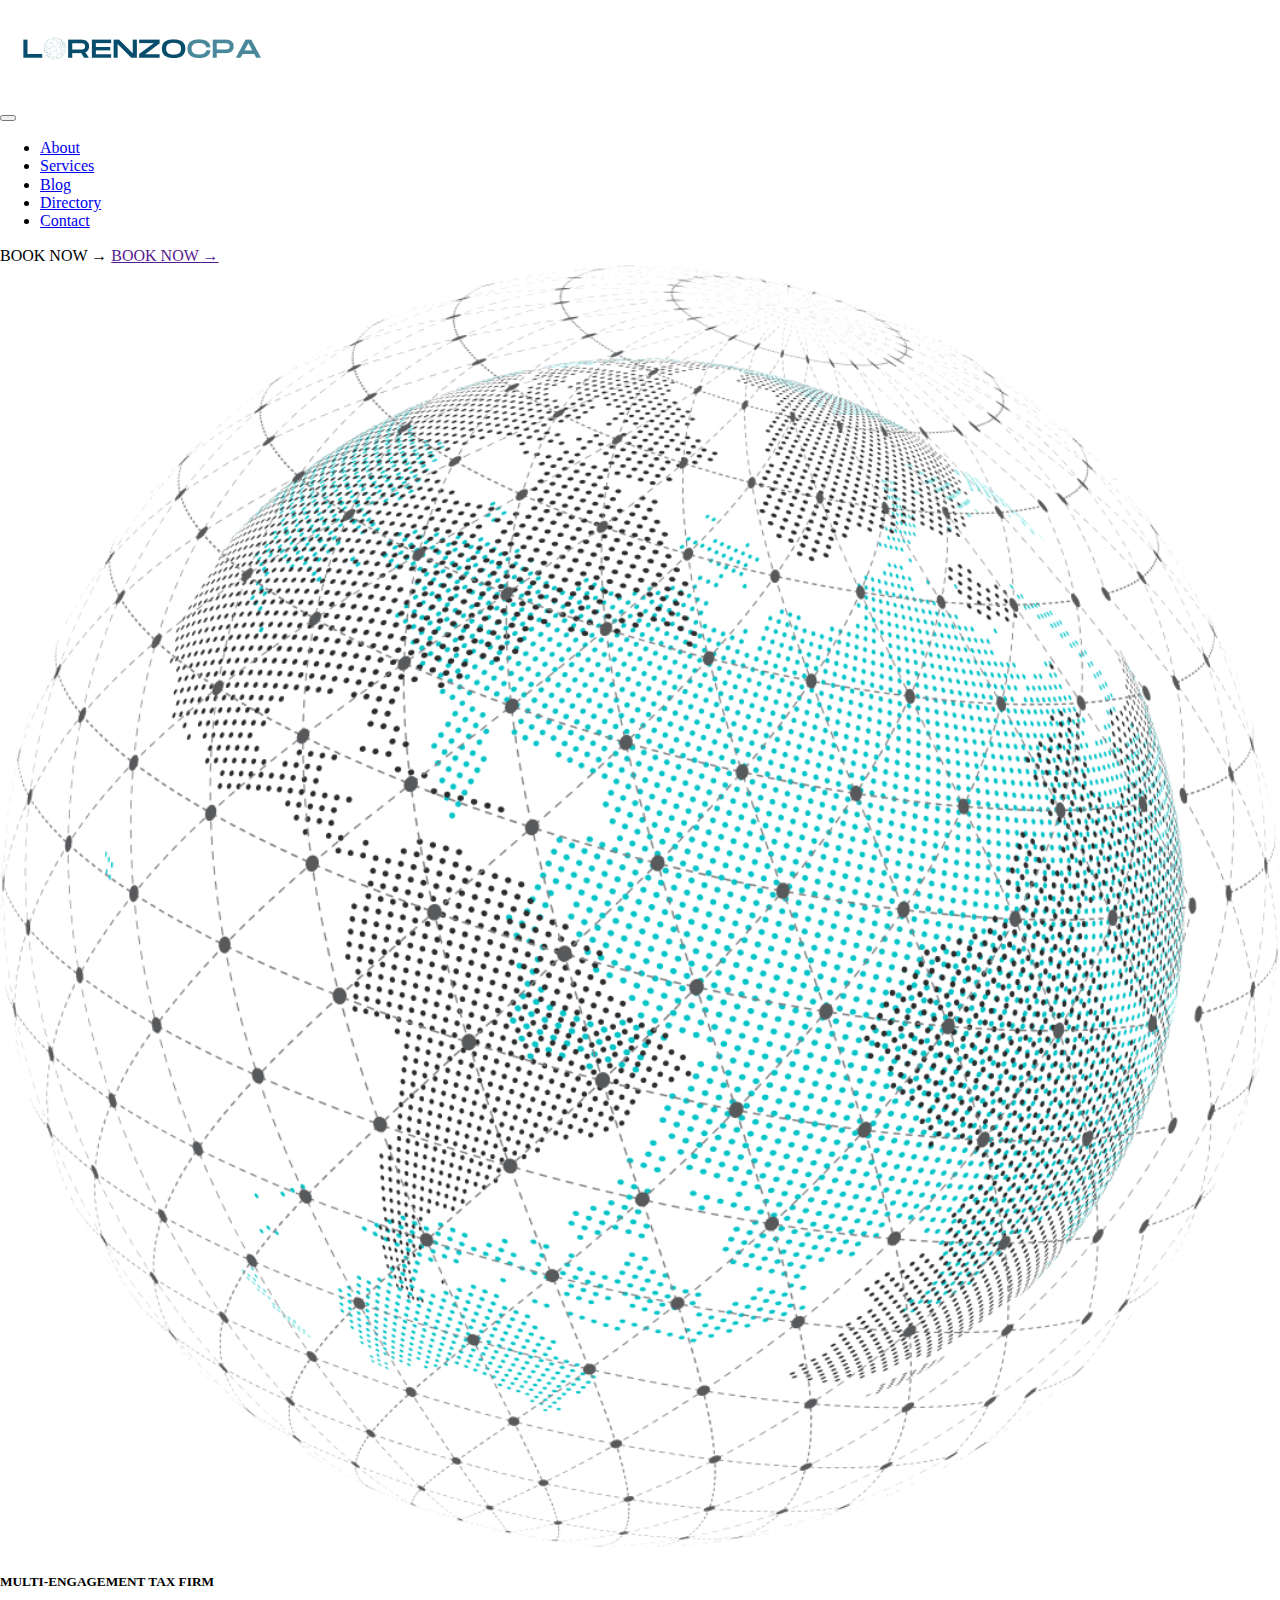
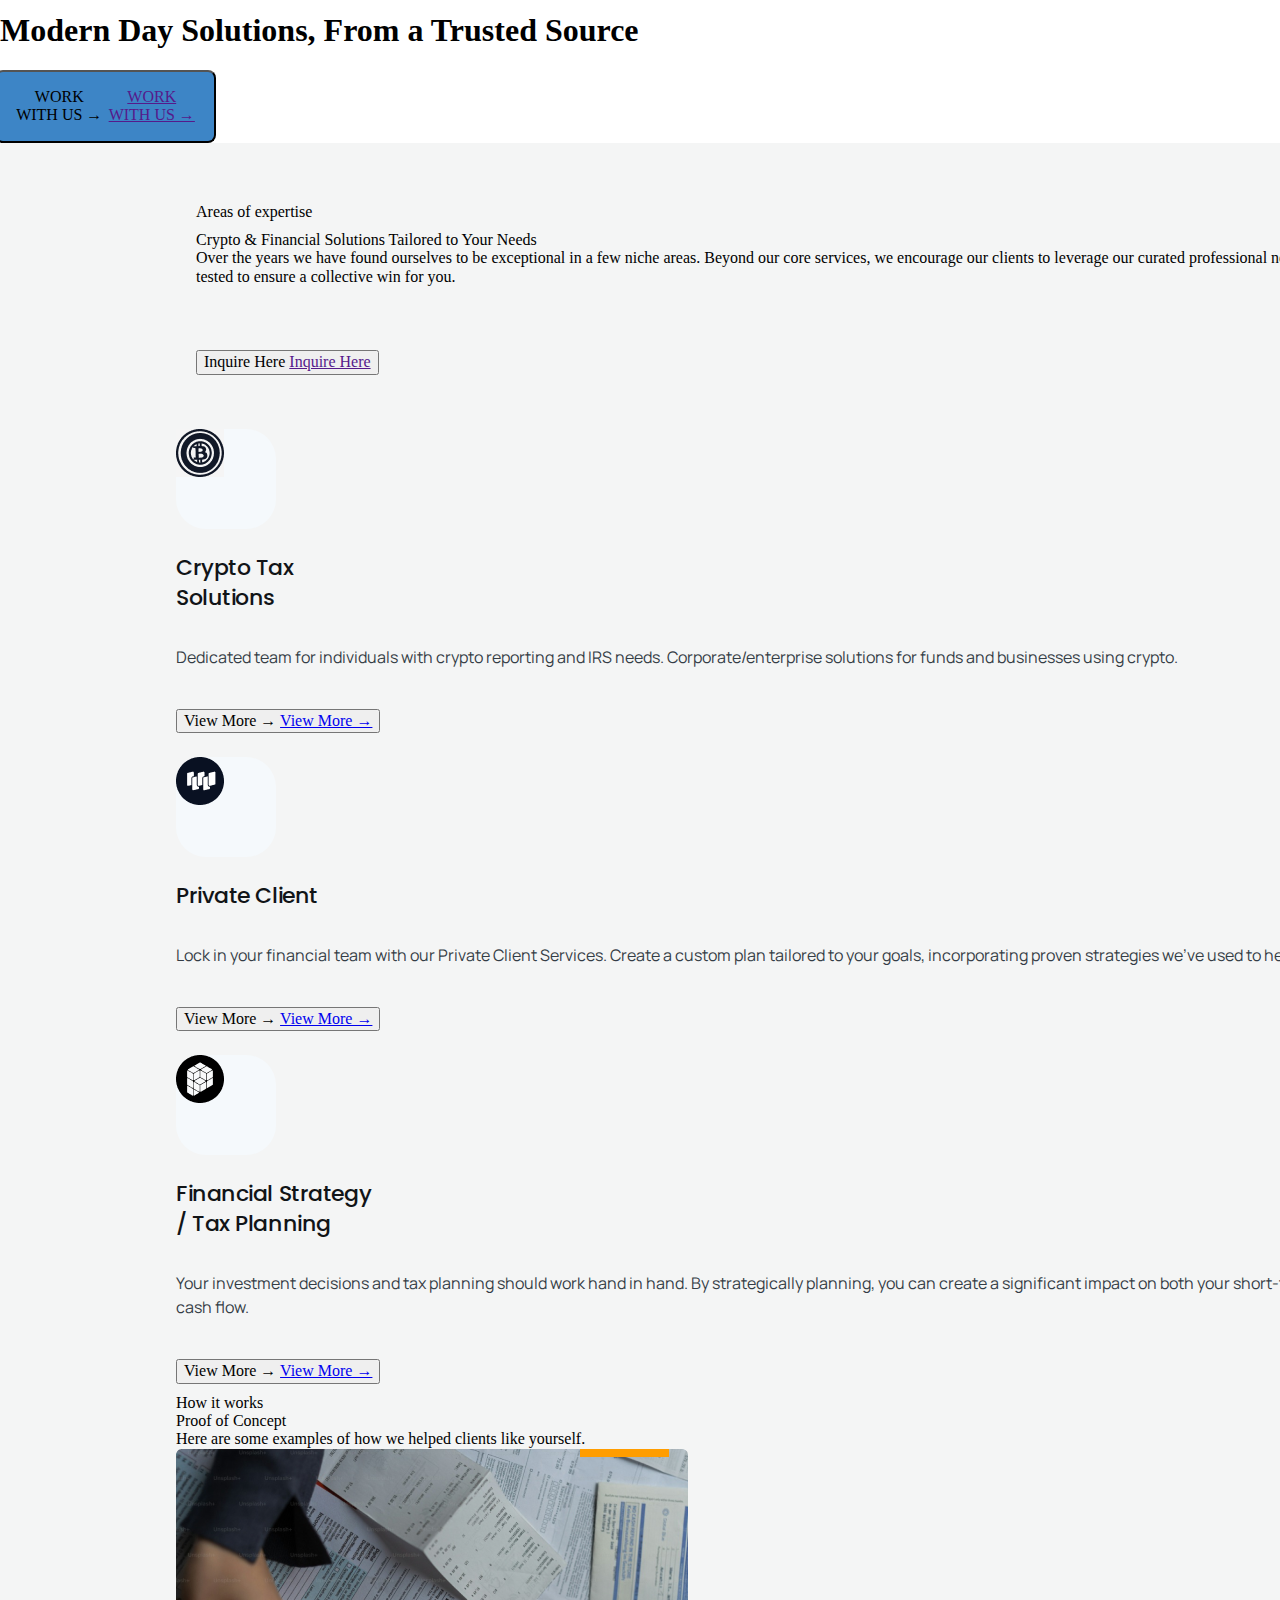
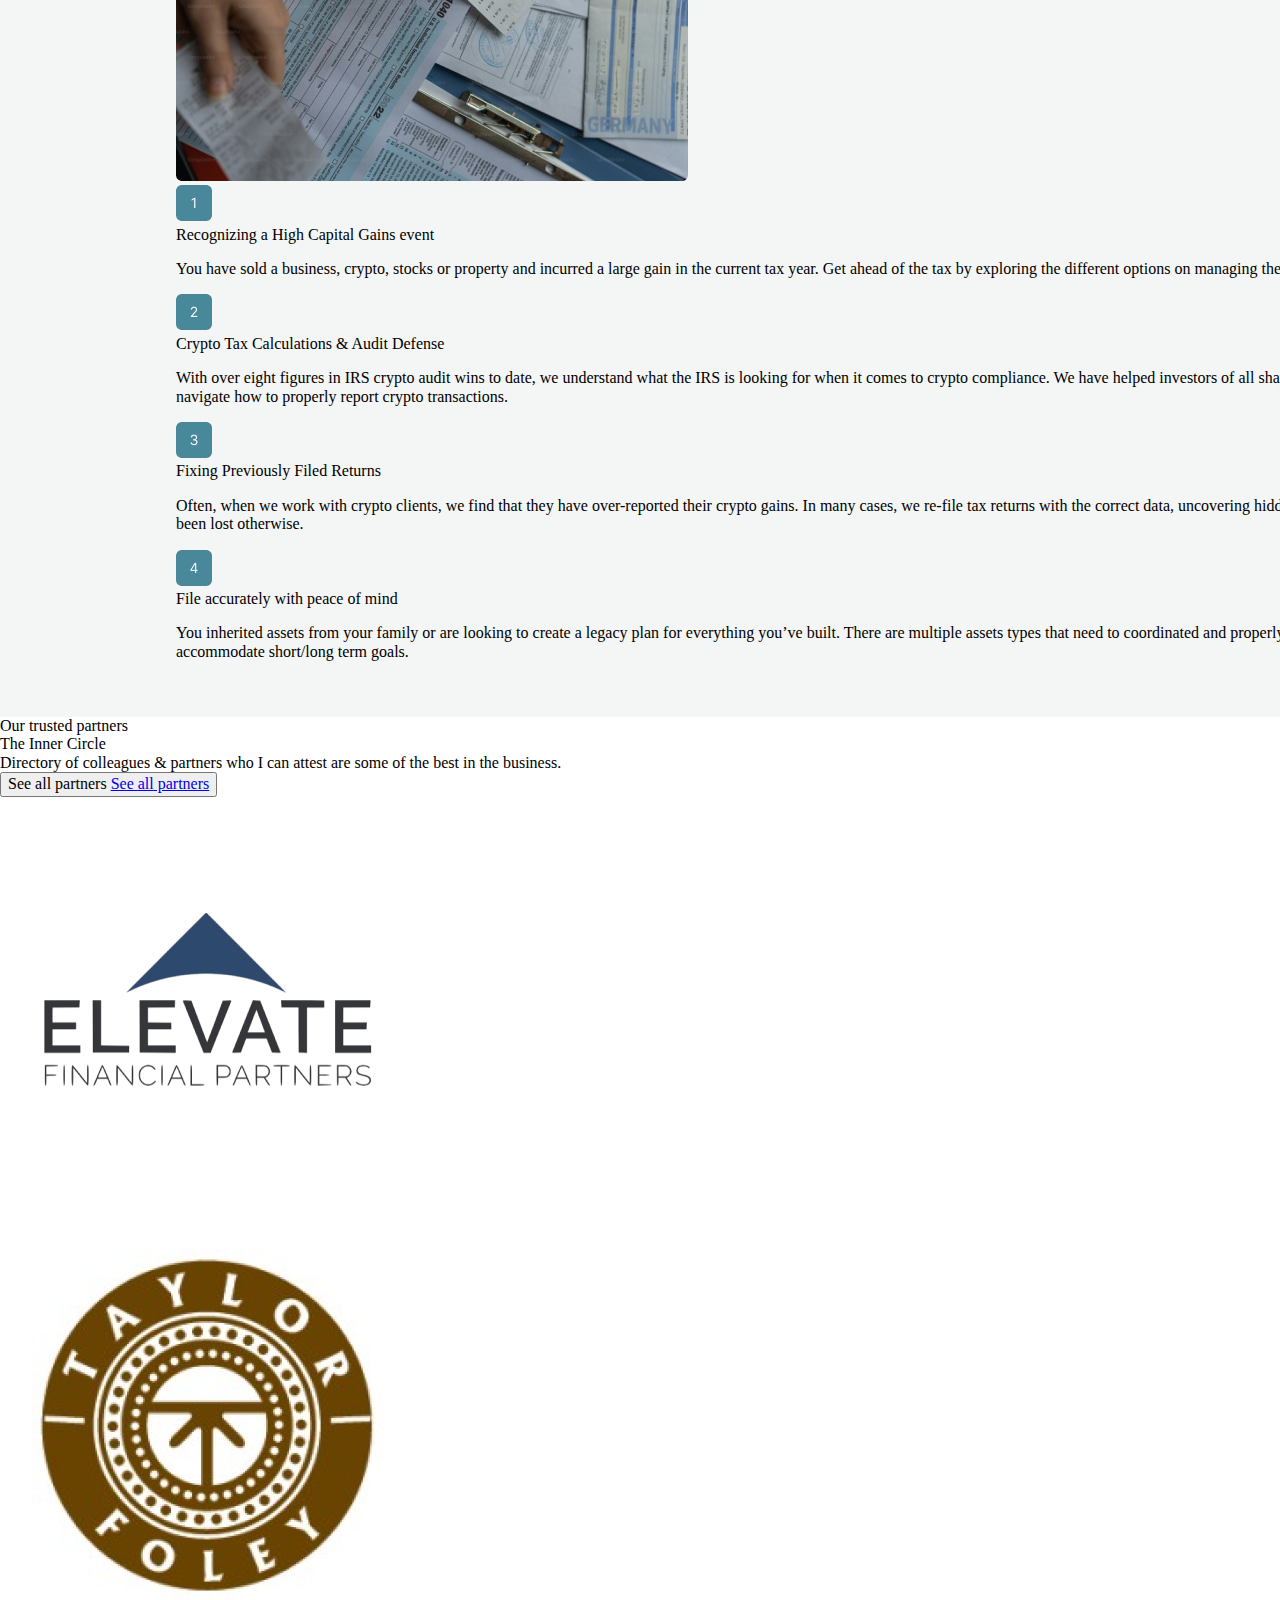
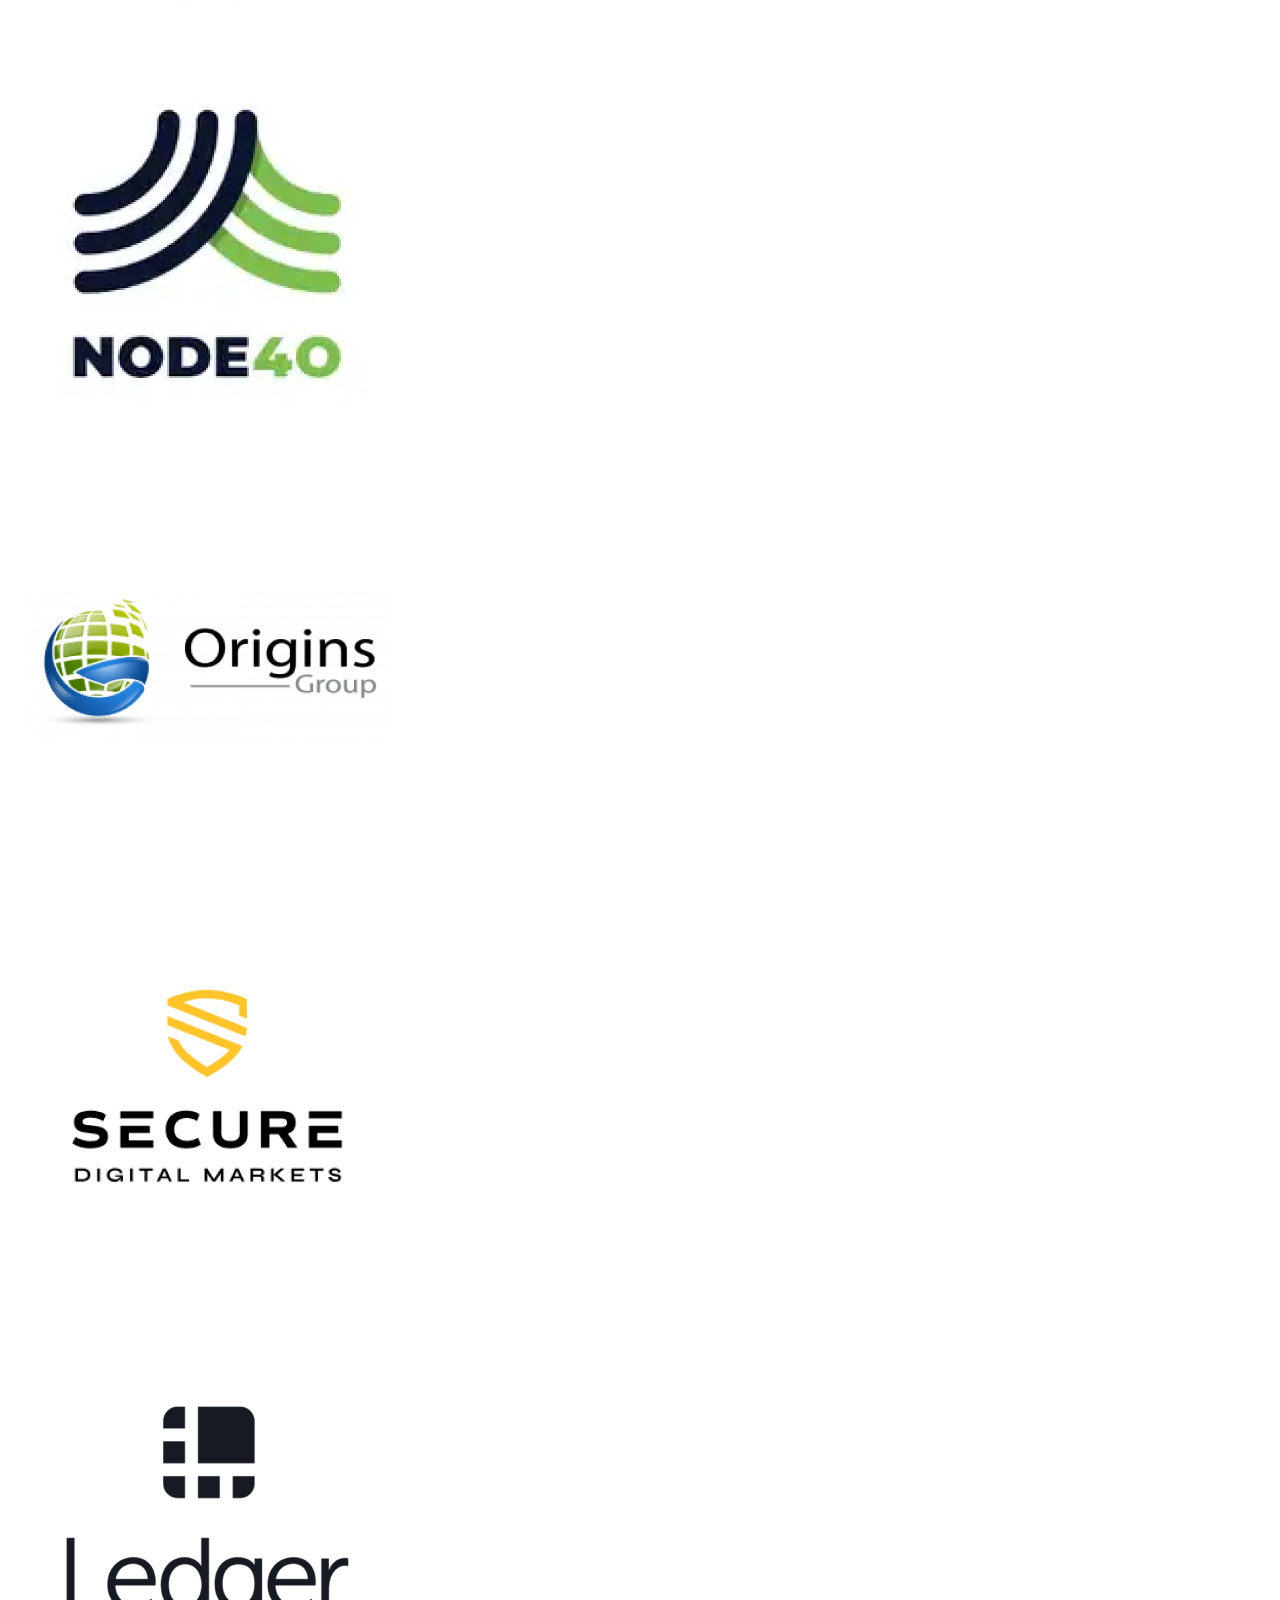
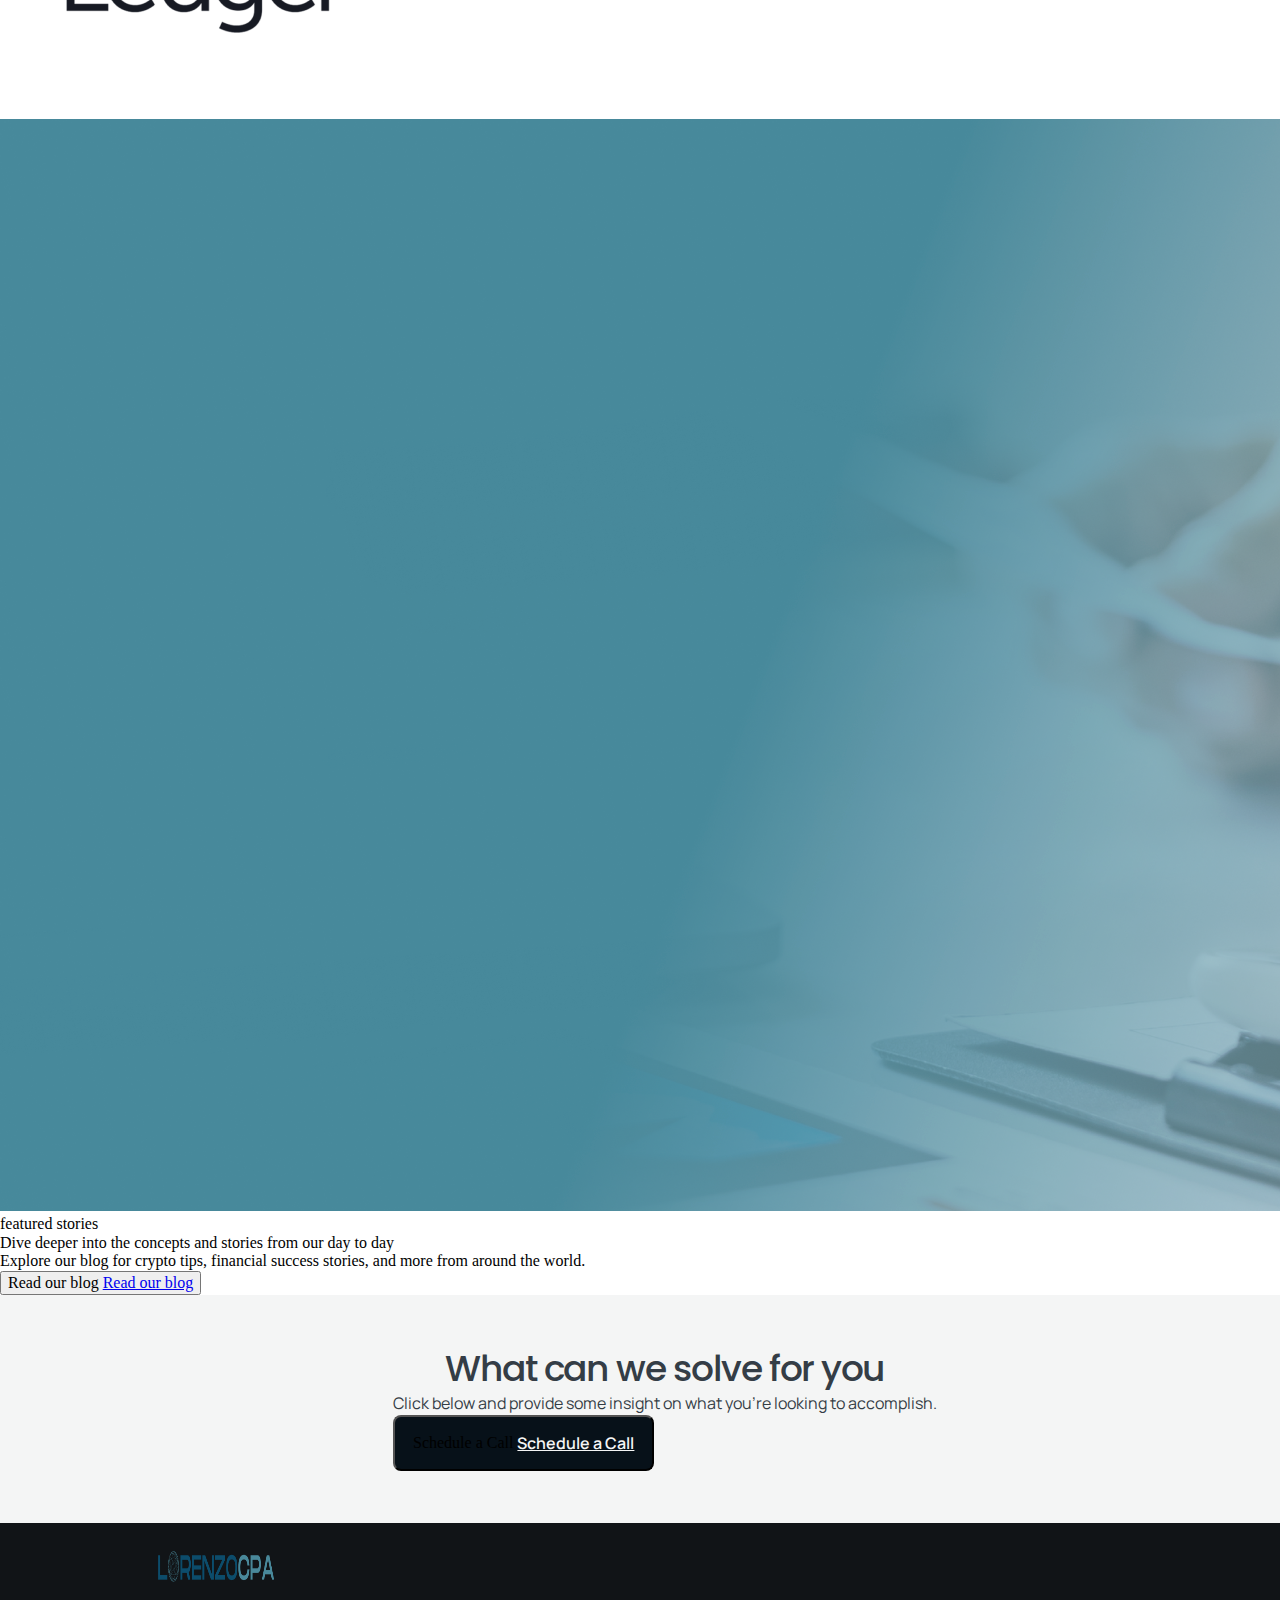
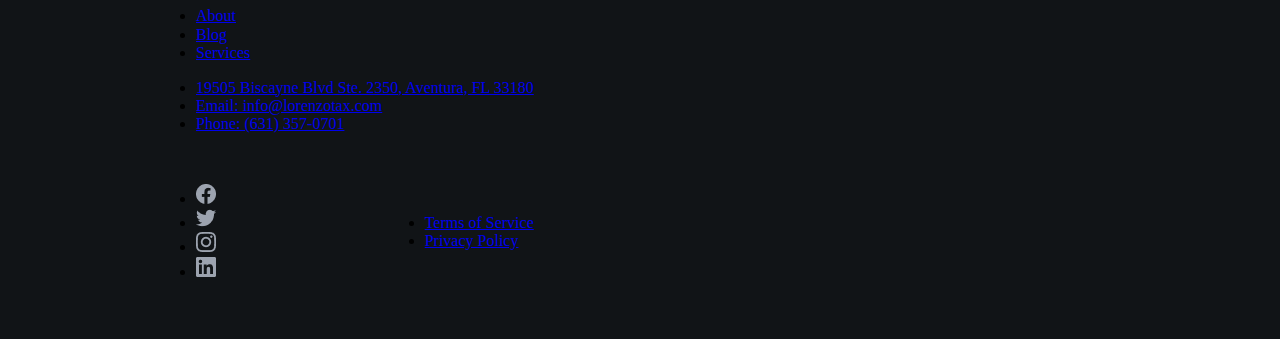
<file: index.html>
<!DOCTYPE html>
<html lang="en">

<head>
  <meta charset="UTF-8">
  <meta name="viewport" content="width=device-width, initial-scale=1.0">
  <meta name="description" content="">
  <link rel="icon" href="assets/images/hero-globe.png">

  <!-- ======================== bootstrap ======================== -->
  <link href="https://cdn.jsdelivr.net/npm/bootstrap@5.3.2/dist/css/bootstrap.min.css" rel="stylesheet"
    integrity="sha384-T3c6CoIi6uLrA9TneNEoa7RxnatzjcDSCmG1MXxSR1GAsXEV/Dwwykc2MPK8M2HN" crossorigin="anonymous">

  <!-- ======================== carousel ======================== -->
  <link rel="stylesheet" href="https://cdnjs.cloudflare.com/ajax/libs/OwlCarousel2/2.3.4/assets/owl.carousel.min.css">
  <link rel="stylesheet"
    href="https://cdnjs.cloudflare.com/ajax/libs/OwlCarousel2/2.3.4/assets/owl.theme.default.min.css">

  <title>Lorenzo Tax | CPA</title>

  <!-- ======================== css ======================== -->
  <link rel="stylesheet" href="assets/css/style.css">
  <link rel="stylesheet" href="assets/css/styleguide.css">
  <link href="assets/css/normalize.css" rel="stylesheet">

</head>

<body>
  <!-- ======================== navbar ======================== -->
  <nav class="navbar navbar-expand-lg main-nav">
    <div class="container-fluid">
      <div class="nav-left">
        <a href="#"><img src="assets/images/LorenzoLogo.png" alt="logo" class="nav-logo"></a>
      </div>
      <button class="navbar-toggler" type="button" data-bs-toggle="collapse" data-bs-target="#navbarNav" id="hamburger-menu"
        aria-controls="navbarNav" aria-expanded="false" aria-label="Toggle navigation">
        <span class="navbar-toggler-icon"></span>
      </button>
      <div class="nav-middle">
        <div class="collapse navbar-collapse" id="navbarNav">
          <ul class="navbar-nav">
            <li class="nav-item">
              <a class="nav-link" href="about.html">About</a>
            </li>
            <li class="nav-item">
              <a class="nav-link" href="services.html">Services</a>
            </li>
            <li class="nav-item">
              <a class="nav-link" href="https://articles.lorenzotax.com/home">Blog</a>
            </li>
            <li class="nav-item">
              <a class="nav-link" href="directory.html">Directory</a>
            </li>
            <li class="nav-item">
              <a class="nav-link" href="#footer">Contact</a>
            </li>
          </ul>
        </div>
      </div>
      <div class="nav-right">
        <div type="button" class="btn nav-button">BOOK NOW &rarr;
          <!-- Calendly link widget begin -->
          <link href="https://assets.calendly.com/assets/external/widget.css" rel="stylesheet">
          <script type="text/javascript" src="https://assets.calendly.com/assets/external/widget.js" async></script>
          <a href=""
            onclick="Calendly.initPopupWidget({url: 'https://calendly.com/lorenzotax'});return false;"
            class="nav-button-text">
            BOOK NOW &rarr;
          </a>
          <!-- Calendly link widget end -->
        </div>
      </div>


    </div>
  </nav>

  <main>
    <!-- ======================== hero section ======================== -->
    <section class="hero">
      <img class="hero-image" src="assets/images/hero-globe.png" alt="Hero Image">
      <div class="hero-top"></div>
      <div class="hero-info">
        <h5 class="multi-engage">MULTI-ENGAGEMENT TAX FIRM</h5>
        <h1 class="hero-statement">Modern Day Solutions,
          From a Trusted Source
        </h1>


        <button type="button" class="btn hero-button">WORK WITH US &rarr;
          <!-- Calendly link widget begin -->
          <link href="https://assets.calendly.com/assets/external/widget.css" rel="stylesheet">
          <script src="https://assets.calendly.com/assets/external/widget.js" type="text/javascript" async></script>
          <a href=""
            onclick="Calendly.initPopupWidget({url: 'https://calendly.com/lorenzotax'});return false;"
            class="btn hero-button-text">WORK WITH US &rarr;
          </a>
          <!-- Calendly link widget end -->
        </button>
      </div>


      <script src="https://widgets.coingecko.com/coingecko-coin-price-marquee-widget.js"></script>
      <coingecko-coin-price-marquee-widget coin-ids="bitcoin,ethereum,eos,ripple,litecoin" currency="usd"
        background-color="#ffffff" locale="en" class="crypto-marquee"></coingecko-coin-price-marquee-widget>
    </section>


    <!-- ======================== services section ======================== -->
    <section class="services" id="services">
      <div class="services-intro">
        <div class="services-overline">Areas of expertise</div>
        <div class="services-top">
          <div class="services-left">
            <div class="services-heading">
              Crypto & Financial Solutions Tailored to Your Needs
            </div>
          </div>
          <div class="services-right">
            <div class="services-top-statement">
              Over the years we have found ourselves to be exceptional in a few niche areas. Beyond our core services,
              we encourage our clients to leverage our curated professional network. Each tried and tested to ensure a
              collective win for you.

            </div>
            <button type="button" class="btn services-button">Inquire Here
              <!-- Calendly link widget begin -->
              <link href="https://assets.calendly.com/assets/external/widget.css" rel="stylesheet">
              <script src="https://assets.calendly.com/assets/external/widget.js" type="text/javascript" async></script>
              <a href=""
                onclick="Calendly.initPopupWidget({url: 'https://calendly.com/lorenzotax'});return false;"
                class="btn services-button-text">Inquire Here
              </a>
              <!-- Calendly link widget end -->
            </button>
          </div>
        </div>
      </div>

      <div class="cards">
        <div class="container services-card">
          <div class="service-crypto"></div>
          <div class="control-badge">
            <img src="assets/images/BTG.png" alt="btg" class="icon">
          </div>
          <div class="serv-text">
            <div class="serv-heading">Crypto Tax <br> Solutions </div>
            <p class="serv-paragraph">Dedicated team for individuals with crypto reporting and IRS needs. Corporate/enterprise solutions for funds and
              businesses using crypto.
            </p>
          </div>
          <div class="serv-view-more">
            <button type="button" class="btn view-more-button">View More &rarr;
              <a href="services.html#cryptoTaxSolutions" class="btn view-more-button-text">View More &rarr;
              </a>
            </button>
          </div>
        </div>
        <div class="container services-card">
          <div class="service-strategy"></div>
          <div class="control-badge">
            <img src="assets/images/Waltonchain (WTC).png" alt="Waltonchain" class="icon">
          </div>
          
          <div class="serv-text">
            <div class="serv-heading">Private Client</div>
            <p class="serv-paragraph">Lock in your financial team with our Private Client Services. Create a custom plan tailored to your goals, incorporating proven strategies we've used to help clients like you.</p>
          </div>
          <div class="serv-view-more">
            <button type="button" class="btn view-more-button">View More &rarr;
              <a href="services.html#privateClient" class="btn view-more-button-text">View More &rarr;
              </a>
            </button>
          </div>
        </div>
        <div class="container services-card">
          <div class="service-finance"></div>
          <div class="control-badge">
            <img src="assets/images/Peerplays (PPY).png" alt="Peerplays" class="icon">
          </div>
          <div class="serv-text">
            <div class="serv-heading">Financial Strategy<br> / Tax Planning</div>
            <p class="serv-paragraph">Your investment decisions and tax planning should work hand in hand. By strategically planning, you can create a significant impact on both your short-term and long-term cash flow.</p>
          </div>
          <div class="serv-view-more">
            <button type="button" class="btn view-more-button">View More &rarr;
              <a href="services.html#financialStrategy" class="btn view-more-button-text">View More &rarr;
              </a>
            </button>
          </div>
        </div>
      </div>

      <!-- ======================== how it works section ======================== -->
      <div class="how-card">
        <div class="how-it-works">
          <div class="how-left">
            <div class="how-overline">
              How it works
            </div>
            <div class="how-heading">
              Proof of Concept
            </div>
            <div class="how-paragraph">
              Here are some examples of how we helped clients like yourself.
            </div>
            <div class="how-image">
              <img src="assets/images/how-image.png" alt="Doing taxes" class="how-image">
            </div>
          </div>
          <div class="how-right">
            <div class="how-to-list">
              <div class="how-to-1">
                <div class="how-to-item">
                  <img src="assets/images/how-1.png" alt="Number 1" class="how-to-number">
                  <div class="how-text">
                    <div class="how-list-heading">Recognizing a High Capital Gains event</div>
                    <p class="how-list-paragraph">You have sold a business, crypto, stocks or property and incurred a large gain in the current tax year. Get ahead of the tax by exploring the different options on managing the taxes related to the sale. </p>
                  </div>
                </div>

              </div>
            </div>
            <div class="how-to-list">
              <div class="how-to-2">
                <div class="how-to-item">
                  <img src="assets/images/how-2.png" alt="Number 2" class="how-to-number">
                  <div class="how-text">
                    <div class="how-list-heading">Crypto Tax Calculations & Audit Defense</div>
                    <p class="how-list-paragraph">With over eight figures in IRS crypto audit wins to date, we understand what the IRS is looking for when it comes to crypto compliance. We have helped investors of all shapes, sized and complexity navigate how to properly report crypto transactions. </p>
                  </div>
                </div>

              </div>
            </div>
            <div class="how-to-list">
              <div class="how-to-3">
                <div class="how-to-item">
                  <img src="assets/images/how-3.png" alt="Number 3" class="how-to-number">
                  <div class="how-text">
                    <div class="how-list-heading">Fixing Previously Filed Returns</div>
                    <p class="how-list-paragraph">Often, when we work with crypto clients, we find that they have over-reported their crypto gains. In many cases, we
                    re-file tax returns with the correct data, uncovering hidden money that would have been lost otherwise.</p>
                  </div>
                </div>

              </div>
            </div>
            <div class="how-to-list">
              <div class="how-to-4">
                <div class="how-to-item">
                  <img src="assets/images/how-4.png" alt="Number 4" class="how-to-number">
                  <div class="how-text">
                    <div class="how-list-heading">File accurately with peace of mind</div>
                    <p class="how-list-paragraph">You inherited assets from your family or are looking to create a legacy plan for everything you’ve built. There are
                    multiple assets types that need to coordinated and properly structured to accommodate short/long term goals.</p>
                  </div>
                </div>

              </div>
            </div>
          </div>
        </div>
      </div>

    </section>

    <!-- ======================== directory section ======================== -->
    <section class="directory">
      <div class="directory-intro">
        <div class="directory-overline">
          Our trusted partners
        </div>
        <div class="directory-heading">
          The Inner Circle
        </div>
        <div class="directory-paragraph">
          Directory of colleagues & partners who I can attest are some of the best in the business.

        </div>

        <button type="button" class="btn directory-button">See all partners
          <a href="directory.html" class="btn directory-button-text">See all partners
          </a>
        </button>
      </div>
      <div class="directory-partners">
        <div class="partner-row">
          <div class="partner-link">
            <a href="https://www.elevatefinsvcs.com/" target="_blank"><img src="assets/images/Elevate.png" alt="Elevate Logo" class="partner"></a>
          </div>
          <div class="partner-link">
            <a href="https://www.taylorfoleylaw.com/" target="_blank"><img src="assets/images/Taylore.png" alt="Taylor Foley Logo" class="partner"></a>
          </div>
        </div>
        <div class="partner-row">
          <div class="partner-link">
            <a href="https://www.node40.com/" target="_blank"><img src="assets/images/Node40.png" alt="Node40 Logo" class="partner"></a>
          </div>
          <div class="partner-link">
            <a href="https://originsgroup.com/" target="_blank"><img src="assets/images/origins.png" alt="Origins Logo" class="partner"></a>
          </div>
        </div>
        <div class="partner-row">
          <div class="partner-link">
            <a href="https://www.sdm.co/" target="_blank"><img src="assets/images/Secure.png" alt="Secured Digital Markets Logo" class="partner"></a>
          </div>
          <div class="partner-link">
            <a href="https://shop.ledger.com/?r=7b879bede726" target="_blank"><img src="assets/images/Ledger.png" alt="Ledger Logo" class="partner"></a>
          </div>
        </div>
        <!-- <div class="partner-row">
          <div class="partner-link">
            <img src="assets/images/partner-placeholder.png" alt="" class="partner">
          </div>
          <div class="partner-link">
            <img src="assets/images/partner-placeholder.png" alt="" class="partner">
          </div>
        </div> -->
      </div>

    </section>

    <!-- ======================== blog section ======================== -->
    <section class="blog">
      <img class="blog-image" src="assets/images/blog-desktop.png" alt="Accountant at work">
      <div class="blog-intro">
        <div class="blog-overline">
          featured stories
        </div>
        <div class="blog-heading">
          Dive deeper into the concepts and stories from our day to day
        </div>
        <div class="blog-paragraph">
          Explore our blog for crypto tips, financial success stories, and more from around the world.
        </div>
        <button type="button" class="btn blog-button">Read our blog

          <a href="https://articles.lorenzotax.com/home" class="btn blog-button-text">Read our blog
          </a>

        </button>

      </div>

    </section>

    <!-- ======================== testimonial section ======================== -->
    <!-- <section class="testimonials">
      <div class="test-top">
        <div class="test-top-left">
          <div class="test-intro">
            <div class="test-overline">
              Testimonials
            </div>
            <div class="test-heading">
              Why everyone loves Lorenzo tax.
            </div>
            <div class="test-paragraph">
              Hear from our beloved users.
            </div>


          </div>
        </div>
      </div>

      <div class="test-bottom">
        <div class="owl-carousel owl-theme">
          <div class="carousel-item">
            <div class="carousel-card">
              <div class="test-logo">
                <img class="test-img" src="assets/images/carousel-icon.png" />
              </div>
              <div class="test-info">
                <div class="test-quote">
                  "I was overwhelmed by the complexities of crypto taxes and didn't know where to start. Booking a
                  discovery call with
                  Lorenzo was a game-changer.”
                </div>
                <div class="test-name">Loki Bright
                </div>
              </div>
            </div>
          </div>
          <div class="carousel-item">
            <div class="carousel-card">
              <div class="test-logo">
                <img class="test-img" src="assets/images/carousel-icon.png" />
              </div>
              <div class="test-info">
                <div class="test-quote">
                  "I was overwhelmed by the complexities of crypto taxes and didn't know where to start. Booking a
                  discovery call with
                  Lorenzo was a game-changer.”
                </div>
                <div class="test-name">Loki Bright
                </div>
              </div>
            </div>
          </div>
          <div class="carousel-item">
            <div class="carousel-card">
              <div class="test-logo">
                <img class="test-img" src="assets/images/carousel-icon.png" />
              </div>
              <div class="test-info">
                <div class="test-quote">
                  "I was overwhelmed by the complexities of crypto taxes and didn't know where to start. Booking a
                  discovery call with
                  Lorenzo was a game-changer.”
                </div>
                <div class="test-name">Loki Bright
                </div>
              </div>
            </div>
          </div>
        </div>
      </div>



    </section> -->


    <!-- ======================== cta section ======================== -->
    <div class="call-to-action">
      <div class="cta-frame">
        <div class="cta-text">
          <div class="cta-header">What can we solve for you</div>
          <div class="cta-line">
            Click below and provide some insight on what you’re looking to accomplish.
          </div>
          <button type="button" class="btn cta-button">Schedule a Call
            <!-- Calendly link widget begin -->
            <link href="https://assets.calendly.com/assets/external/widget.css" rel="stylesheet">
            <script src="https://assets.calendly.com/assets/external/widget.js" type="text/javascript" async></script>
            <a href=""
              onclick="Calendly.initPopupWidget({url: 'https://calendly.com/lorenzotax'});return false;"
              class="btn cta-button-text">Schedule a Call

            </a>
            <!-- Calendly link widget end -->
          </button>
        </div>



      </div>
    </div>


    <!-- ======================== footer section ======================== -->
    <footer class="footer" id="footer">
      <div class="footer-content">
        <div class="footer-top">
          <a href="#"><img class="logo-white-footer" src="assets/images/LorenzoLogoFooter.png" /></a>
          <ul class="nav pb-3 mb-3 footer-page-links">
            <li class="footer-item">
              <a href="about.html" class="footer-link">About</a>
            </li>
            <li class="footer-item">
              <a href="https://articles.lorenzotax.com/home" class="footer-link">Blog</a>
            </li>
            <li class="footer-item">
              <a href="services.html" class="footer-link">Services</a>
            </li>
          </ul>
          <ul class="nav pb-3 mb-3 footer-info-links">
            <li class="footer-item-info">
              <a href="https://www.google.com/maps/search/?api=1&query=19505%20Biscayne%20Boulevard%20Suite%202350%2C%20Aventura%2C%20Florida%2C%2033180" target="_blank"
                class="footer-link">19505 Biscayne Blvd Ste. 2350, Aventura, FL 33180</a>
            </li>
            <li class="footer-item-info">
              <a href="mailto:info@lorenzotax.com" class="footer-link">Email: info@lorenzotax.com</a>
            </li>
            <li class="footer-item-info">
              <a href="tel:6313570701" class="footer-link">Phone: (631) 357-0701</a>
            </li>
          </ul>
        </div>

        <div class="footer-bottom">
          <div class="footer-bottom-left">
            <ul class="nav pb-3 mb-3 footer-social-links">
              <li class="social-item">
                <a href="https://www.facebook.com/lorenzocpaofficial" class="social-link"><img
                    src="assets/images/facebook-icon.png" alt="Facebook"></a>
              </li>
              <li class="social-item">
                <a href="https://twitter.com/lorenzocpa" class="social-link"><img src="assets/images/twitter-icon.png"
                    alt="Twitter"></a>
              </li>
              <li class="social-item">
                <a href="https://www.instagram.com/moderndaycpa" class="social-link"><img
                    src="assets/images/instagram-icon.png" alt=""></a>
              </li>
              <li class="social-item">
                <a href="https://www.linkedin.com/company/lorenzotax?trk=public_post_feed-actor-name"
                  class="social-link"><img src="assets/images/linkedin-icon.png" alt=""></a>
              </li>
            </ul>
          </div>
          <div class="footer-bottom-right">
            <ul class="nav pb-3 mb-3 footer-policy-links">
              <li class="policy-item">
                <a href="terms.html" class="policy-link">Terms of Service</a>
              </li>
              <li class="policy-item">
                <a href="privacy.html" class="policy-link">Privacy Policy</a>
              </li>
            </ul>
          </div>
        </div>




      </div>
    </footer>

  </main>


  <!-- ======================== js ======================== -->
  <script src="assets/js/main.js"></script>

  <!-- ======================== bootstrap bundle js ======================== -->
  <script src="https://cdn.jsdelivr.net/npm/bootstrap@5.0.2/dist/js/bootstrap.bundle.min.js"
    integrity="sha384-MrcW6ZMFYlzcLA8Nl+NtUVF0sA7MsXsP1UyJoMp4YLEuNSfAP+JcXn/tWtIaxVXM"
    crossorigin="anonymous"></script>

  <script src="https://cdnjs.cloudflare.com/ajax/libs/jquery/3.6.3/jquery.min.js"></script>
  <script src="https://cdnjs.cloudflare.com/ajax/libs/OwlCarousel2/2.3.4/owl.carousel.min.js"></script>
  <script>
    $('.owl-carousel').owlCarousel({
      loop: true,
      margin: 10,
      nav: true,
      autoplay: true,
      responsive: {
        0: {
          items: 1
        },
        600: {
          items: 2
        },
        1000: {
          items: 3
        }
      }
    })
  </script>
</body>

</html>
</file>
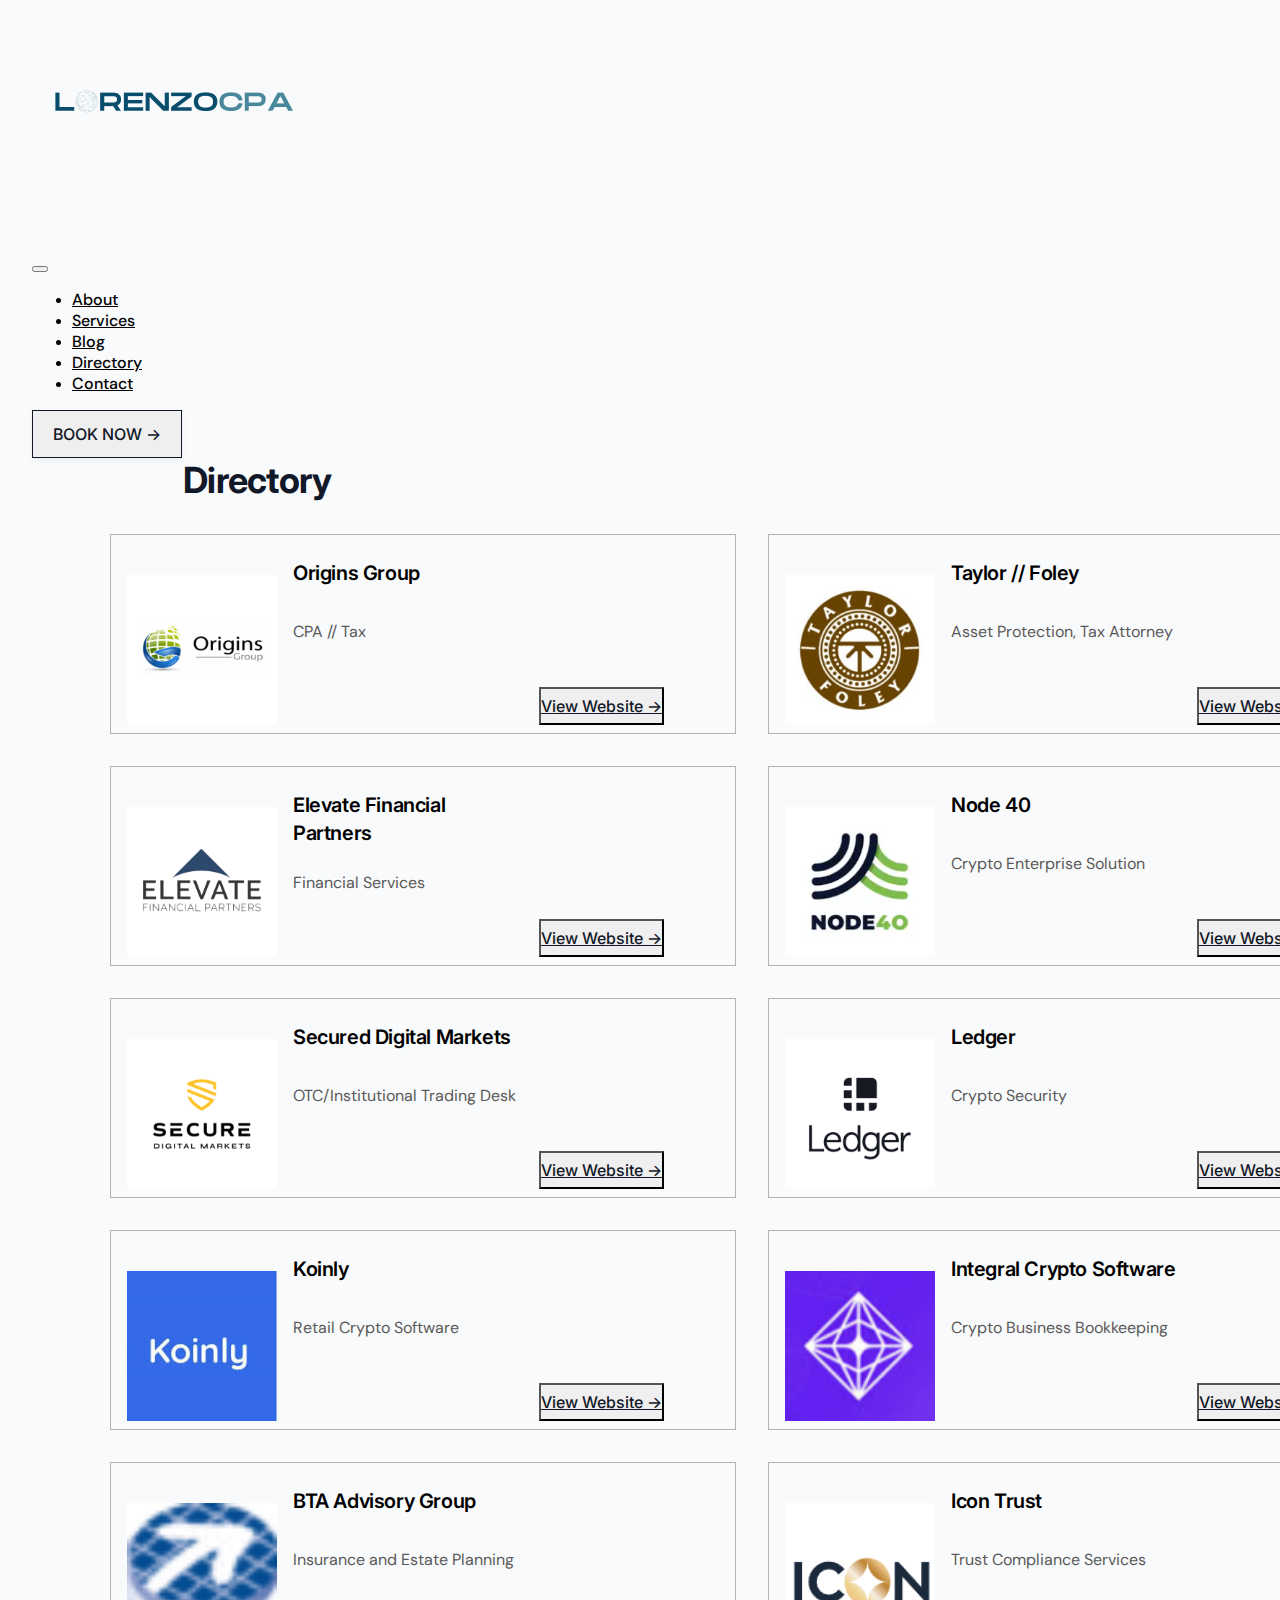
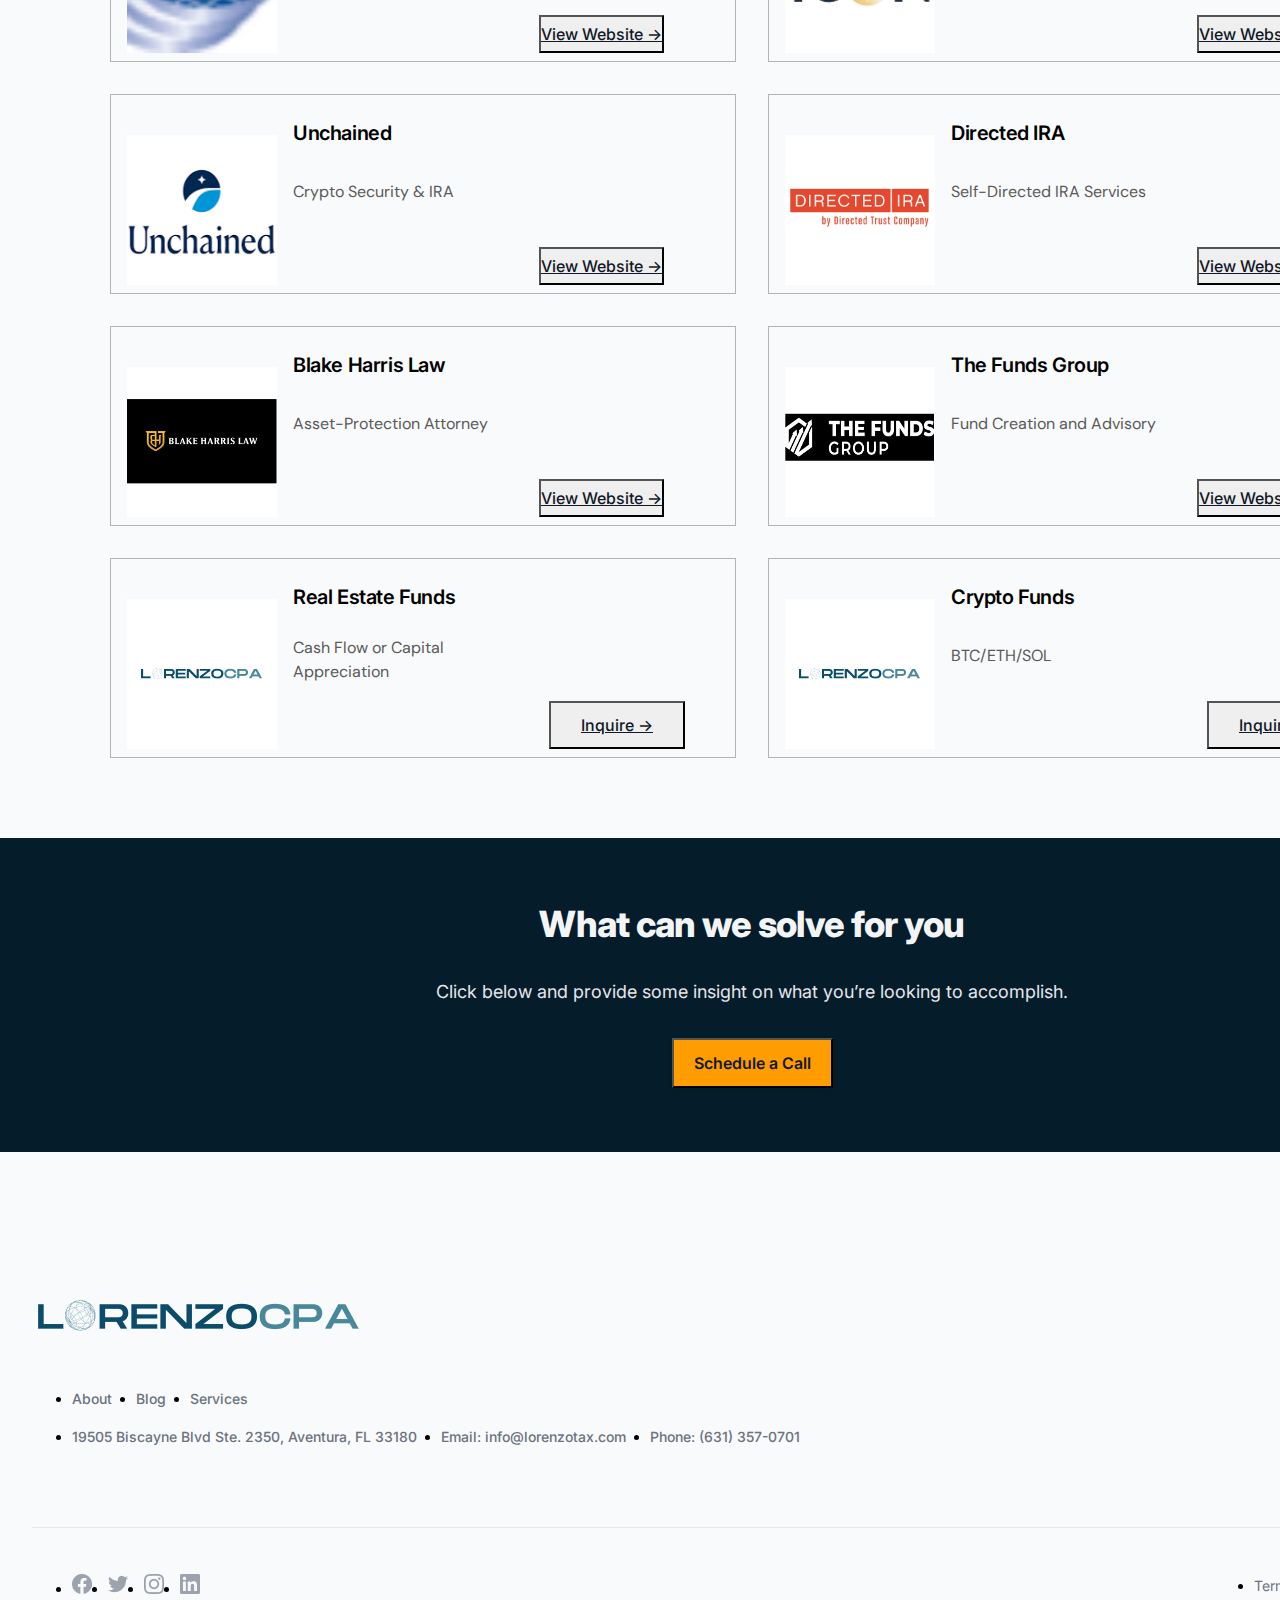
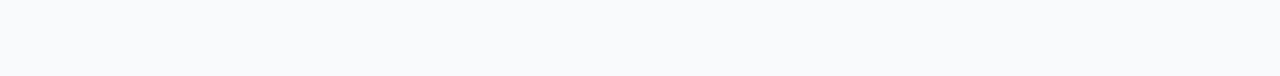
<file: directory.html>
<!DOCTYPE html>
<html lang="en">

<head>
  <meta charset="UTF-8">
  <meta name="viewport" content="width=device-width, initial-scale=1.0">
  <meta name="description" content="">
  <link rel="icon" href="assets/images/hero-globe.png">
  <link rel=“canonical” href=“https://lorenzotax.com/directory/” />
  <!-- ======================== bootstrap ======================== -->
  <link href="https://cdn.jsdelivr.net/npm/bootstrap@5.3.2/dist/css/bootstrap.min.css" rel="stylesheet"
    integrity="sha384-T3c6CoIi6uLrA9TneNEoa7RxnatzjcDSCmG1MXxSR1GAsXEV/Dwwykc2MPK8M2HN" crossorigin="anonymous">

  <title>Directory</title>

  <!-- ======================== css ======================== -->
  <link rel="stylesheet" href="assets/css/about-directory.css">
  <link rel="stylesheet" href="assets/css/styleguide.css">
  <link href="assets/css/normalize.css" rel="stylesheet">

</head>

<body>

  <main class="directory">
    <nav class="navbar navbar-expand-lg main-nav">
      <div class="container-fluid">
        <div class="nav-left">
          <a href="index.html"><img src="assets/images/LorenzoLogo.png" alt="logo" class="nav-logo"></a>
        </div>
        <button class="navbar-toggler" type="button" data-bs-toggle="collapse" data-bs-target="#navbarNav"
          id="hamburger-menu" aria-controls="navbarNav" aria-expanded="false" aria-label="Toggle navigation">
          <span class="navbar-toggler-icon"></span>
        </button>
        <div class="nav-middle">
          <div class="collapse navbar-collapse" id="navbarNav">
            <ul class="navbar-nav">
              <li class="nav-item">
                <a class="nav-link" href="about.html">About</a>
              </li>
              <li class="nav-item">
                <a class="nav-link" href="services.html">Services</a </li>
              <li class="nav-item">
                <a class="nav-link" href="https://articles.lorenzotax.com/home">Blog</a>
              </li>
              <li class="nav-item">
                <a class="nav-link" href="directory.html">Directory</a>
              </li>

              <li class="nav-item">
                <a class="nav-link" href="#footer">Contact</a>
              </li>
            </ul>
          </div>
        </div>
        <div class="nav-right">
          <button type="button" class="btn nav-button">BOOK NOW &rarr;
            <!-- Calendly link widget begin -->
            <link href="https://assets.calendly.com/assets/external/widget.css" rel="stylesheet">
            <script src="https://assets.calendly.com/assets/external/widget.js" type="text/javascript" async></script>
            <a href="" onclick="Calendly.initPopupWidget({url: 'https://calendly.com/lorenzotax'});return false;"
              class="btn nav-button-text">BOOK NOW &rarr;

            </a>
            <!-- Calendly link widget end -->
          </button>
        </div>

      </div>
    </nav>

    <section class="directory-section">
      <div class="directory-overline">
        Directory
      </div>
      <div class="directory-row">
        <div class="directory-card">
          <img src="assets/images/origins.png" alt="origins logo" class="company-image">
          <div class="company-info">
            <div class="company-name">
              Origins Group
            </div>
            <div class="company-type">
              CPA // Tax
            </div>
            <div class="company-contact">
              <!-- <img src="" alt="User icon" class="user-icon">
           -->
            </div>
            <div class="company-phone">
              <!-- <img src="" alt="phone icon" class="phone-icon">
           -->
            </div>
          </div>
          <div class="company-link">
            <button type="button" class="btn company-web-link">
              <a href="https://originsgroup.com/" target="_blank" class="btn web-link-text">View Website &rarr;</a>
            </button>
          </div>
        </div>
        <div class="directory-card">
          <img src="assets/images/Taylore.png" alt="Taylor Foley Logo" class="company-image">
          <div class="company-info">
            <div class="company-name">
              Taylor // Foley
            </div>
            <div class="company-type">
              Asset Protection, Tax Attorney
            </div>
            <div class="company-contact">
              <!-- <img src="" alt="User icon" class="user-icon"> -->

            </div>
            <div class="company-phone">
              <!-- <img src="" alt="phone icon" class="phone-icon"> -->

            </div>
          </div>
          <div class="company-link">
            <button type="button" class="btn company-web-link">
              <a href="https://www.taylorfoleylaw.com/" target="_blank" class="btn web-link-text">View Website
                &rarr;</a>
            </button>
          </div>
        </div>
      </div>
      <div class="directory-row">
        <div class="directory-card">
          <img src="assets/images/Elevate.png" alt="" class="company-image">
          <div class="company-info">
            <div class="company-name">
              Elevate Financial Partners
            </div>
            <div class="company-type">
              Financial Services
            </div>
            <div class="company-contact">
              <!-- <img src="" alt="User icon" class="user-icon"> -->

            </div>
            <div class="company-phone">
              <!-- <img src="" alt="phone icon" class="phone-icon"> -->

            </div>
          </div>
          <div class="company-link">
            <button type="button" class="btn company-web-link">
              <a href="https://www.elevatefinsvcs.com/" target="_blank" class="btn web-link-text">View Website
                &rarr;</a>
            </button>
          </div>
        </div>
        <div class="directory-card">
          <img src="assets/images/Node40.png" alt="node 40 logo" class="company-image">
          <div class="company-info">
            <div class="company-name">
              Node 40
            </div>
            <div class="company-type">
              Crypto Enterprise Solution
            </div>
            <div class="company-contact">
              <!-- <img src="" alt="User icon" class="user-icon"> -->
            </div>
            <div class="company-phone">
              <!-- <img src="" alt="phone icon" class="phone-icon"> -->
            </div>
          </div>
          <div class="company-link">
            <button type="button" class="btn company-web-link">
              <a href="https://www.node40.com/" target="_blank" class="btn web-link-text">View Website &rarr;</a>
            </button>
          </div>
        </div>
      </div>
      <div class="directory-row">
        <div class="directory-card">
          <img src="assets/images/Secure.png" alt="Secured Digital Markets logo" class="company-image">
          <div class="company-info">
            <div class="company-name">
              Secured Digital Markets
            </div>
            <div class="company-type">
              OTC/Institutional Trading Desk
            </div>
            <div class="company-contact">
              <!-- <img src="" alt="User icon" class="user-icon"> -->

            </div>
            <div class="company-phone">
              <!-- <img src="" alt="phone icon" class="phone-icon"> -->

            </div>
          </div>
          <div class="company-link">
            <button type="button" class="btn company-web-link">
              <a href="https://www.sdm.co/" target="_blank" class="btn web-link-text">View Website &rarr;</a>
            </button>
          </div>
        </div>
        <div class="directory-card">
          <img src="assets/images/Ledger.png" alt="Ledger Logo" class="company-image">
          <div class="company-info">
            <div class="company-name">
              Ledger
            </div>
            <div class="company-type">
              Crypto Security
            </div>
            <div class="company-contact">
              <!-- <img src="" alt="User icon" class="user-icon"> -->
            </div>
            <div class="company-phone">
              <!-- <img src="" alt="phone icon" class="phone-icon"> -->

            </div>
          </div>
          <div class="company-link">
            <button type="button" class="btn company-web-link">
              <a href="https://shop.ledger.com/?r=7b879bede726" target="_blank" class="btn web-link-text">View Website
                &rarr;</a>
            </button>
          </div>
        </div>
      </div>
      <div class="directory-row">
        <div class="directory-card">
          <img src="assets/images/Koinly.png" alt="Secured Digital Markets logo" class="company-image">
          <div class="company-info">
            <div class="company-name">
              Koinly
            </div>
            <div class="company-type">
              Retail Crypto Software
            </div>
            <div class="company-contact">
              <!-- <img src="" alt="User icon" class="user-icon"> -->
      
            </div>
            <div class="company-phone">
              <!-- <img src="" alt="phone icon" class="phone-icon"> -->
      
            </div>
          </div>
          <div class="company-link">
            <button type="button" class="btn company-web-link">
              <a href="https://koinly.io/ target="_blank" class="btn web-link-text">View Website &rarr;</a>
            </button>
          </div>
        </div>
        <div class="directory-card">
          <img src="assets/images/Integral.png" alt="Ledger Logo" class="company-image">
          <div class="company-info">
            <div class="company-name">
              Integral Crypto Software
            </div>
            <div class="company-type">
              Crypto Business Bookkeeping
            </div>
            <div class="company-contact">
              <!-- <img src="" alt="User icon" class="user-icon"> -->
            </div>
            <div class="company-phone">
              <!-- <img src="" alt="phone icon" class="phone-icon"> -->
      
            </div>
          </div>
          <div class="company-link">
            <button type="button" class="btn company-web-link">
              <a href="https://integral.xyz/" target="_blank" class="btn web-link-text">View Website
                &rarr;</a>
            </button>
          </div>
        </div>
      </div>
      <div class="directory-row">
        <div class="directory-card">
          <img src="assets/images/BTA.png" alt="Secured Digital Markets logo" class="company-image">
          <div class="company-info">
            <div class="company-name">
              BTA Advisory Group
            </div>
            <div class="company-type">
              Insurance and Estate Planning
            </div>
            <div class="company-contact">
              <!-- <img src="" alt="User icon" class="user-icon"> -->
      
            </div>
            <div class="company-phone">
              <!-- <img src="" alt="phone icon" class="phone-icon"> -->
      
            </div>
          </div>
          <div class="company-link">
            <button type="button" class="btn company-web-link">
              <a href="https://btagroup.net/" target="_blank" class="btn web-link-text">View Website &rarr;</a>
            </button>
          </div>
        </div>
        <div class="directory-card">
          <img src="assets/images/IconTrust.png" alt="Ledger Logo" class="company-image">
          <div class="company-info">
            <div class="company-name">
              Icon Trust
            </div>
            <div class="company-type">
              Trust Compliance Services
            </div>
            <div class="company-contact">
              <!-- <img src="" alt="User icon" class="user-icon"> -->
            </div>
            <div class="company-phone">
              <!-- <img src="" alt="phone icon" class="phone-icon"> -->
      
            </div>
          </div>
          <div class="company-link">
            <button type="button" class="btn company-web-link">
              <a href="https://icontrustnv.com/" target="_blank" class="btn web-link-text">View Website
                &rarr;</a>
            </button>
          </div>
        </div>
      </div>
      <div class="directory-row">
        <div class="directory-card">
          <img src="assets/images/Unchained.png" alt="Secured Digital Markets logo" class="company-image">
          <div class="company-info">
            <div class="company-name">
              Unchained
            </div>
            <div class="company-type">
              Crypto Security & IRA
            </div>
            <div class="company-contact">
              <!-- <img src="" alt="User icon" class="user-icon"> -->
      
            </div>
            <div class="company-phone">
              <!-- <img src="" alt="phone icon" class="phone-icon"> -->
      
            </div>
          </div>
          <div class="company-link">
            <button type="button" class="btn company-web-link">
              <a href="https://unchained.com" target="_blank" class="btn web-link-text">View Website &rarr;</a>
            </button>
          </div>
        </div>
        <div class="directory-card">
          <img src="assets/images/DirectedIRA.png" alt="Ledger Logo" class="company-image">
          <div class="company-info">
            <div class="company-name">
              Directed IRA
            </div>
            <div class="company-type">
              Self-Directed IRA Services
            </div>
            <div class="company-contact">
              <!-- <img src="" alt="User icon" class="user-icon"> -->
            </div>
            <div class="company-phone">
              <!-- <img src="" alt="phone icon" class="phone-icon"> -->
      
            </div>
          </div>
          <div class="company-link">
            <button type="button" class="btn company-web-link">
              <a href="https://directedira.com/" target="_blank" class="btn web-link-text">View Website
                &rarr;</a>
            </button>
          </div>
        </div>
      </div>
      <div class="directory-row">
        <div class="directory-card">
          <img src="assets/images/BlakeHarris.png" alt="Secured Digital Markets logo" class="company-image">
          <div class="company-info">
            <div class="company-name">
              Blake Harris Law
            </div>
            <div class="company-type">
              Asset-Protection Attorney
            </div>
            <div class="company-contact">
              <!-- <img src="" alt="User icon" class="user-icon"> -->
      
            </div>
            <div class="company-phone">
              <!-- <img src="" alt="phone icon" class="phone-icon"> -->
      
            </div>
          </div>
          <div class="company-link">
            <button type="button" class="btn company-web-link">
              <a href="https://blakeharrislaw.com/" target="_blank" class="btn web-link-text">View Website &rarr;</a>
            </button>
          </div>
        </div>
        <div class="directory-card">
          <img src="assets/images/FundsGroup.png" alt="Ledger Logo" class="company-image">
          <div class="company-info">
            <div class="company-name">
              The Funds Group
            </div>
            <div class="company-type">
              Fund Creation and Advisory
            </div>
            <div class="company-contact">
              <!-- <img src="" alt="User icon" class="user-icon"> -->
            </div>
            <div class="company-phone">
              <!-- <img src="" alt="phone icon" class="phone-icon"> -->
      
            </div>
          </div>
          <div class="company-link">
            <button type="button" class="btn company-web-link">
              <a href="https://www.thefundsgroup.com/" target="_blank" class="btn web-link-text">View Website
                &rarr;</a>
            </button>
          </div>
        </div>
      </div>
      <div class="directory-row">
        <div class="directory-card">
          <img src="assets/images/lorenzo-logo-dir.png" alt="" class="company-image">
          <div class="company-info">
            <div class="company-name">
              Real Estate Funds
            </div>
            <div class="company-type">
              Cash Flow or Capital Appreciation
            </div>
            <div class="company-contact">
              <!-- <img src="" alt="User icon" class="user-icon"> -->

            </div>
            <div class="company-phone">
              <!-- <img src="" alt="phone icon" class="phone-icon"> -->

            </div>
          </div>
          <div class="company-link">
            <button type="button" class="btn company-web-link" id="companyInquire">
              <!-- Calendly link widget begin -->
              <link href="https://assets.calendly.com/assets/external/widget.css" rel="stylesheet">
              <script src="https://assets.calendly.com/assets/external/widget.js" type="text/javascript" async></script>
              <a href="" onclick="Calendly.initPopupWidget({url: 'https://calendly.com/lorenzotax'});return false;"
                class="btn web-link-text" id="servicesInquire">Inquire &rarr;</a>
            </button>
          </div>
        </div>

        <div class="directory-card">
          <img src="assets/images/lorenzo-logo-dir.png" alt="" class="company-image">
          <div class="company-info">
            <div class="company-name">
              Crypto Funds
            </div>
            <div class="company-type">
              BTC/ETH/SOL
            </div>
            <div class="company-contact">
              <!-- <img src="" alt="User icon" class="user-icon"> -->

            </div>
            <div class="company-phone">
              <!-- <img src="" alt="phone icon" class="phone-icon"> -->

            </div>
          </div>
          <div class="company-link">
            <button type="button" class="btn company-web-link" id="companyInquire">
              <!-- Calendly link widget begin -->
              <link href="https://assets.calendly.com/assets/external/widget.css" rel="stylesheet">
              <script src="https://assets.calendly.com/assets/external/widget.js" type="text/javascript" async></script>
              <a href="" onclick="Calendly.initPopupWidget({url: 'https://calendly.com/lorenzotax'});return false;"
                class="btn web-link-text" id="servicesInquire">Inquire &rarr;</a>
            </button>
          </div>
        </div>

      </div>
      <!-- <div class="directory-row">
    <div class="directory-card">
      <div class="company-image"><img src="assets/images/company-logo-placeholder.png" alt=""></div>
      <div class="company-info">
        <div class="company-name">
          123Nonprofit
        </div>
        <div class="company-type">
          Non-profit / Philanthropy
        </div>
        <div class="company-contact">
          <img src="assets/images/user-icon.png" alt="User icon" class="user-icon">
          Reynoldo Santana
        </div>
        <div class="company-phone">
          <img src="assets/images/phone-icon.png" alt="phone icon" class="phone-icon">
          444-123-4567
        </div>
      </div>
      <div class="company-link">
        <button type="button" class="btn company-web-link">
          <a href="https://www.lorenzotax.com/" target="_blank" class="btn web-link-text">View Website &#129030</a>
        </button>
      </div>
    </div>
    <div class="directory-card">
      <div class="company-image"><img src="assets/images/company-logo-placeholder.png" alt=""></div>
      <div class="company-info">
        <div class="company-name">
          123Nonprofit
        </div>
        <div class="company-type">
          Non-profit / Philanthropy
        </div>
        <div class="company-contact">
          <img src="assets/images/user-icon.png" alt="User icon" class="user-icon">
          Reynoldo Santana
        </div>
        <div class="company-phone">
          <img src="assets/images/phone-icon.png" alt="phone icon" class="phone-icon">
          444-123-4567
        </div>
      </div>
      <div class="company-link">
        <button type="button" class="btn company-web-link">
          <a href="https://www.lorenzotax.com/" target="_blank" class="btn web-link-text">View Website &#129030</a>
        </button>
      </div>
    </div>
  </div> -->
      
    </section>

    <section>
      <div class="directory-cta" id="directoryCTA">
        <div class="dir-cta-content">
          <div class="dir-cta-heading">
            What can we solve for you
          </div>
          <div class="dir-cta-paragraph">
            Click below and provide some insight on what you’re looking to accomplish.
          </div>
          <button type="button" class="btn dir-cta-button">Schedule a Call
            <!-- Calendly link widget begin -->
            <link href="https://assets.calendly.com/assets/external/widget.css" rel="stylesheet">
            <script src="https://assets.calendly.com/assets/external/widget.js" type="text/javascript" async></script>
            <a href="" onclick="Calendly.initPopupWidget({url: 'https://calendly.com/lorenzotax'});return false;"
              class="btn cta-button-text">Schedule a Call

            </a>
            <!-- Calendly link widget end -->
          </button>
        </div>
      </div>
    </section>

    <footer class="footer" id="footer">
      <div class="footer-content">
        <div class="footer-top">
          <a href="index.html"><img class="logo-white-footer" src="assets/images/LorenzoLogoFooter.png" /></a>
          <ul class="nav pb-3 mb-3 footer-page-links">
            <li class="footer-item">
              <a href="about.html" class="footer-link">About</a>
            </li>
            <li class="footer-item">
              <a href="https://articles.lorenzotax.com/home" class="footer-link">Blog</a>
            </li>
            <li class="footer-item">
              <a href="services.html" class="footer-link">Services</a>
            </li>
          </ul>
          <ul class="nav pb-3 mb-3 footer-info-links">
            <li class="footer-item-info">
              <a href="https://www.google.com/maps/search/?api=1&query=19505%20Biscayne%20Boulevard%20Suite%202350%2C%20Aventura%2C%20Florida%2C%2033180"
                target="_blank" class="footer-link">19505 Biscayne Blvd Ste. 2350, Aventura, FL 33180</a>
            </li>
            <li class="footer-item-info">
              <a href="mailto:info@lorenzotax.com" class="footer-link">Email: info@lorenzotax.com</a>
            </li>
            <li class="footer-item-info">
              <a href="tel:6313570701" class="footer-link">Phone: (631) 357-0701</a>
            </li>
          </ul>
        </div>

        <div class="footer-bottom">
          <div class="footer-bottom-left">
            <ul class="nav pb-3 mb-3 footer-social-links">
              <li class="social-item">
                <a href="https://www.facebook.com/lorenzocpaofficial" class="social-link"><img
                    src="assets/images/facebook-icon.png" alt="Facebook"></a>
              </li>
              <li class="social-item">
                <a href="https://twitter.com/lorenzocpa" class="social-link"><img src="assets/images/twitter-icon.png"
                    alt="Twitter"></a>
              </li>
              <li class="social-item">
                <a href="https://www.instagram.com/moderndaycpa" class="social-link"><img
                    src="assets/images/instagram-icon.png" alt=""></a>
              </li>
              <li class="social-item">
                <a href="https://www.linkedin.com/company/lorenzotax?trk=public_post_feed-actor-name"
                  class="social-link"><img src="assets/images/linkedin-icon.png" alt=""></a>
              </li>
            </ul>
          </div>
          <div class="footer-bottom-right">
            <ul class="nav pb-3 mb-3 footer-policy-links">
              <li class="policy-item">
                <a href="terms.html" class="policy-link">Terms of Service</a>
              </li>
              <li class="policy-item">
                <a href="privacy.html" class="policy-link">Privacy Policy</a>
              </li>
            </ul>
          </div>
        </div>




      </div>

    </footer>
  </main>



  <!-- ======================== js ======================== -->
  <script src="assets/js/main.js"></script>

  <!-- ======================== bootstrap bundle js ======================== -->
  <script src="https://cdn.jsdelivr.net/npm/bootstrap@5.0.2/dist/js/bootstrap.bundle.min.js"
    integrity="sha384-MrcW6ZMFYlzcLA8Nl+NtUVF0sA7MsXsP1UyJoMp4YLEuNSfAP+JcXn/tWtIaxVXM"
    crossorigin="anonymous"></script>
</body>

</html>
</file>
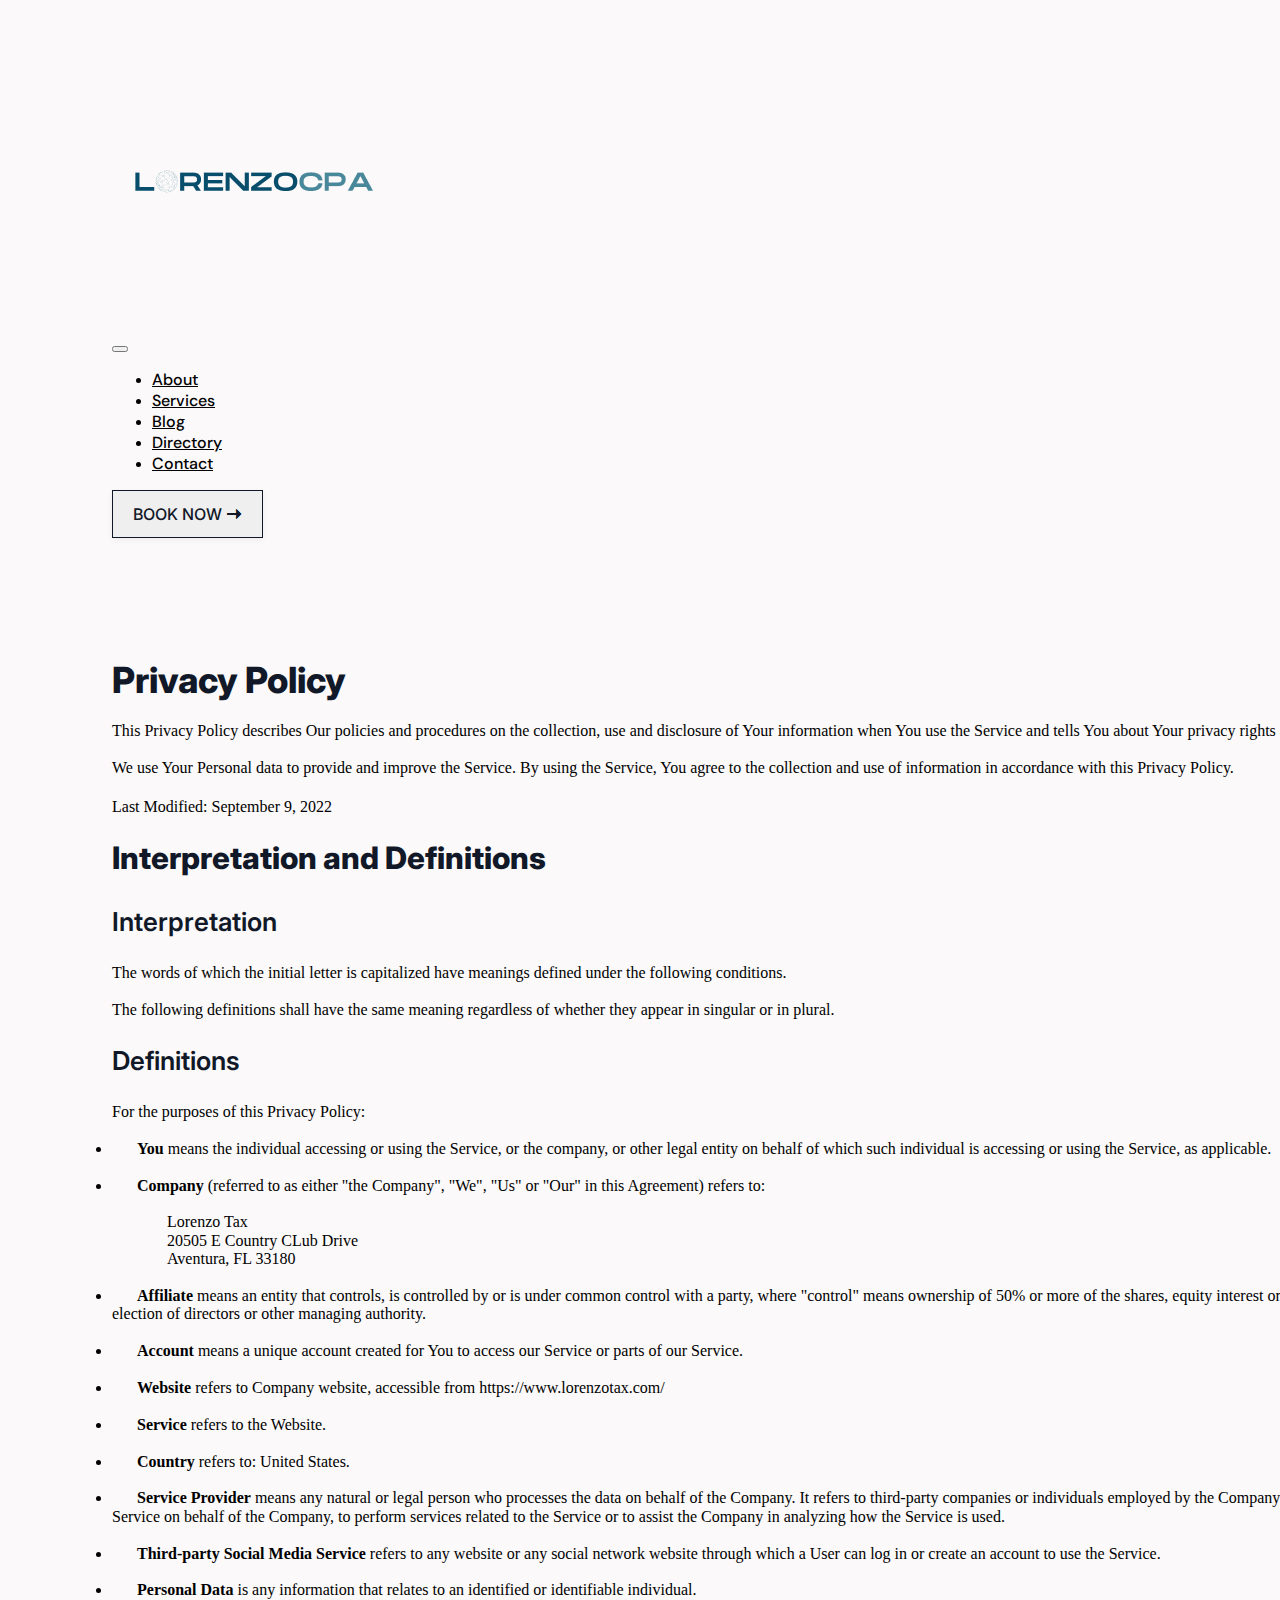
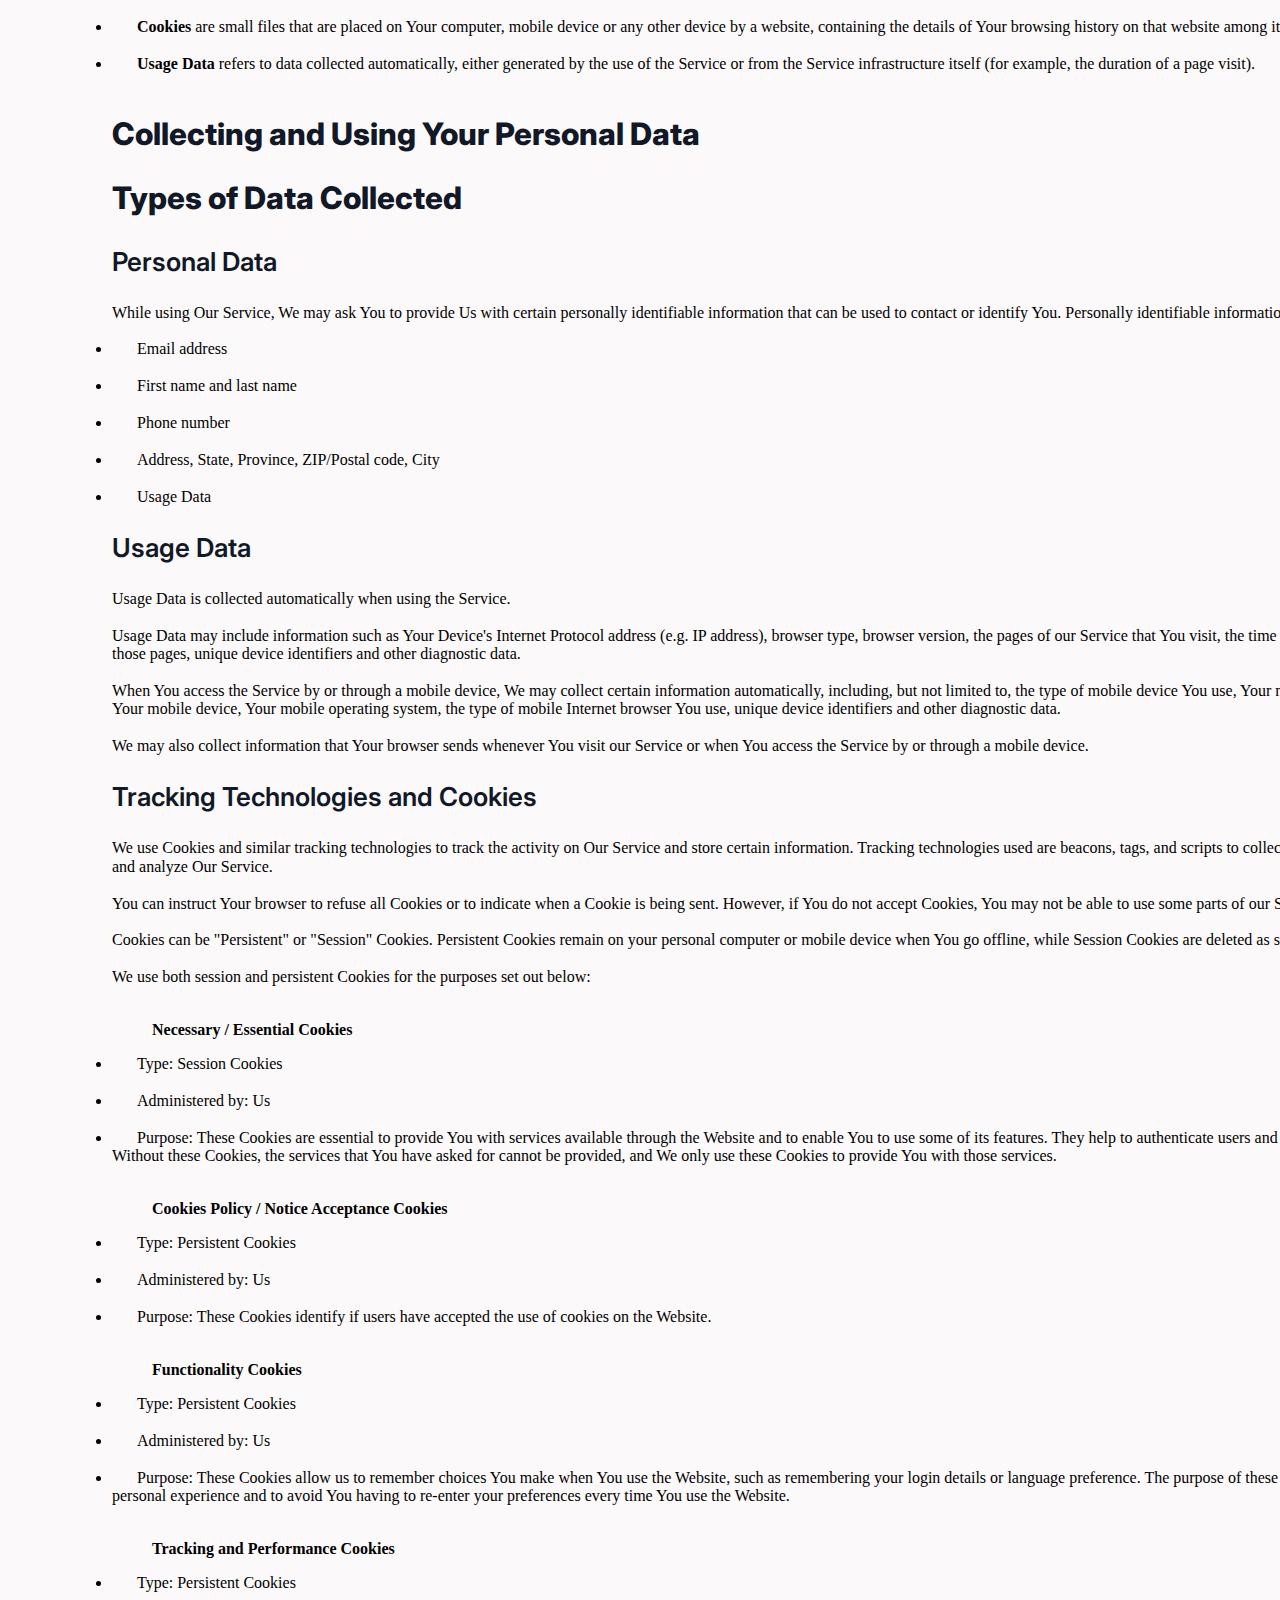
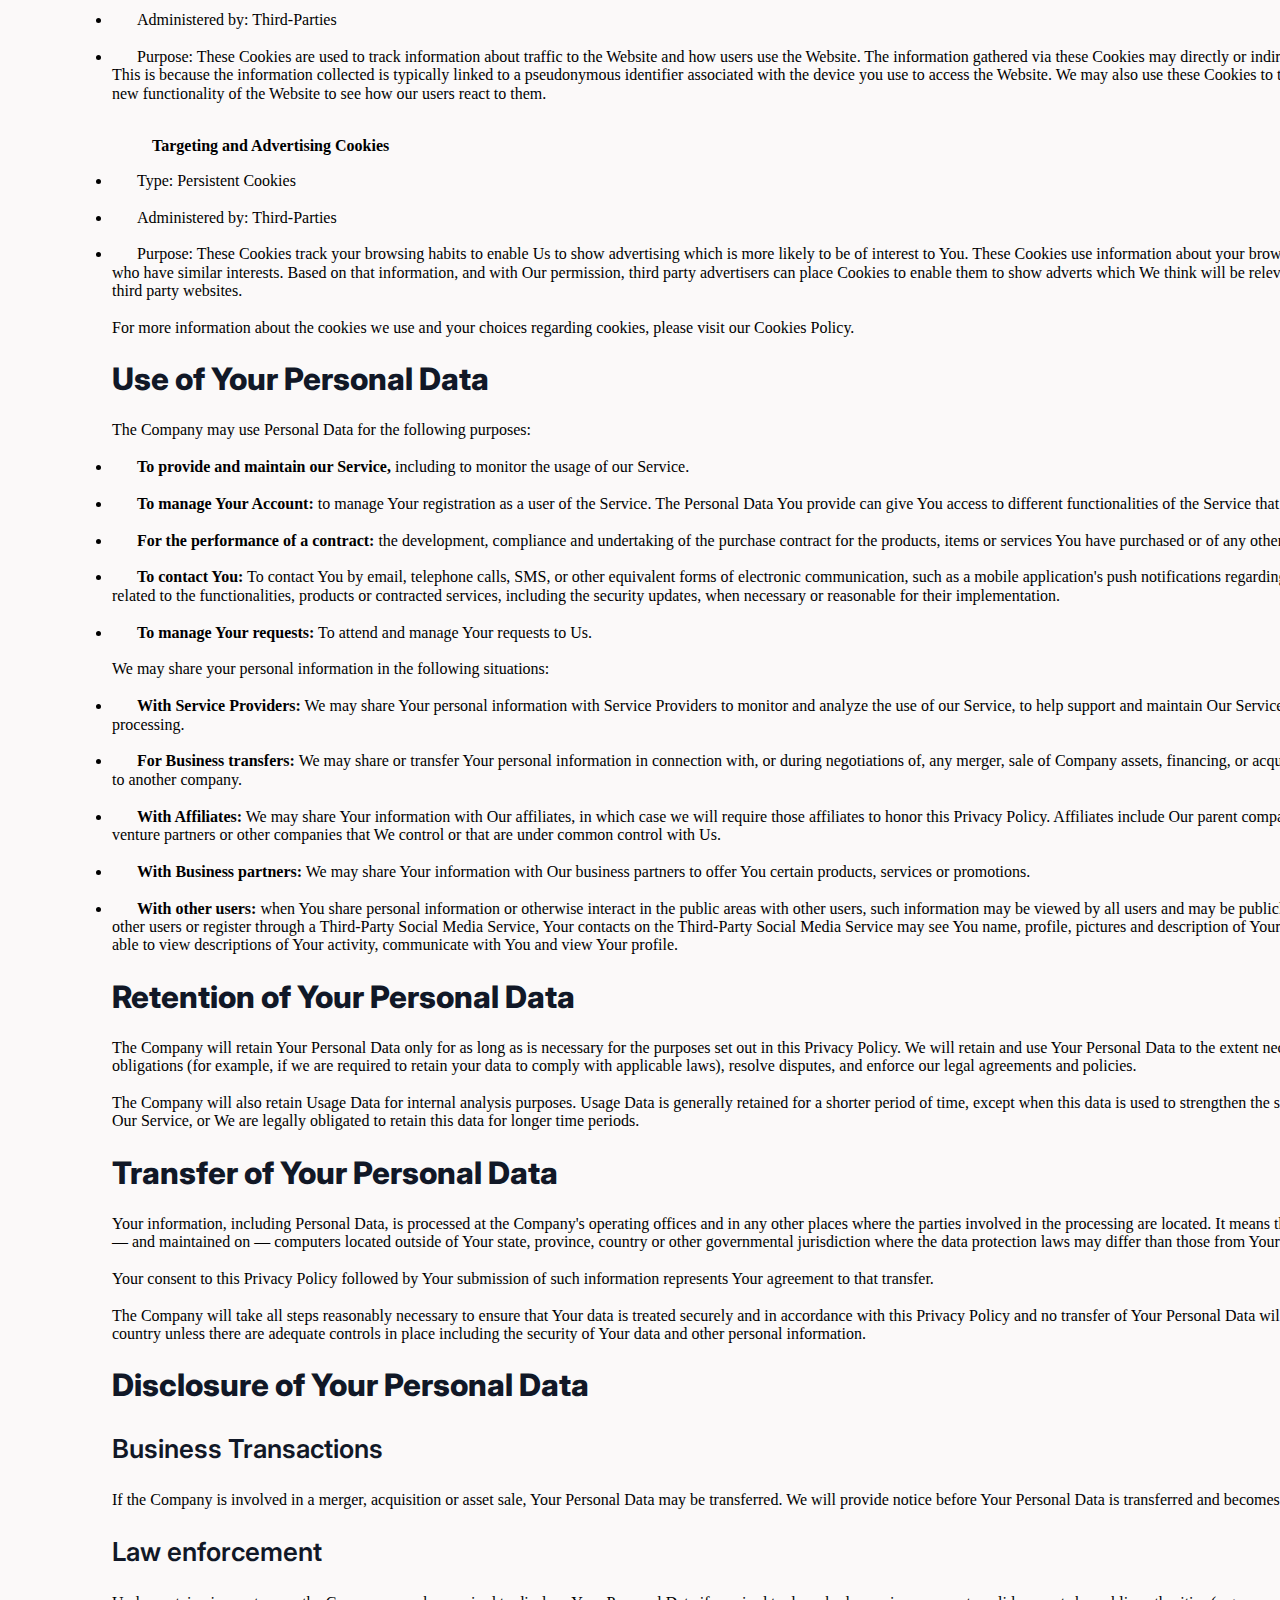
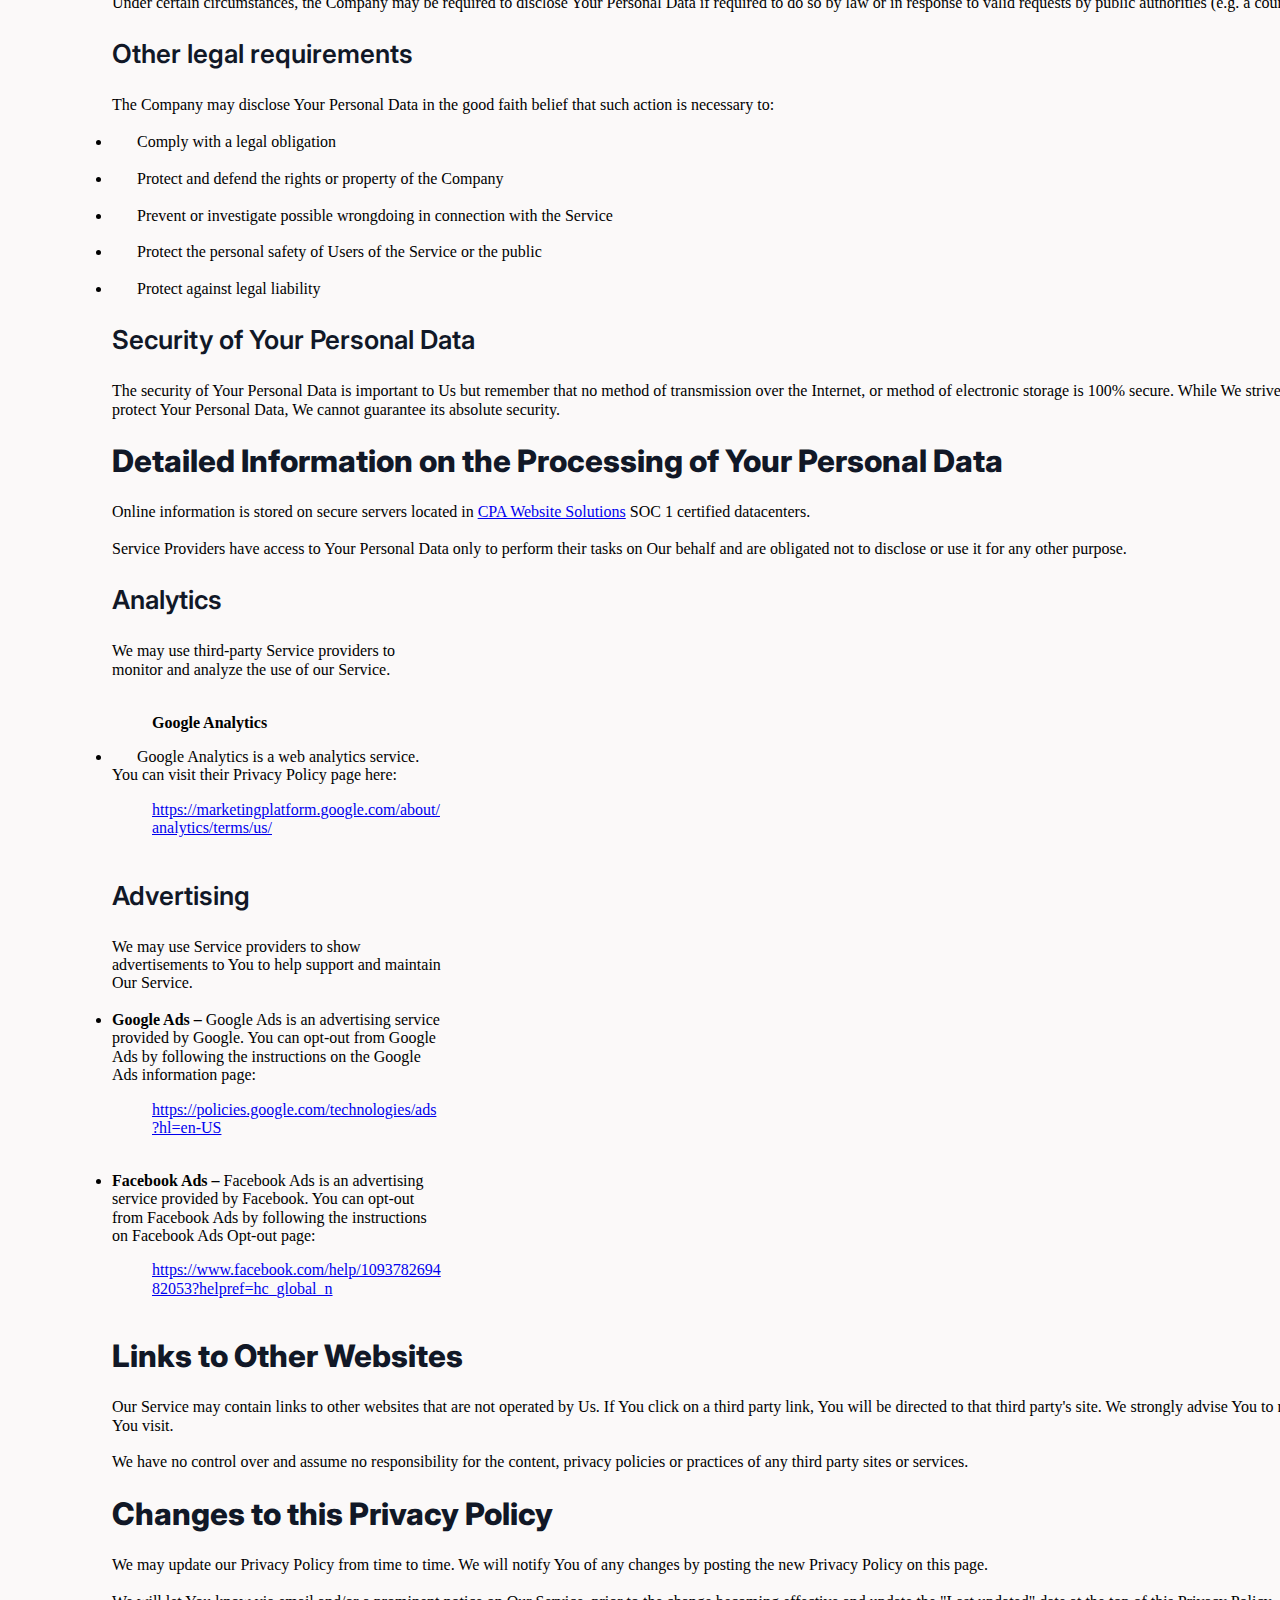
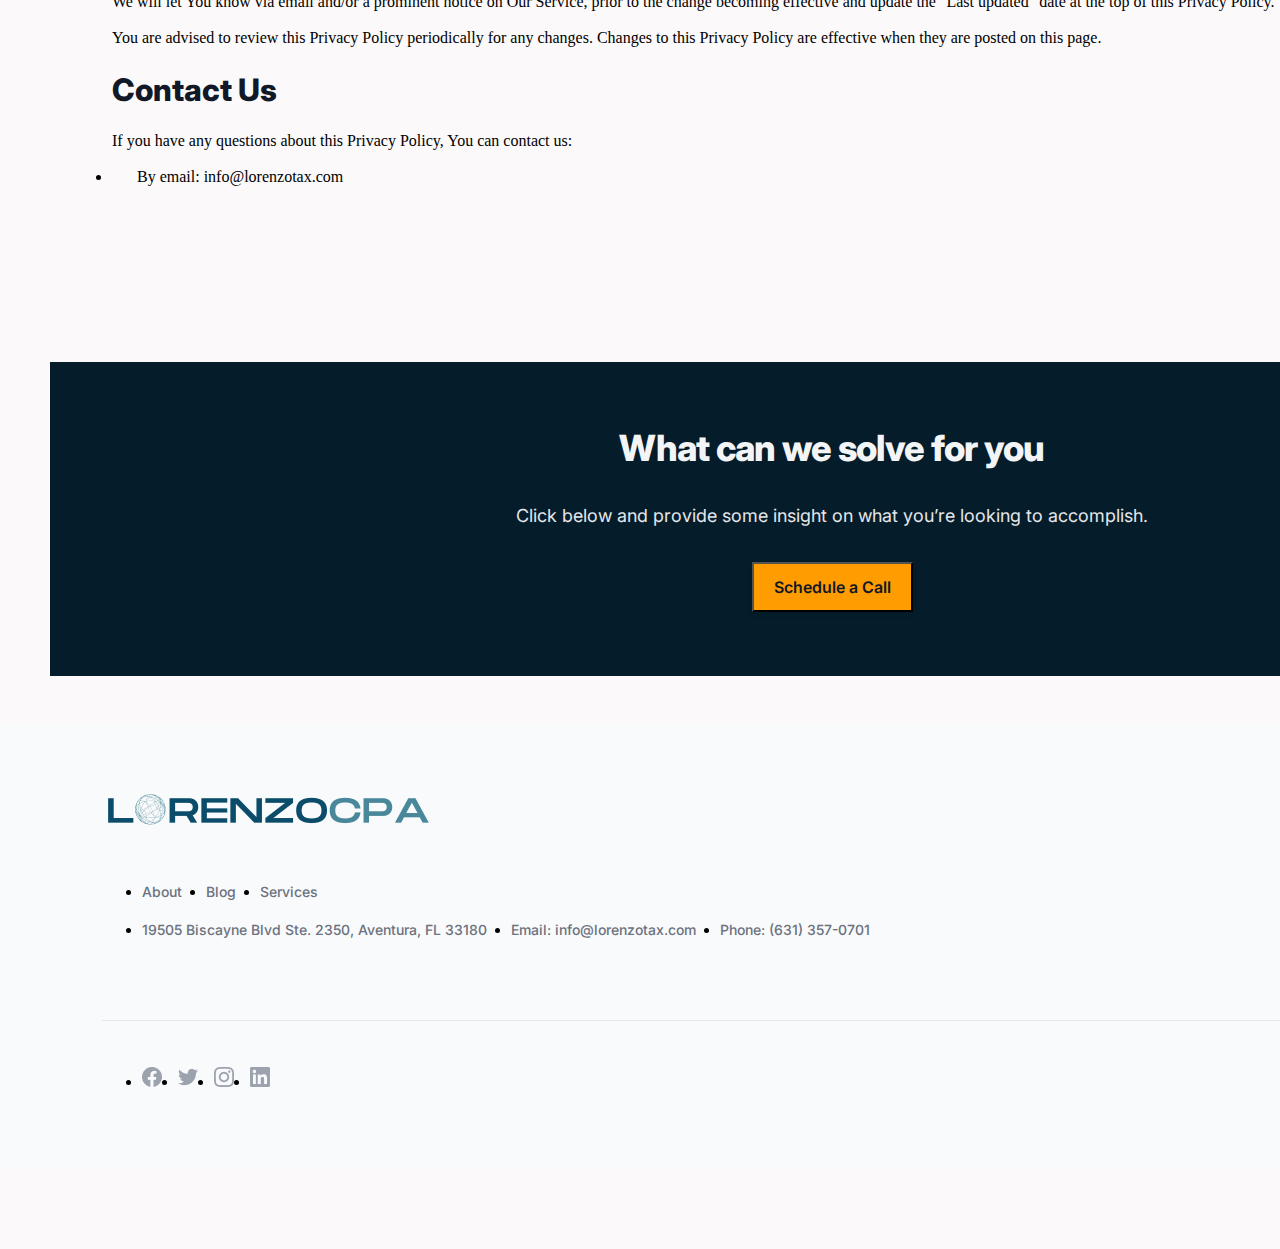
<file: privacy.html>
<!DOCTYPE html>
<html lang="en">

<head>
  <meta charset="UTF-8">
  <meta name="viewport" content="width=device-width, initial-scale=1.0">
  <meta name="description" content="">
  <link rel="icon" href="assets/images/hero-globe.png">
  <link rel=“canonical” href=“https://lorenzotax.com/privacy-policy/” />
  <!-- ======================== bootstrap ======================== -->
  <link href="https://cdn.jsdelivr.net/npm/bootstrap@5.3.2/dist/css/bootstrap.min.css" rel="stylesheet"
    integrity="sha384-T3c6CoIi6uLrA9TneNEoa7RxnatzjcDSCmG1MXxSR1GAsXEV/Dwwykc2MPK8M2HN" crossorigin="anonymous">

  <title>Privacy Policy</title>

  <!-- ======================== css ======================== -->
  <link rel="stylesheet" href="assets/css/about-directory.css">
  <link rel="stylesheet" href="assets/css/styleguide.css">
  <link href="assets/css/normalize.css" rel="stylesheet">
</head>

<body>

  <main class="terms">
     <nav class="navbar navbar-expand-lg main-nav" id="termsNav">
    <div class="container-fluid">
      <div class="nav-left">
        <a href="index.html"><img src="assets/images/LorenzoLogo.png" alt="logo" class="nav-logo"></a>
      </div>
      <button class="navbar-toggler" type="button" data-bs-toggle="collapse" data-bs-target="#navbarNavTerms" id="hamburger-menu"
        aria-controls="navbarNavTerms" aria-expanded="false" aria-label="Toggle navigation">
        <span class="navbar-toggler-icon"></span>
      </button>
      <div class="nav-middle">
        <div class="collapse navbar-collapse" id="navbarNavTerms">
          <ul class="navbar-nav">
            <li class="nav-item">
              <a class="nav-link" href="about.html">About</a>
            </li>
            <li class="nav-item">
              <a class="nav-link" href="services.html">Services</a>
            </li>
            <li class="nav-item">
              <a class="nav-link" href="https://articles.lorenzotax.com/home">Blog</a>
            </li>
            <li class="nav-item">
              <a class="nav-link" href="directory.html">Directory</a>
            </li>
            <li class="nav-item">
              <a class="nav-link" href="#footer">Contact</a>
            </li>
          </ul>
        </div>
      </div>
      <div class="nav-right">
        <button type="button" class="btn nav-button">BOOK NOW &#129030
          <!-- Calendly link widget begin -->
          <link href="https://assets.calendly.com/assets/external/widget.css" rel="stylesheet">
          <script src="https://assets.calendly.com/assets/external/widget.js" type="text/javascript" async></script>
          <a href="" onclick="Calendly.initPopupWidget({url: 'https://calendly.com/lorenzotax'});return false;"
            class="btn nav-button-text">BOOK NOW &#129030

          </a>
          <!-- Calendly link widget end -->
        </button>
      </div>

    </div>
  </nav>

  <section class="terms">
    <div class="terms-text">
      <div class="terms-heading">
        Privacy Policy
      </div>
      <div class="terms-paragraph">
        This Privacy Policy describes Our policies and procedures on the collection, use and disclosure of Your
        information when
        You use the Service and tells You about Your privacy rights and how the law protects You.
        <br><br>
        We use Your Personal data to provide and improve the Service. By using the Service, You agree to the collection
        and use
        of information in accordance with this Privacy Policy.
      </div>
      <div class="terms-paragraph">
        Last Modified: September 9, 2022
      </div>
      <div class="terms-heading-2">
        Interpretation and Definitions
      </div>
      <div class="terms-subheading">
        Interpretation
      </div>
      <div class="terms-paragraph">
        The words of which the initial letter is capitalized have meanings defined under the following conditions.
        <br><br>
        The following definitions shall have the same meaning regardless of whether they appear in singular or in
        plural.
      </div>
      <div class="terms-subheading">
        Definitions
      </div>
      <div class="terms-paragraph">
        For the purposes of this Privacy Policy:
        <br><br>
        <li style="text-indent: 25px;"><b>You</b> means the individual accessing or using the Service, or the company,
          or other legal entity on behalf of which such
          individual is accessing or using the Service, as applicable.</li>
        <br>
        <li style="text-indent: 25px;"><b>Company</b> (referred to as either "the Company", "We", "Us" or "Our" in this
          Agreement) refers to:</li><br>
        <div class="terms-paragraph" style="text-indent: 55px;">
          Lorenzo Tax</div>
        <div class="terms-paragraph" style="text-indent: 55px;">20505 E Country CLub Drive</div>
        <div class="terms-paragraph" style="text-indent: 55px;">Aventura, FL 33180</div><br>
        <li style="text-indent: 25px;"><b>Affiliate</b> means an entity that controls, is controlled by or is under
          common control with a party, where "control" means ownership
          of 50% or more of the shares, equity interest or other securities entitled to vote for election of directors
          or other
          managing authority.</li><br>
        <li style="text-indent: 25px;"><b>Account</b> means a unique account created for You to access our Service or
          parts of our Service.</li><br>
        <li style="text-indent: 25px;"><b>Website</b> refers to Company website, accessible from
          https://www.lorenzotax.com/</li><br>
        <li style="text-indent: 25px;"><b>Service</b> refers to the Website.</li><br>
        <li style="text-indent: 25px;"><b>Country</b> refers to: United States.</li><br>
        <li style="text-indent: 25px;"><b>Service Provider</b> means any natural or legal person who processes the data
          on behalf of the Company. It refers to third-party companies or
          individuals employed by the Company to facilitate the Service, to provide the Service on behalf of the
          Company, to
          perform services related to the Service or to assist the Company in analyzing how the Service is used.</li>
        <br>
        <li style="text-indent: 25px;"><b>Third-party Social Media Service</b> refers to any website or any social
          network website through which a User can log in or create an account to use the
          Service.</li><br>
        <li style="text-indent: 25px;"><b>Personal Data</b> is any information that relates to an identified or
          identifiable individual.</li><br>
        <li style="text-indent: 25px;"><b>Cookies</b> are small files that are placed on Your computer, mobile device or
          any other device by a website, containing the details
          of Your browsing history on that website among its many uses.</li><br>
        <li style="text-indent: 25px;"><b>Usage Data</b> refers to data collected automatically, either generated by the
          use of the Service or from the Service infrastructure
          itself (for example, the duration of a page visit).</li><br>
      </div>
      <div class="terms-heading-2">
        Collecting and Using Your Personal Data
      </div>
      <div class="terms-heading-2">
        Types of Data Collected
      </div>
      <div class="terms-subheading">
        Personal Data
      </div>
      <div class="terms-paragraph">
        While using Our Service, We may ask You to provide Us with certain personally identifiable information that can
        be used
        to contact or identify You. Personally identifiable information may include, but is not limited to:
        <br><br>
        <li style="text-indent: 25px;">Email address</li><br>
        <li style="text-indent: 25px;">First name and last name</li><br>
        <li style="text-indent: 25px;">Phone number</li><br>
        <li style="text-indent: 25px;">Address, State, Province, ZIP/Postal code, City</li><br>
        <li style="text-indent: 25px;">Usage Data</li>
      </div>
      <div class="terms-subheading">
        Usage Data
      </div>
      <div class="terms-paragraph">
        Usage Data is collected automatically when using the Service.
        <br><br>
        Usage Data may include information such as Your Device's Internet Protocol address (e.g. IP address), browser
        type,
        browser version, the pages of our Service that You visit, the time and date of Your visit, the time spent on
        those
        pages, unique device identifiers and other diagnostic data.
        <br><br>
        When You access the Service by or through a mobile device, We may collect certain information automatically,
        including,
        but not limited to, the type of mobile device You use, Your mobile device unique ID, the IP address of Your
        mobile
        device, Your mobile operating system, the type of mobile Internet browser You use, unique device identifiers and
        other
        diagnostic data.
        <br><br>
        We may also collect information that Your browser sends whenever You visit our Service or when You access the
        Service by
        or through a mobile device.
      </div>
      <div class="terms-subheading">
        Tracking Technologies and Cookies
      </div>
      <div class="terms-paragraph">
        We use Cookies and similar tracking technologies to track the activity on Our Service and store certain
        information.
        Tracking technologies used are beacons, tags, and scripts to collect and track information and to improve and
        analyze
        Our Service.
        <br><br>
        You can instruct Your browser to refuse all Cookies or to indicate when a Cookie is being sent. However, if You
        do not
        accept Cookies, You may not be able to use some parts of our Service.
        <br><br>
        Cookies can be "Persistent" or "Session" Cookies. Persistent Cookies remain on your personal computer or mobile
        device
        when You go offline, while Session Cookies are deleted as soon as You close your web browser.
        <br><br>
        We use both session and persistent Cookies for the purposes set out below:
        <br><br>
        <ul><b>Necessary / Essential Cookies</b></ul>
        <li style="text-indent: 25px;">Type: Session Cookies</li><br>
        <li style="text-indent: 25px;">Administered by: Us</li><br>
        <li style="text-indent: 25px;">Purpose: These Cookies are essential to provide You with services available
          through the Website and to enable You to use
          some of its features. They help to authenticate users and prevent fraudulent use of user accounts. Without
          these
          Cookies, the services that You have asked for cannot be provided, and We only use these Cookies to provide You
          with
          those services.</li><br>
        <ul><b>Cookies Policy / Notice Acceptance Cookies</b></ul>
        <li style="text-indent: 25px;">Type: Persistent Cookies</li><br>
        <li style="text-indent: 25px;">Administered by: Us</li><br>
        <li style="text-indent: 25px;">Purpose: These Cookies identify if users have accepted the use of cookies on the
          Website.</li><br>
        <ul><b>Functionality Cookies</b></ul>
        <li style="text-indent: 25px;">Type: Persistent Cookies</li><br>
        <li style="text-indent: 25px;">Administered by: Us</li><br>
        <li style="text-indent: 25px;">Purpose: These Cookies allow us to remember choices You make when You use the
          Website, such as remembering your login
          details or language preference. The purpose of these Cookies is to provide You with a more personal experience
          and to
          avoid You having to re-enter your preferences every time You use the Website.</li><br>
        <ul><b>Tracking and Performance Cookies</b></ul>
        <li style="text-indent: 25px;">Type: Persistent Cookies</li><br>
        <li style="text-indent: 25px;">Administered by: Third-Parties</li><br>
        <li style="text-indent: 25px;">Purpose: These Cookies are used to track information about traffic to the Website
          and how users use the Website. The
          information gathered via these Cookies may directly or indirectly identify you as an individual visitor. This
          is because
          the information collected is typically linked to a pseudonymous identifier associated with the device you use
          to access
          the Website. We may also use these Cookies to test new advertisements, pages, features or new functionality of
          the
          Website to see how our users react to them.</li><br>
        <ul><b>Targeting and Advertising Cookies</b></ul>
        <li style="text-indent: 25px;">Type: Persistent Cookies</li><br>
        <li style="text-indent: 25px;">Administered by: Third-Parties</li><br>
        <li style="text-indent: 25px;">Purpose: These Cookies track your browsing habits to enable Us to show
          advertising which is more likely to be of
          interest to You. These Cookies use information about your browsing history to group You with other users who
          have
          similar interests. Based on that information, and with Our permission, third party advertisers can place
          Cookies to
          enable them to show adverts which We think will be relevant to your interests while You are on third party
          websites.</li><br>
        For more information about the cookies we use and your choices regarding cookies, please visit our Cookies
        Policy.
      </div>
      <div class="terms-heading-2">
        Use of Your Personal Data
      </div>
      <div class="terms-paragraph">
        The Company may use Personal Data for the following purposes:
        <br><br>
        <li style="text-indent: 25px;"><b>To provide and maintain our Service,</b> including to monitor the usage of our
          Service.</li><br>
        <li style="text-indent: 25px;"><b>To manage Your Account:</b> to manage Your registration as a user of the
          Service. The Personal Data You provide can give You access to different
          functionalities of the Service that are available to You as a registered user.</li><br>
        <li style="text-indent: 25px;"><b>For the performance of a contract:</b> the development, compliance and
          undertaking of the purchase contract for the products, items or services You have
          purchased or of any other contract with Us through the Service.</li><br>
        <li style="text-indent: 25px;"><b>To contact You:</b> To contact You by email, telephone calls, SMS, or other
          equivalent forms of electronic communication, such as a mobile
          application's push notifications regarding updates or informative communications related to the
          functionalities,
          products or contracted services, including the security updates, when necessary or reasonable for their
          implementation.</li><br>
        <li style="text-indent: 25px;"><b>To manage Your requests:</b> To attend and manage Your requests to Us.</li>
        <br>
        We may share your personal information in the following situations:
        <br><br>
        <li style="text-indent: 25px;"><b>With Service Providers:</b> We may share Your personal information with
          Service Providers to monitor and analyze the use of our Service, to help
          support and maintain Our Service, to contact You, or for payment processing.</li><br>
        <li style="text-indent: 25px;"><b>For Business transfers:</b> We may share or transfer Your personal information
          in connection with, or during negotiations of, any merger, sale of
          Company assets, financing, or acquisition of all or a portion of our business to another company.</li><br>
        <li style="text-indent: 25px;"><b>With Affiliates:</b> We may share Your information with Our affiliates, in
          which case we will require those affiliates to honor this Privacy
          Policy. Affiliates include Our parent company and any other subsidiaries, joint venture partners or other
          companies that
          We control or that are under common control with Us.</li><br>
        <li style="text-indent: 25px;"><b>With Business partners:</b> We may share Your information with Our business
          partners to offer You certain products, services or promotions.</li><br>
        <li style="text-indent: 25px;"><b>With other users:</b> when You share personal information or otherwise
          interact in the public areas with other users, such information may be
          viewed by all users and may be publicly distributed outside. If You interact with other users or register
          through a
          Third-Party Social Media Service, Your contacts on the Third-Party Social Media Service may see You name,
          profile,
          pictures and description of Your activity. Similarly, other users will be able to view descriptions of Your
          activity,
          communicate with You and view Your profile.</li>
      </div>
      <div class="terms-heading-2">
        Retention of Your Personal Data
      </div>
      <div class="terms-paragraph">
        The Company will retain Your Personal Data only for as long as is necessary for the purposes set out in this
        Privacy
        Policy. We will retain and use Your Personal Data to the extent necessary to comply with our legal obligations
        (for
        example, if we are required to retain your data to comply with applicable laws), resolve disputes, and enforce
        our legal
        agreements and policies.
        <br><br>
        The Company will also retain Usage Data for internal analysis purposes. Usage Data is generally retained for a
        shorter
        period of time, except when this data is used to strengthen the security or to improve the functionality of Our
        Service,
        or We are legally obligated to retain this data for longer time periods.
      </div>
      <div class="terms-heading-2">
        Transfer of Your Personal Data
      </div>
      <div class="terms-paragraph">
        Your information, including Personal Data, is processed at the Company's operating offices and in any other
        places where
        the parties involved in the processing are located. It means that this information may be transferred to — and
        maintained on — computers located outside of Your state, province, country or other governmental jurisdiction
        where the
        data protection laws may differ than those from Your jurisdiction.
        <br><br>
        Your consent to this Privacy Policy followed by Your submission of such information represents Your agreement to
        that
        transfer.
        <br><br>
        The Company will take all steps reasonably necessary to ensure that Your data is treated securely and in
        accordance with
        this Privacy Policy and no transfer of Your Personal Data will take place to an organization or a country unless
        there
        are adequate controls in place including the security of Your data and other personal information.
      </div>
      <div class="terms-heading-2">
        Disclosure of Your Personal Data
      </div>
      <div class="terms-subheading">
        Business Transactions
      </div>
      <div class="terms-paragraph">
        If the Company is involved in a merger, acquisition or asset sale, Your Personal Data may be transferred. We
        will
        provide notice before Your Personal Data is transferred and becomes subject to a different Privacy Policy.
      </div>
      <div class="terms-subheading">
        Law enforcement
      </div>
      <div class="terms-paragraph">
        Under certain circumstances, the Company may be required to disclose Your Personal Data if required to do so by
        law or
        in response to valid requests by public authorities (e.g. a court or a government agency).
      </div>
      <div class="terms-subheading">
        Other legal requirements
      </div>
      <div class="terms-paragraph">
        The Company may disclose Your Personal Data in the good faith belief that such action is necessary to:
        <br><br>
        <li style="text-indent: 25px;">Comply with a legal obligation</li><br>
        <li style="text-indent: 25px;">Protect and defend the rights or property of the Company</li><br>
        <li style="text-indent: 25px;">Prevent or investigate possible wrongdoing in connection with the Service</li>
        <br>
        <li style="text-indent: 25px;">Protect the personal safety of Users of the Service or the public</li><br>
        <li style="text-indent: 25px;">Protect against legal liability</li>
      </div>
      <div class="terms-subheading">
        Security of Your Personal Data
      </div>
      <div class="terms-paragraph">
        The security of Your Personal Data is important to Us but remember that no method of transmission over the
        Internet, or
        method of electronic storage is 100% secure. While We strive to use commercially acceptable means to protect
        Your
        Personal Data, We cannot guarantee its absolute security.
      </div>
      <div class="terms-heading-2">
        Detailed Information on the Processing of Your Personal Data
      </div>
      <div class="terms-paragraph">
        Online information is stored on secure servers located in <a
          href="https://www.cpasitesolutions.com/cpa-website-design/">CPA Website Solutions</a> SOC 1 certified
        datacenters.
        <br><br>
        Service Providers have access to Your Personal Data only to perform their tasks on Our behalf and are obligated
        not to
        disclose or use it for any other purpose.
      </div>
      <div class="terms-subheading">
        Analytics
      </div>
      <div class="terms-paragraph" style="width: 330px;">
        We may use third-party Service providers to monitor and analyze the use of our Service.
        <br><br>
        <ul><b>Google Analytics</b></ul>
        <li style="text-indent: 25px;">Google Analytics is a web analytics service. You can visit their Privacy Policy
          page here: </li>
        <ul style="word-wrap: break-word;"><a
            href="https://marketingplatform.google.com/about/analytics/terms/us/ ">https://marketingplatform.google.com/about/analytics/terms/us/</a>
        </ul>
      </div>
      <div class="terms-subheading">
        Advertising
      </div>
      <div class="terms-paragraph" style="width: 330px;">
        We may use Service providers to show advertisements to You to help support and maintain Our Service.
        <br><br>
        <li><b>Google Ads – </b>Google Ads is an advertising service provided by Google. You can opt-out from Google Ads
          by following the
          instructions on the Google Ads information page: </li>
        <ul style="word-wrap: break-word;"><a
            href="https://policies.google.com/technologies/ads?hl=en-US">https://policies.google.com/technologies/ads?hl=en-US</a>
        </ul><br>
        <li><b>Facebook Ads –</b> Facebook Ads is an advertising service provided by Facebook.
          You can opt-out from Facebook Ads by following the instructions on Facebook Ads Opt-out page:</li>
        <ul style="word-wrap: break-word;"><a
            href="https://www.facebook.com/help/109378269482053?helpref=hc_global_n">https://www.facebook.com/help/109378269482053?helpref=hc_global_n</a>
        </ul>
      </div>
      <div class="terms-heading-2">
        Links to Other Websites
      </div>
      <div class="terms-paragraph">
        Our Service may contain links to other websites that are not operated by Us. If You click on a third party link,
        You
        will be directed to that third party's site. We strongly advise You to review the Privacy Policy of every site
        You
        visit.
        <br><br>
        We have no control over and assume no responsibility for the content, privacy policies or practices of any third
        party
        sites or services.
      </div>
      <div class="terms-heading-2">
        Changes to this Privacy Policy
      </div>
      <div class="terms-paragraph">
        We may update our Privacy Policy from time to time. We will notify You of any changes by posting the new Privacy
        Policy
        on this page.
        <br><br>
        We will let You know via email and/or a prominent notice on Our Service, prior to the change becoming effective
        and
        update the "Last updated" date at the top of this Privacy Policy.
        <br><br>
        You are advised to review this Privacy Policy periodically for any changes. Changes to this Privacy Policy are
        effective
        when they are posted on this page.
      </div>
      <div class="terms-heading-2">
        Contact Us
      </div>
      <div class="terms-paragraph">
        If you have any questions about this Privacy Policy, You can contact us:
        <br><br>
        <li style="text-indent: 25px;">By email: info@lorenzotax.com </li>
        <br><br><br>
      </div>



  </section>



  <section>
    <div class="directory-cta" style="margin-bottom: 10px;">
      <div class="dir-cta-content">
        <div class="dir-cta-heading">
          What can we solve for you
        </div>
        <div class="dir-cta-paragraph">
          Click below and provide some insight on what you’re looking to accomplish.
        </div>
        <button type="button" class="btn dir-cta-button">Schedule a Call
          <!-- Calendly link widget begin -->
          <link href="https://assets.calendly.com/assets/external/widget.css" rel="stylesheet">
          <script src="https://assets.calendly.com/assets/external/widget.js" type="text/javascript" async></script>
          <a href="" onclick="Calendly.initPopupWidget({url: 'https://calendly.com/lorenzotax'});return false;"
            class="btn cta-button-text">Schedule a Call

          </a>
          <!-- Calendly link widget end -->
        </button>
      </div>
    </div>
  </section>


  <footer class="footer" id="footer" style="margin-left: -20px;">
    <div class="footer-content">
      <div class="footer-top">
        <a href="#"><img class="logo-white-footer" src="assets/images/LorenzoLogoFooter.png" /></a>
        <ul class="nav pb-3 mb-3 footer-page-links">
          <li class="footer-item">
            <a href="about.html" class="footer-link">About</a>
          </li>
          <li class="footer-item">
            <a href="https://articles.lorenzotax.com/home" class="footer-link">Blog</a>
          </li>
          <li class="footer-item">
            <a href="services.html" class="footer-link">Services</a>
          </li>
        </ul>
        <ul class="nav pb-3 mb-3 footer-info-links">
          <li class="footer-item-info">
            <a href="https://www.google.com/maps/search/?api=1&query=19505%20Biscayne%20Boulevard%20Suite%202350%2C%20Aventura%2C%20Florida%2C%2033180"
              target="_blank" class="footer-link">19505 Biscayne Blvd Ste. 2350, Aventura, FL 33180</a>
          </li>
          <li class="footer-item-info">
            <a href="mailto:info@lorenzotax.com" class="footer-link">Email: info@lorenzotax.com</a>
          </li>
          <li class="footer-item-info">
            <a href="tel:6313570701" class="footer-link">Phone: (631) 357-0701</a>
          </li>
        </ul>
      </div>

      <div class="footer-bottom">
        <div class="footer-bottom-left">
          <ul class="nav pb-3 mb-3 footer-social-links">
            <li class="social-item">
              <a href="https://www.facebook.com/lorenzocpaofficial" class="social-link"><img
                  src="assets/images/facebook-icon.png" alt="Facebook"></a>
            </li>
            <li class="social-item">
              <a href="https://twitter.com/lorenzocpa" class="social-link"><img src="assets/images/twitter-icon.png"
                  alt="Twitter"></a>
            </li>
            <li class="social-item">
              <a href="https://www.instagram.com/moderndaycpa" class="social-link"><img
                  src="assets/images/instagram-icon.png" alt=""></a>
            </li>
            <li class="social-item">
              <a href="https://www.linkedin.com/company/lorenzotax?trk=public_post_feed-actor-name"
                class="social-link"><img src="assets/images/linkedin-icon.png" alt=""></a>
            </li>
          </ul>
        </div>
        <div class="footer-bottom-right">
          <ul class="nav pb-3 mb-3 footer-policy-links">
            <li class="policy-item">
              <a href="terms.html" class="policy-link">Terms of Service</a>
            </li>
            <li class="policy-item">
              <a href="#" class="policy-link">Privacy Policy</a>
            </li>
          </ul>
        </div>
      </div>




    </div>

  </footer>
  </main>
 

  <!-- ======================== js ======================== -->
  <script src="assets/js/main.js"></script>

  <!-- ======================== bootstrap bundle js ======================== -->
  <script src="https://cdn.jsdelivr.net/npm/bootstrap@5.0.2/dist/js/bootstrap.bundle.min.js"
    integrity="sha384-MrcW6ZMFYlzcLA8Nl+NtUVF0sA7MsXsP1UyJoMp4YLEuNSfAP+JcXn/tWtIaxVXM"
    crossorigin="anonymous"></script>

</body>

</html>
</file>
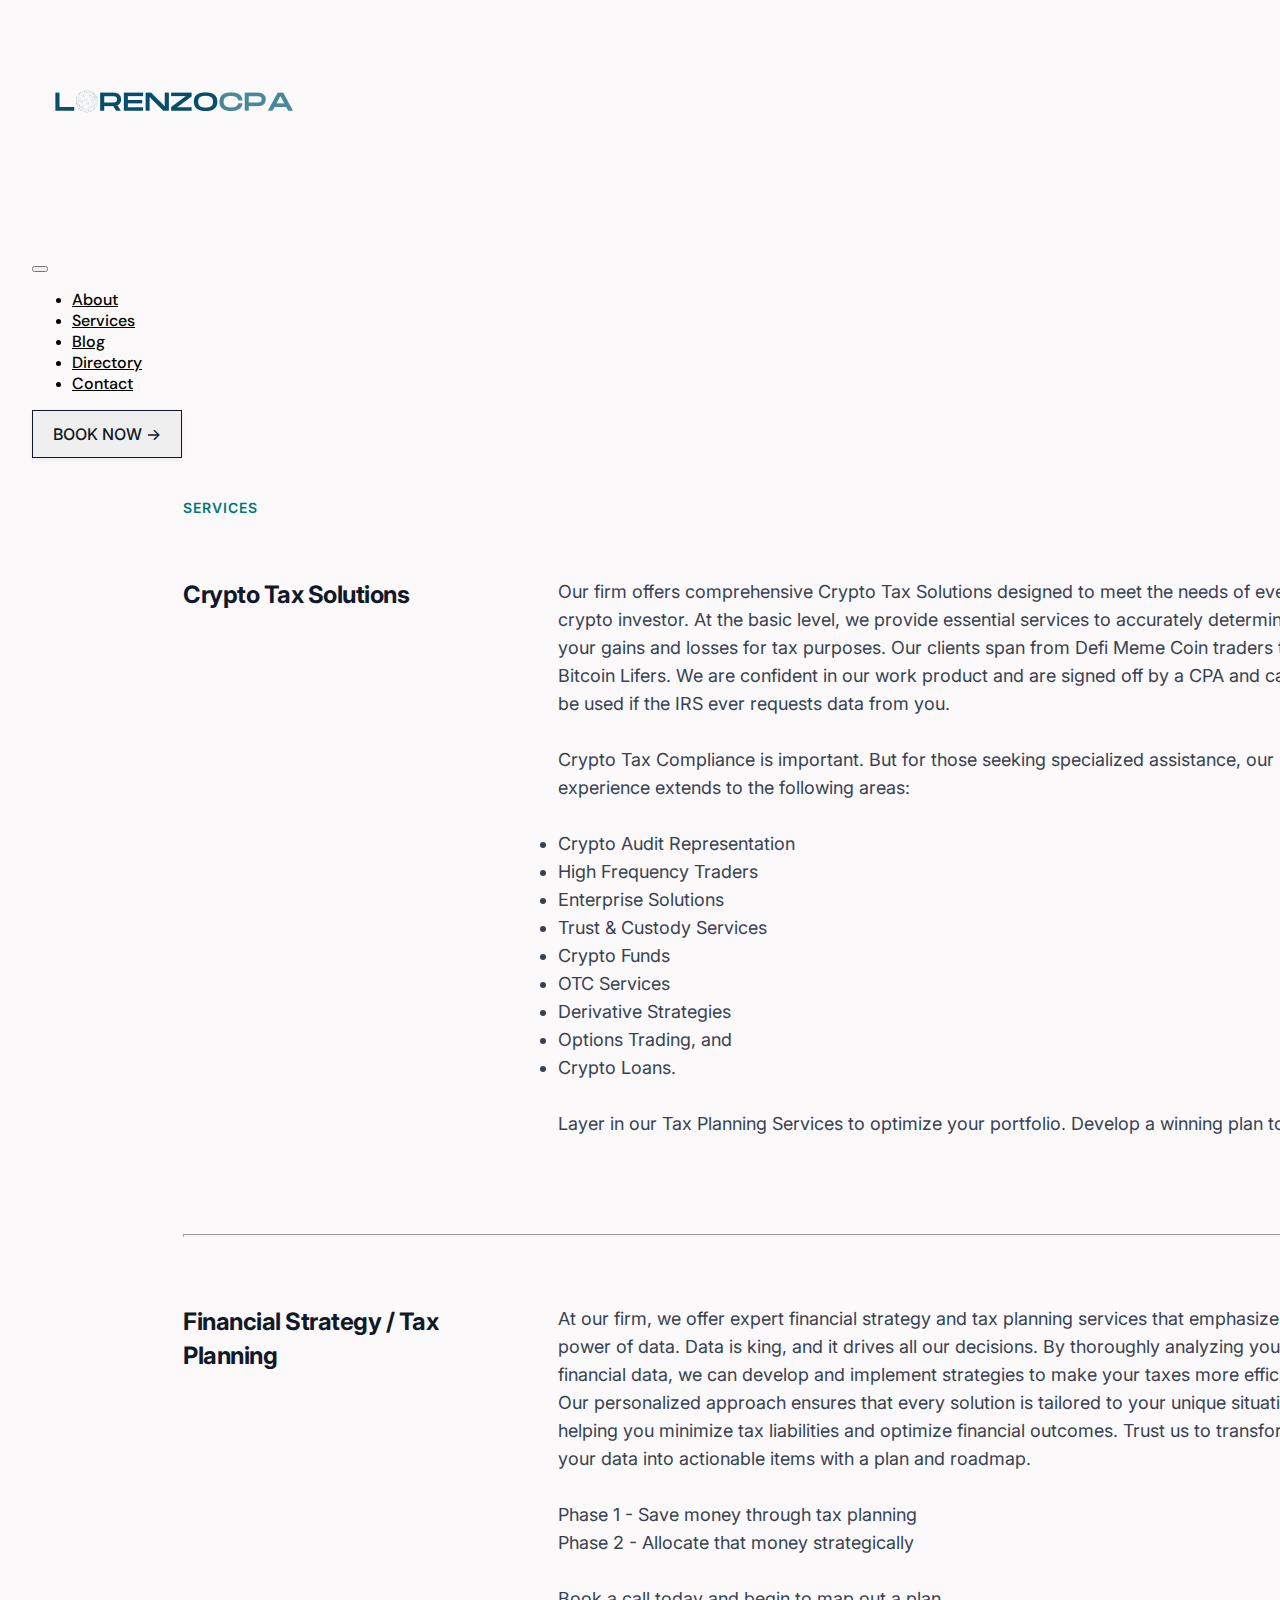
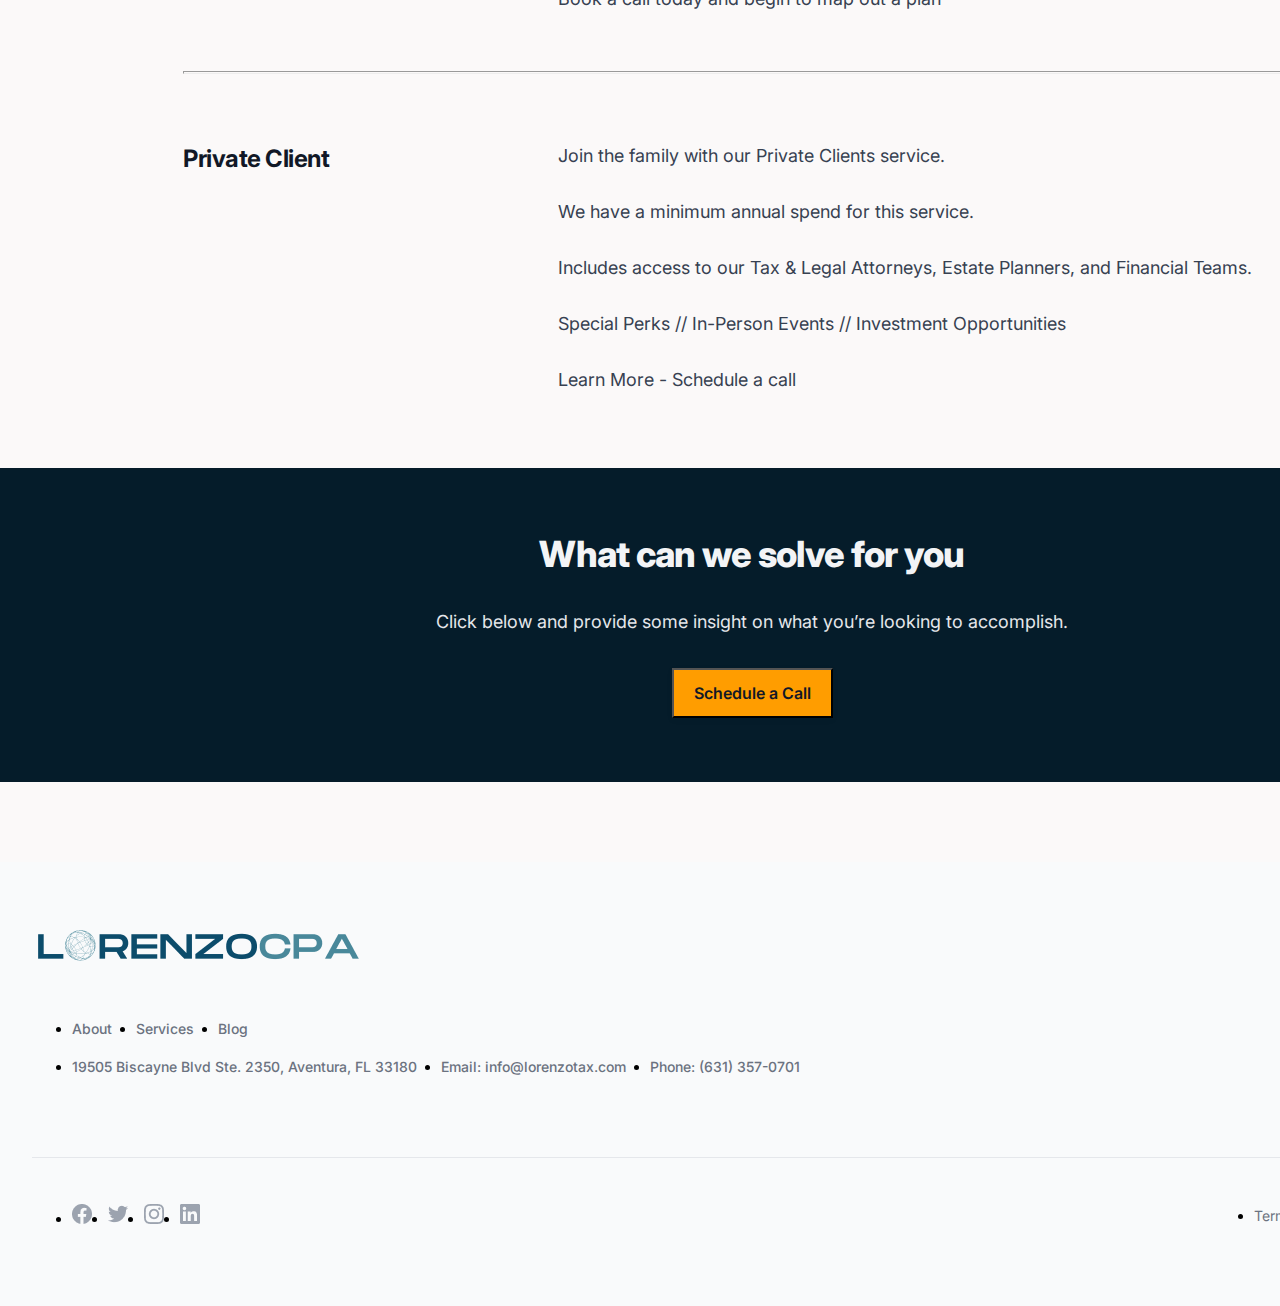
<file: services.html>
<!DOCTYPE html>
<html lang="en">

<head>
  <meta charset="UTF-8">
  <meta name="viewport" content="width=device-width, initial-scale=1.0">
  <meta name="description" content="">
  <link rel="icon" href="assets/images/hero-globe.png">
  <link rel=“canonical” href=“https://lorenzotax.com/services/” />
  <!-- ======================== bootstrap ======================== -->
  <link href="https://cdn.jsdelivr.net/npm/bootstrap@5.3.2/dist/css/bootstrap.min.css" rel="stylesheet"
    integrity="sha384-T3c6CoIi6uLrA9TneNEoa7RxnatzjcDSCmG1MXxSR1GAsXEV/Dwwykc2MPK8M2HN" crossorigin="anonymous">

  <title>Services</title>

  <!-- ======================== css ======================== -->
  <link rel="stylesheet" href="assets/css/about-directory.css">
  <link rel="stylesheet" href="assets/css/styleguide.css">
  <link href="assets/css/normalize.css" rel="stylesheet">
</head>


<body class>

  <main class="services">
    <nav class="navbar navbar-expand-lg main-nav">
    <div class="container-fluid">
      <div class="nav-left">
        <a href="index.html"><img src="assets/images/LorenzoLogo.png" alt="logo" class="nav-logo"></a>
      </div>
      <button class="navbar-toggler" type="button" data-bs-toggle="collapse" data-bs-target="#navbarNav" id="hamburger-menu"
        aria-controls="navbarNav" aria-expanded="false" aria-label="Toggle navigation">
        <span class="navbar-toggler-icon"></span>
      </button>
      <div class="nav-middle">
        <div class="collapse navbar-collapse" id="navbarNav">
          <ul class="navbar-nav">
            <li class="nav-item">
              <a class="nav-link" href="about.html">About</a>
            </li>
            <li class="nav-item">
              <a class="nav-link" href="services.html">Services</a>
            </li>
            <li class="nav-item">
              <a class="nav-link" href="https://articles.lorenzotax.com/home">Blog</a>
            </li>
            <li class="nav-item">
              <a class="nav-link" href="directory.html">Directory</a>
            </li>
            <li class="nav-item">
              <a class="nav-link" href="#footer">Contact</a>
            </li>
          </ul>
        </div>
      </div>
      <div class="nav-right">
        <button type="button" class="btn nav-button">BOOK NOW &rarr;
          <!-- Calendly link widget begin -->
          <link href="https://assets.calendly.com/assets/external/widget.css" rel="stylesheet">
          <script src="https://assets.calendly.com/assets/external/widget.js" type="text/javascript" async></script>
          <a href=""
            onclick="Calendly.initPopupWidget({url: 'https://calendly.com/lorenzotax'});return false;"
            class="btn nav-button-text">BOOK NOW &rarr;

          </a>
          <!-- Calendly link widget end -->
        </button>
      </div>

    </div>
  </nav>


  <section class="services-exp">
    <div class="services-overline">Services</div>
    <div class="services-card">
      <div class="services-heading" id="cryptoTaxSolutions">
        Crypto Tax Solutions
      </div>
      <div class="services-paragraph">
        Our firm offers comprehensive Crypto Tax Solutions designed to meet the needs of every crypto investor. At the
        basic
        level, we provide essential services to accurately determine your gains and losses for tax purposes. Our clients
        span
        from Defi Meme Coin traders to Bitcoin Lifers. We are confident in our work product and are signed off by a CPA
        and can
        be used if the IRS ever requests data from you.
        <br><br>
        Crypto Tax Compliance is important. But for those seeking specialized assistance, our experience extends to the
        following areas:
        <br><br>
        <li>Crypto Audit Representation</li>
        <li>High Frequency Traders</li>
        <li>Enterprise Solutions</li>
        <li>Trust & Custody Services</li>
        <li>Crypto Funds</li>
        <li>OTC Services</li>
        <li>Derivative Strategies</li>
        <li>Options Trading, and</li>
        <li>Crypto Loans.</li>
        <br>
        Layer in our Tax Planning Services to optimize your portfolio. Develop a winning plan today.

      </div>
    </div>
    <hr class="service-2">
    <div class="services-card">
      <div class="services-heading" id="financialStrategy">
        Financial Strategy / Tax Planning
      </div>
      <div class="services-paragraph">
        At our firm, we offer expert financial strategy and tax planning services that emphasize the power of data. Data
        is king, and it drives all our decisions. By thoroughly analyzing your financial data, we can develop and
        implement strategies to make your taxes more efficient. Our personalized approach ensures that every solution is
        tailored to your unique situation, helping you minimize tax liabilities and optimize financial outcomes. Trust
        us to transform your data into actionable items with a plan and roadmap.
        <br><br>
        Phase 1 - Save money through tax planning
        <br>
        Phase 2 - Allocate that money strategically
        <br><br>
        Book a call today and begin to map out a plan


      </div>

    </div>
    <hr class="service-3">
    <div class="services-card">
      <div class="services-heading" id="privateClient">
        Private Client
      </div>
      <div class="services-paragraph">
        Join the family with our Private Clients service.
        <br><br>
        We have a minimum annual spend for this service.
        <br><br>
        Includes access to our Tax & Legal Attorneys, Estate Planners, and Financial Teams.
        <br><br>
        Special Perks // In-Person Events // Investment Opportunities
        <br><br>
        Learn More - Schedule a call
        <br><br>
      </div>
    </div>
  </section>




  <section>
    <div class="directory-cta" style="margin-top: 100px;">
      <div class="dir-cta-content">
        <div class="dir-cta-heading">
          What can we solve for you
        </div>
        <div class="dir-cta-paragraph">
          Click below and provide some insight on what you’re looking to accomplish.
        </div>
        <button type="button" class="btn dir-cta-button">Schedule a Call
          <!-- Calendly link widget begin -->
          <link href="https://assets.calendly.com/assets/external/widget.css" rel="stylesheet">
          <script src="https://assets.calendly.com/assets/external/widget.js" type="text/javascript" async></script>
          <a href=""
            onclick="Calendly.initPopupWidget({url: 'https://calendly.com/lorenzotax'});return false;"
            class="btn cta-button-text">Schedule a Call

          </a>
          <!-- Calendly link widget end -->
        </button>
      </div>
    </div>
  </section>



  <footer class="footer" id="footer">
    <div class="footer-content">
      <div class="footer-top">
        <a href="index.html"><img class="logo-white-footer" src="assets/images/LorenzoLogoFooter.png" /></a>
        <ul class="nav pb-3 mb-3 footer-page-links">
          <li class="footer-item">
            
            <a href="about.html" class="footer-link">About</a>
          </li>
          <li class="footer-item">
            <a href="#" class="footer-link">Services</a>
          </li>
          <li class="footer-item">
            <a href="https://articles.lorenzotax.com/home" class="footer-link">Blog</a>
          </li>
        </ul>
        <ul class="nav pb-3 mb-3 footer-info-links">
          <li class="footer-item-info">
            <a href="https://www.google.com/maps/search/?api=1&query=19505%20Biscayne%20Boulevard%20Suite%202350%2C%20Aventura%2C%20Florida%2C%2033180"
              target="_blank" class="footer-link">19505 Biscayne Blvd Ste. 2350, Aventura, FL 33180</a>
          </li>
          <li class="footer-item-info">
            <a href="mailto:info@lorenzotax.com" class="footer-link">Email: info@lorenzotax.com</a>
          </li>
          <li class="footer-item-info">
            <a href="tel:6313570701" class="footer-link">Phone: (631) 357-0701</a>
          </li>
        </ul>
      </div>

      <div class="footer-bottom">
        <div class="footer-bottom-left">
          <ul class="nav pb-3 mb-3 footer-social-links">
            <li class="social-item">
              <a href="https://www.facebook.com/lorenzocpaofficial" class="social-link"><img
                  src="assets/images/facebook-icon.png" alt="Facebook"></a>
            </li>
            <li class="social-item">
              <a href="https://twitter.com/lorenzocpa" class="social-link"><img src="assets/images/twitter-icon.png"
                  alt="Twitter"></a>
            </li>
            <li class="social-item">
              <a href="https://www.instagram.com/moderndaycpa" class="social-link"><img
                  src="assets/images/instagram-icon.png" alt=""></a>
            </li>
            <li class="social-item">
              <a href="https://www.linkedin.com/company/lorenzotax?trk=public_post_feed-actor-name"
                class="social-link"><img src="assets/images/linkedin-icon.png" alt=""></a>
            </li>
          </ul>
        </div>
        <div class="footer-bottom-right">
          <ul class="nav pb-3 mb-3 footer-policy-links">
            <li class="policy-item">
              <a href="terms.html" class="policy-link">Terms of Service</a>
            </li>
            <li class="policy-item">
              <a href="privacy.html" class="policy-link">Privacy Policy</a>
            </li>
          </ul>
        </div>
      </div>




    </div>

  </footer>
  </main>
  

<!-- ======================== js ======================== -->
<script src="assets/js/main.js"></script>

<!-- ======================== bootstrap bundle js ======================== -->
<script src="https://cdn.jsdelivr.net/npm/bootstrap@5.0.2/dist/js/bootstrap.bundle.min.js"
  integrity="sha384-MrcW6ZMFYlzcLA8Nl+NtUVF0sA7MsXsP1UyJoMp4YLEuNSfAP+JcXn/tWtIaxVXM" crossorigin="anonymous"></script>


</body>

</html>
</file>
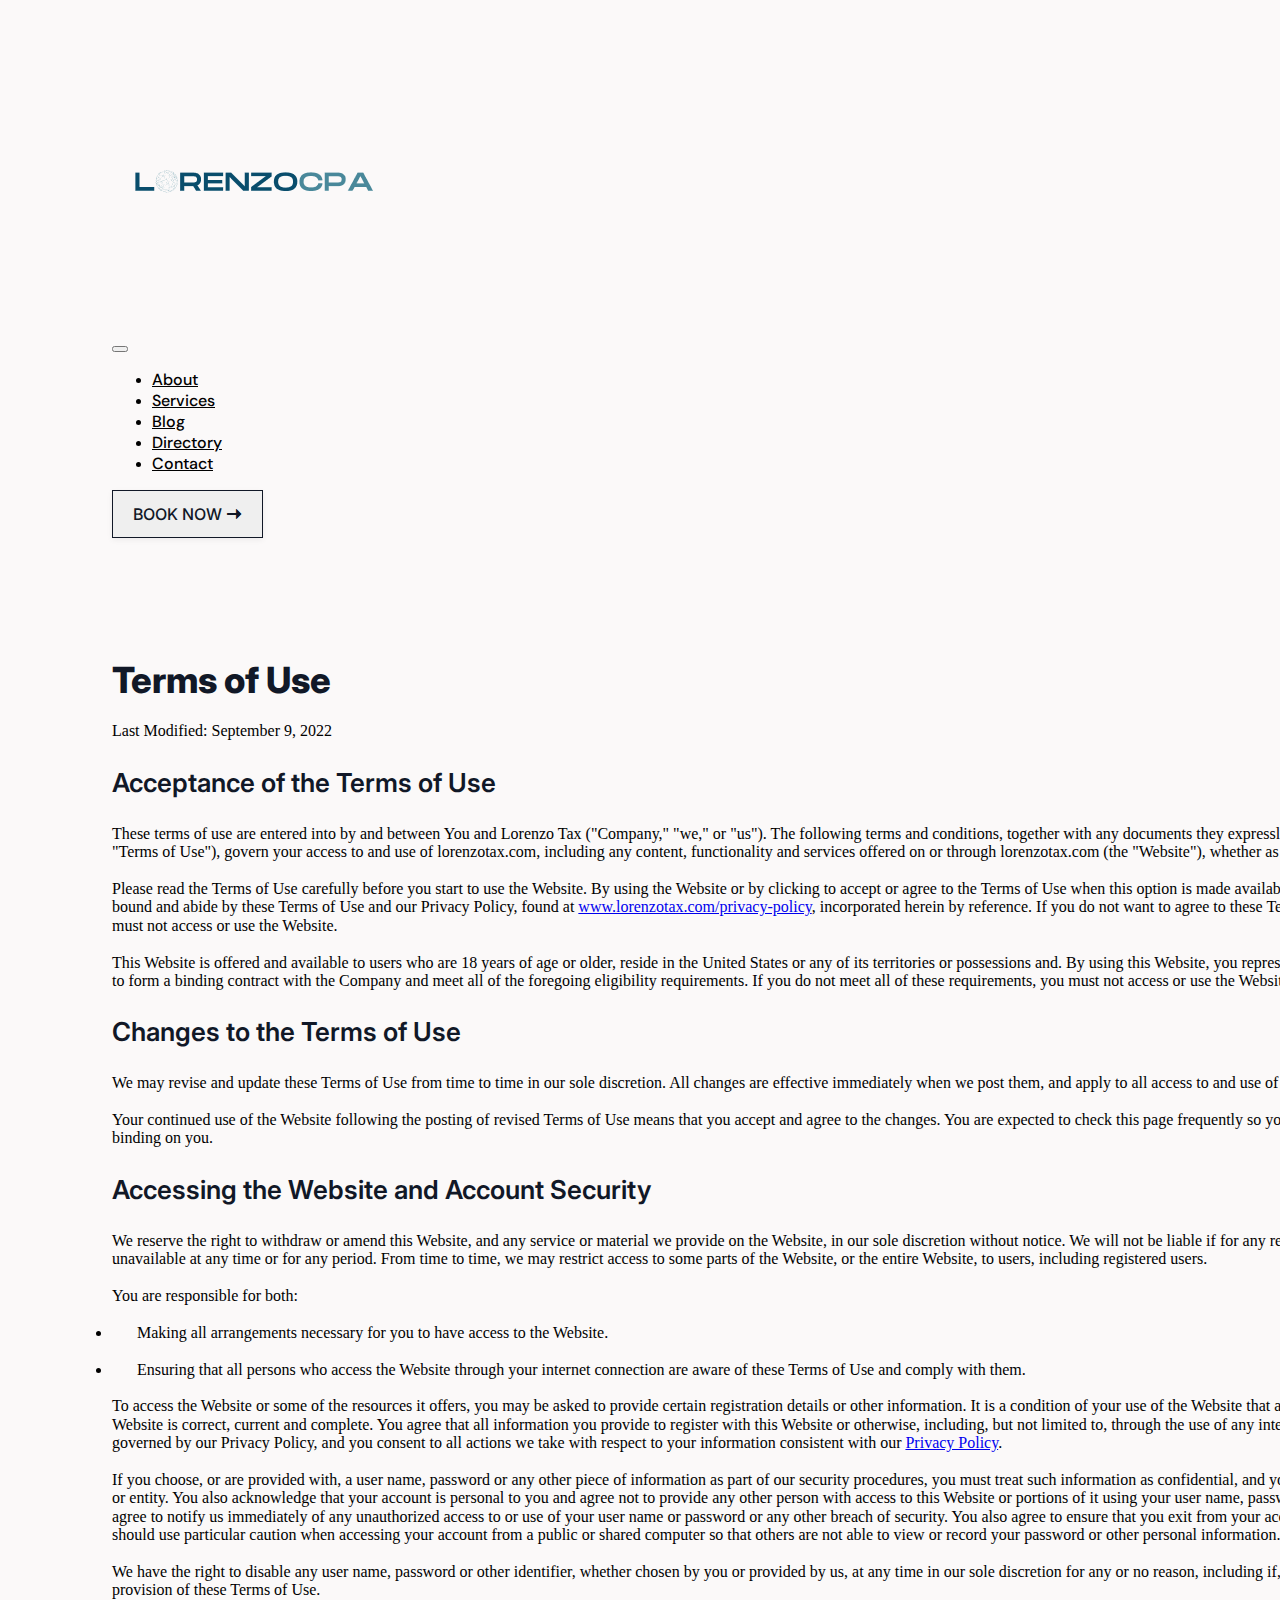
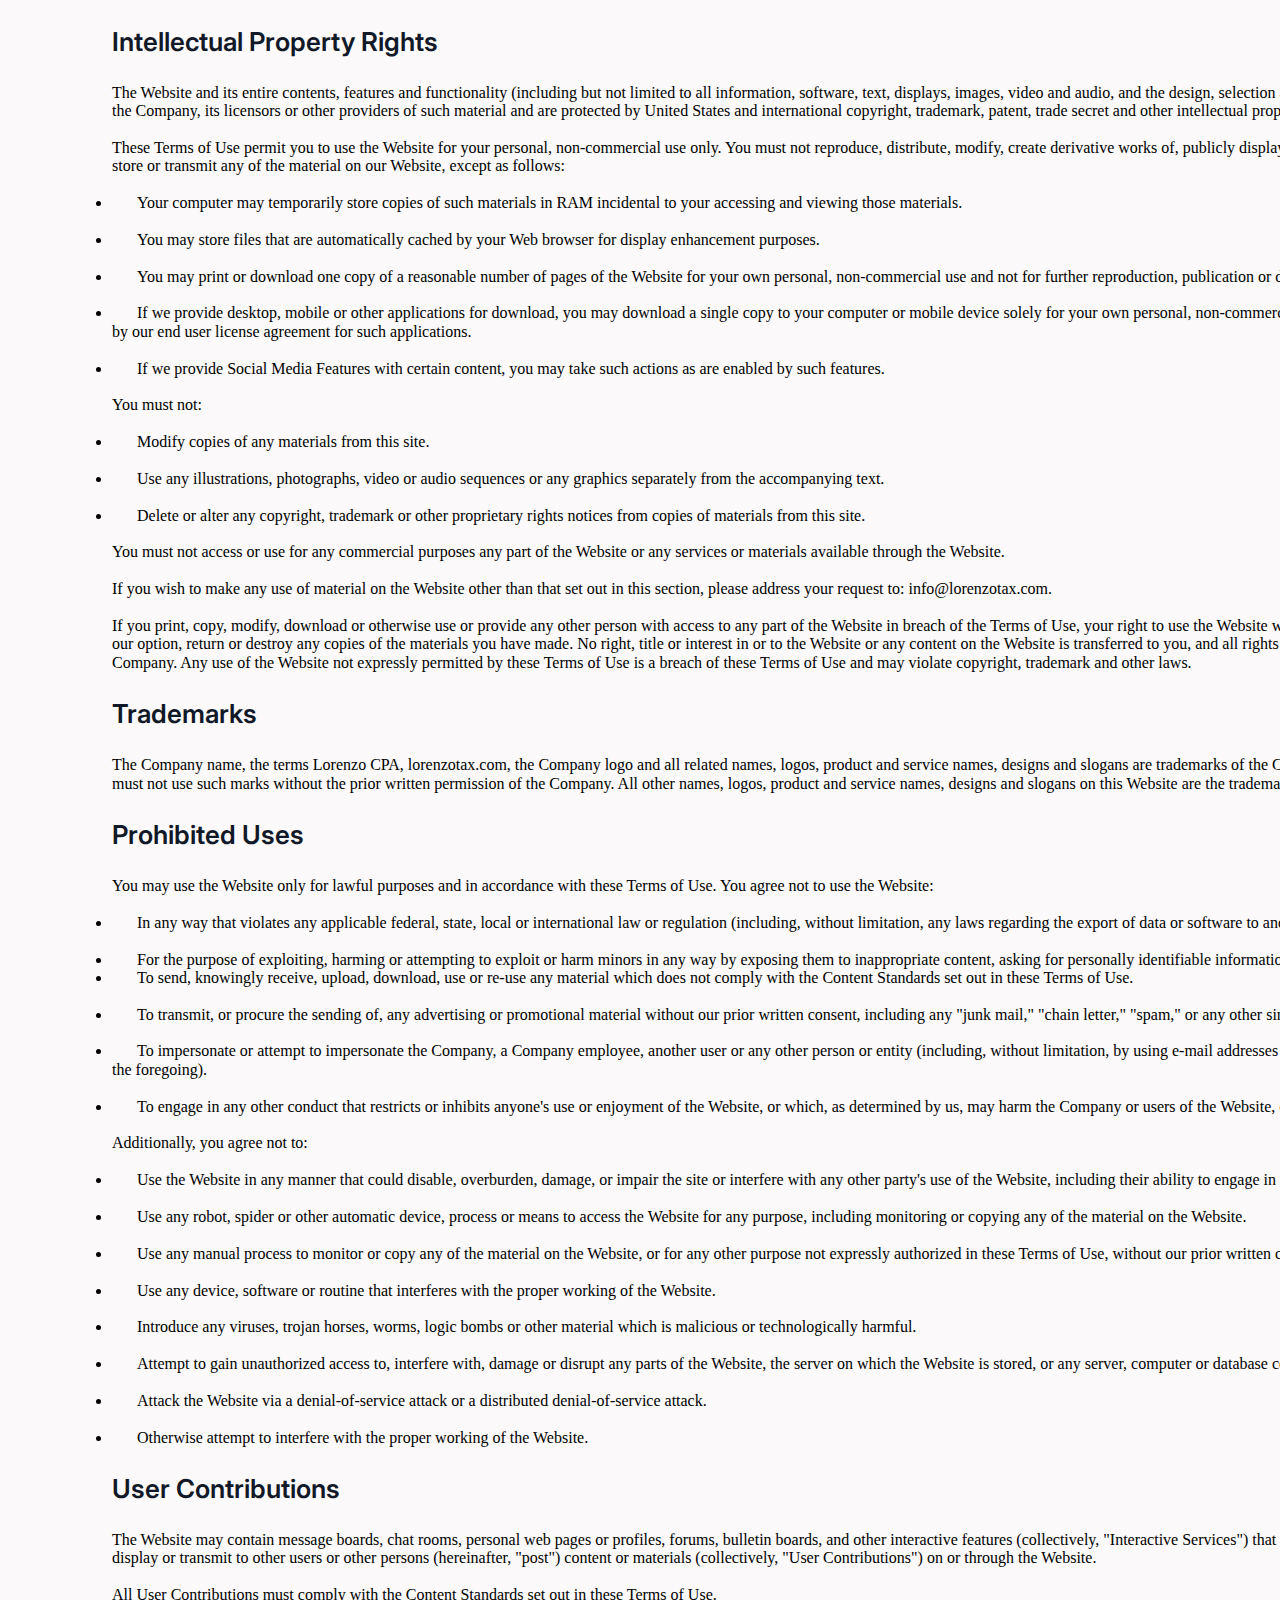
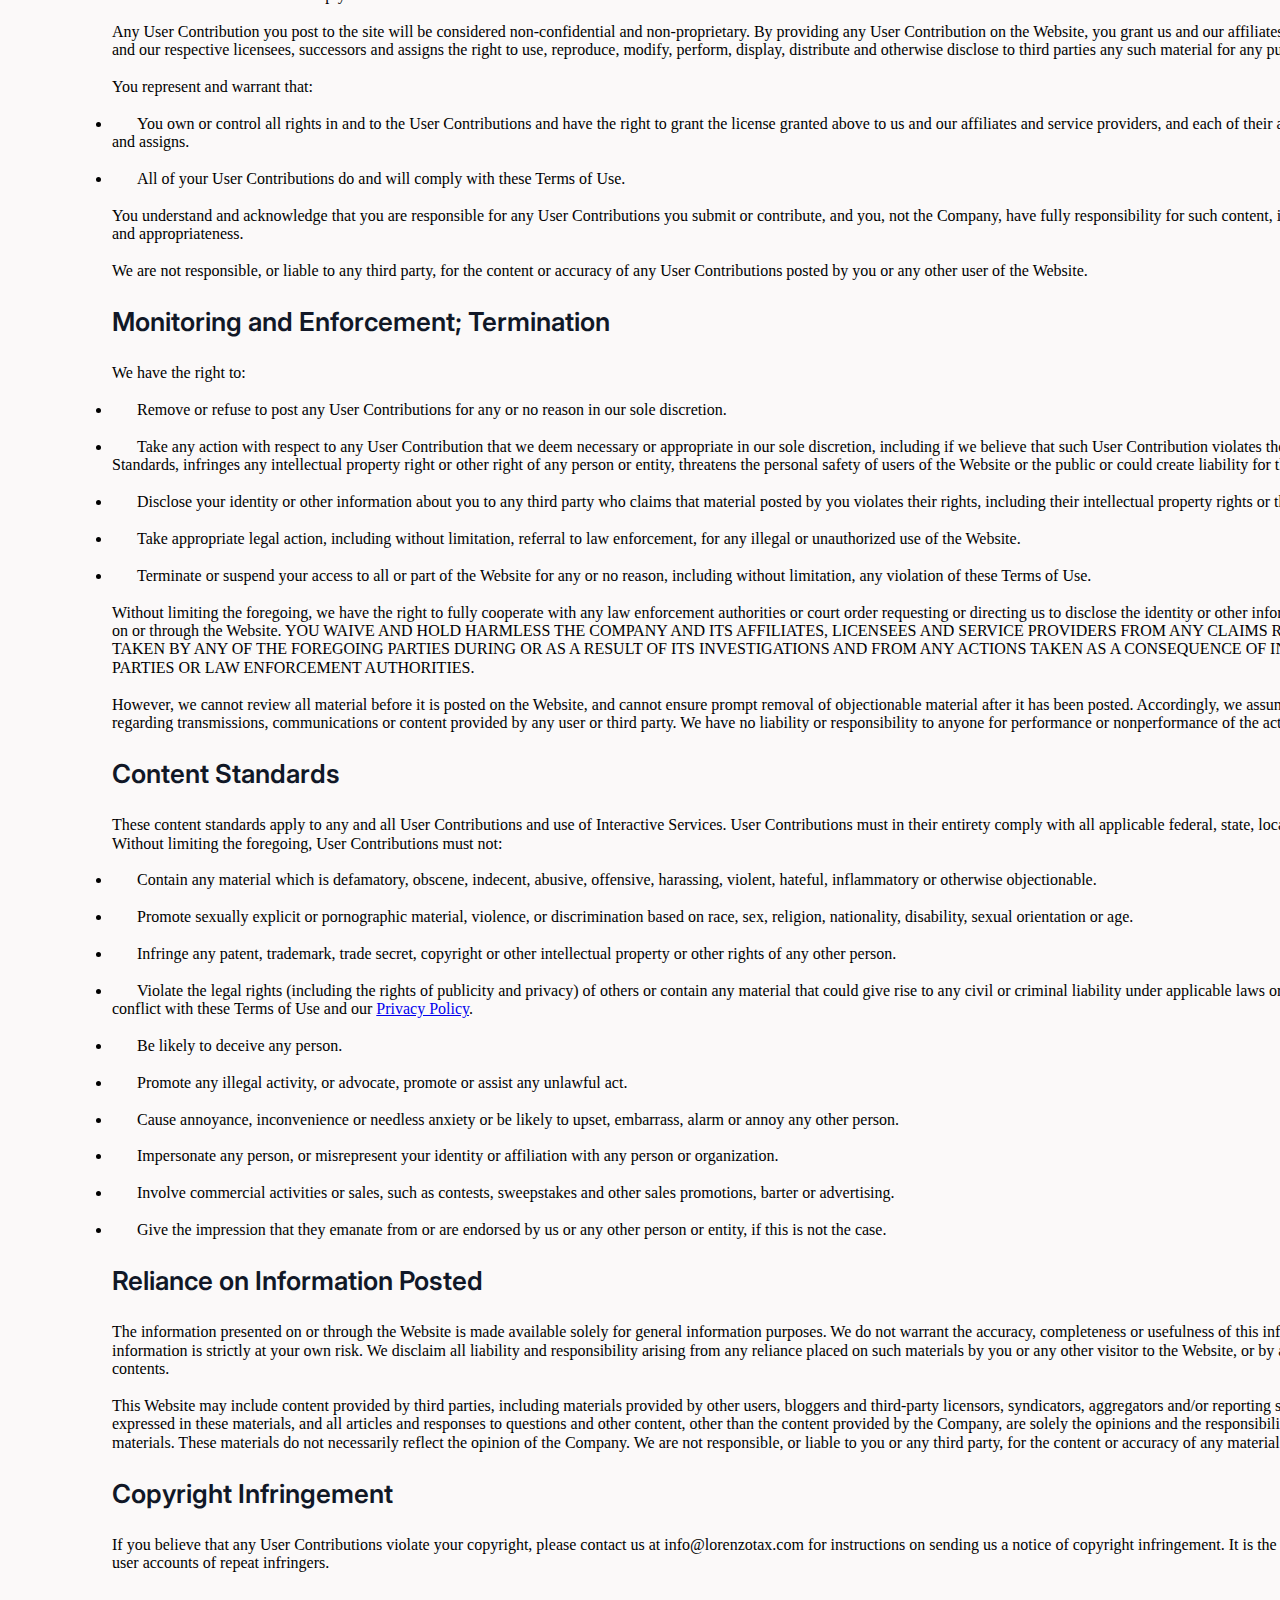
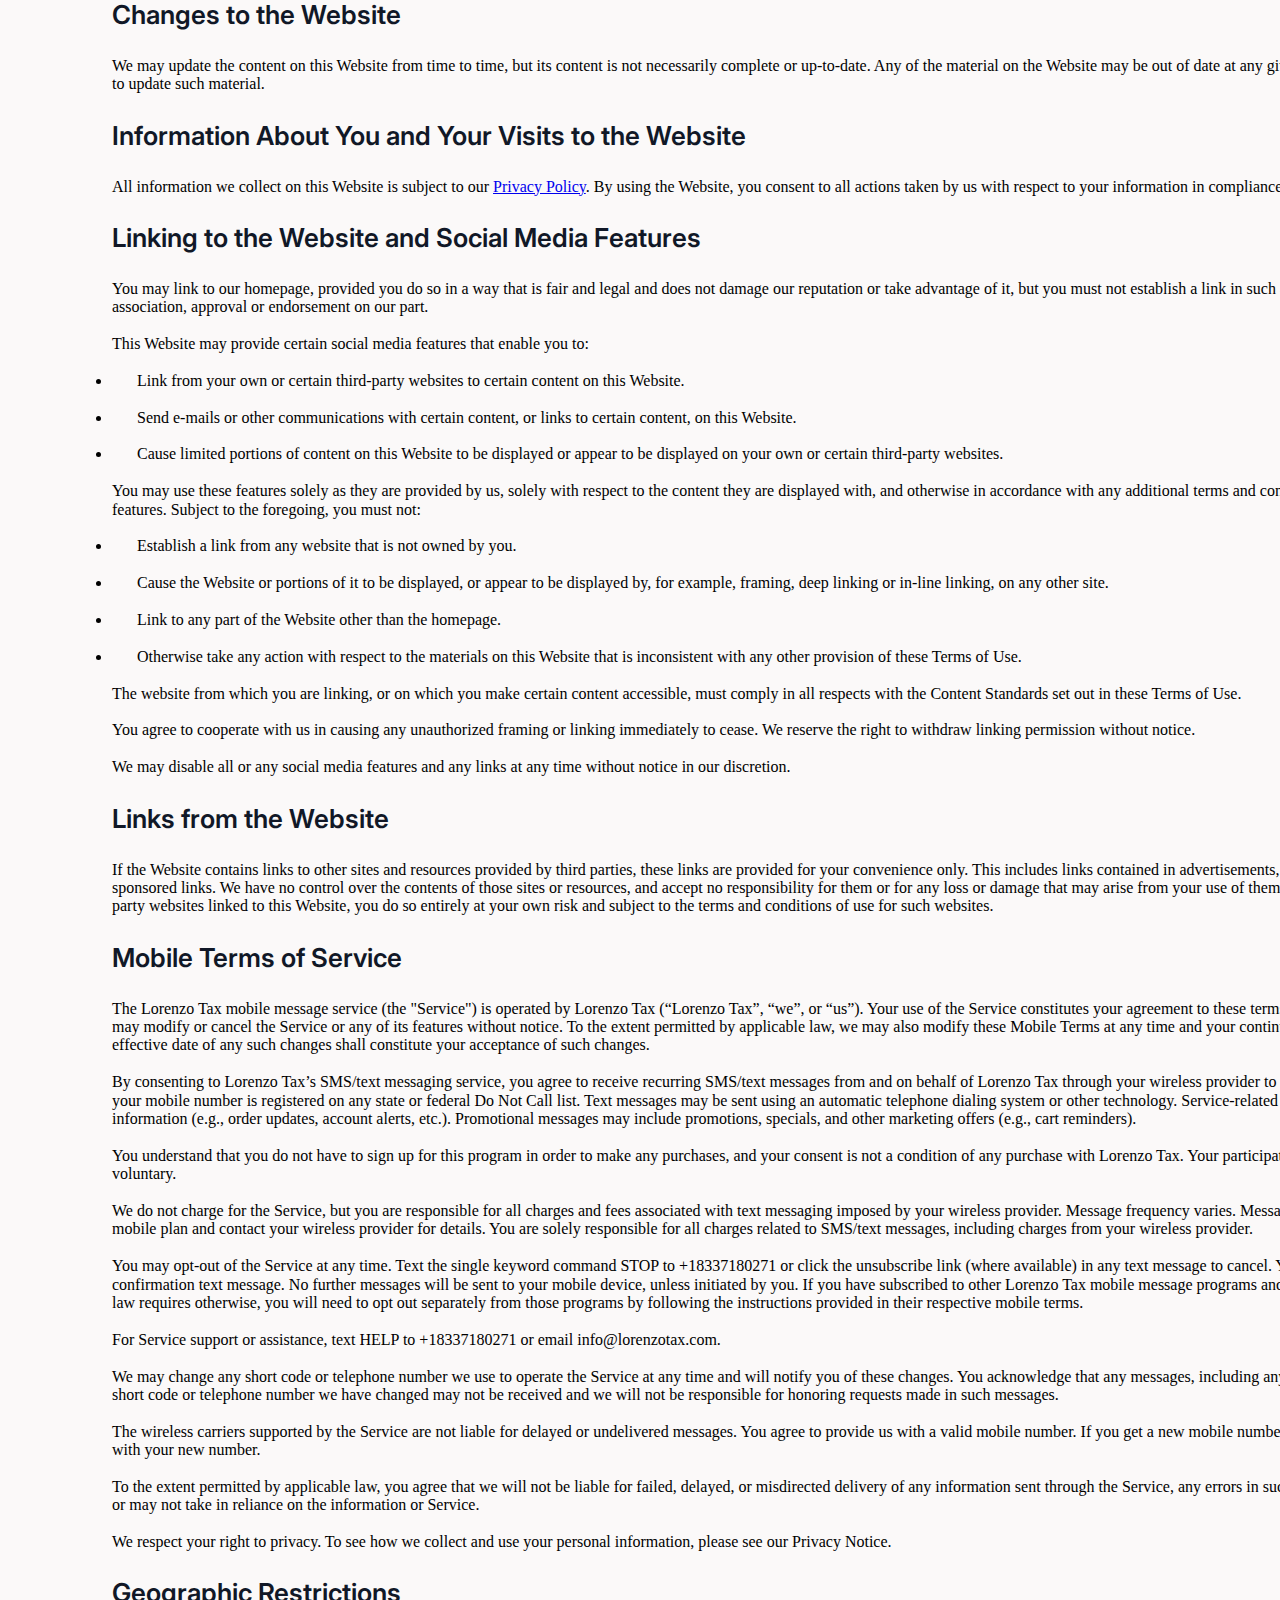
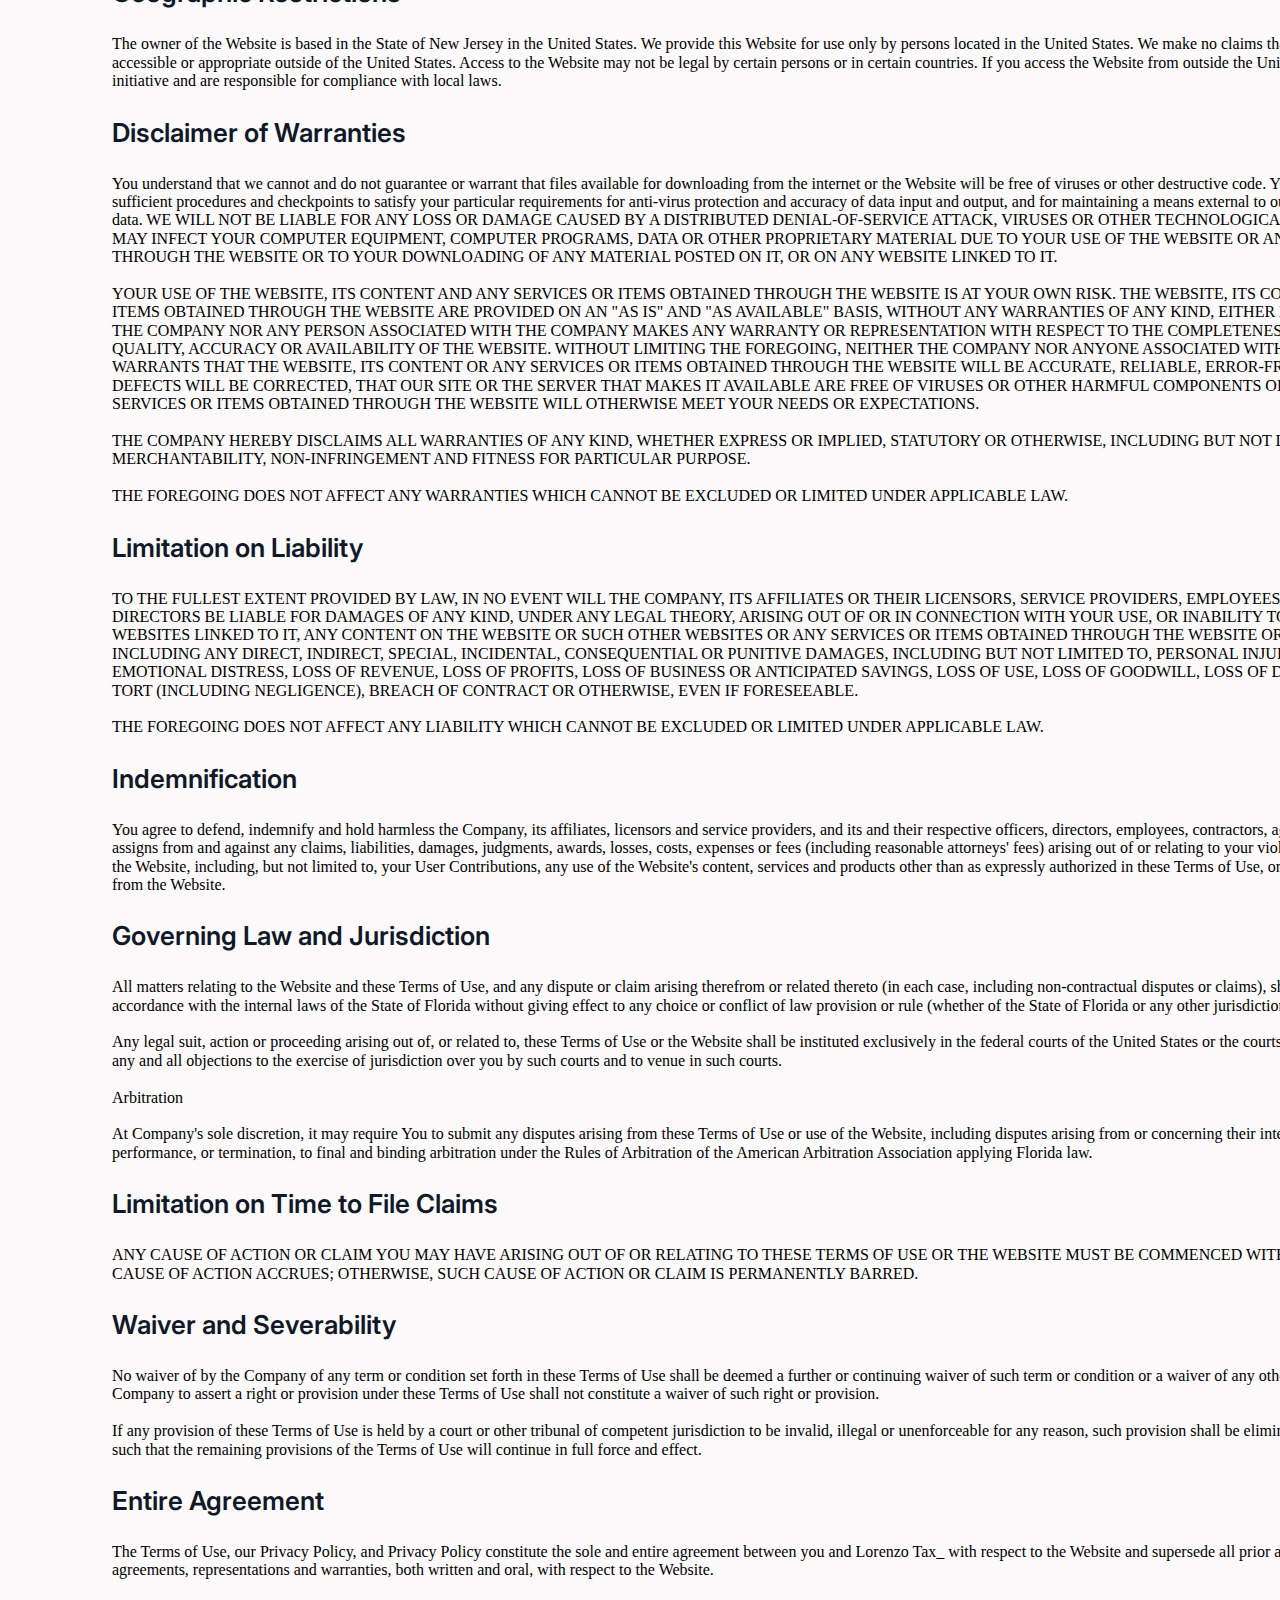
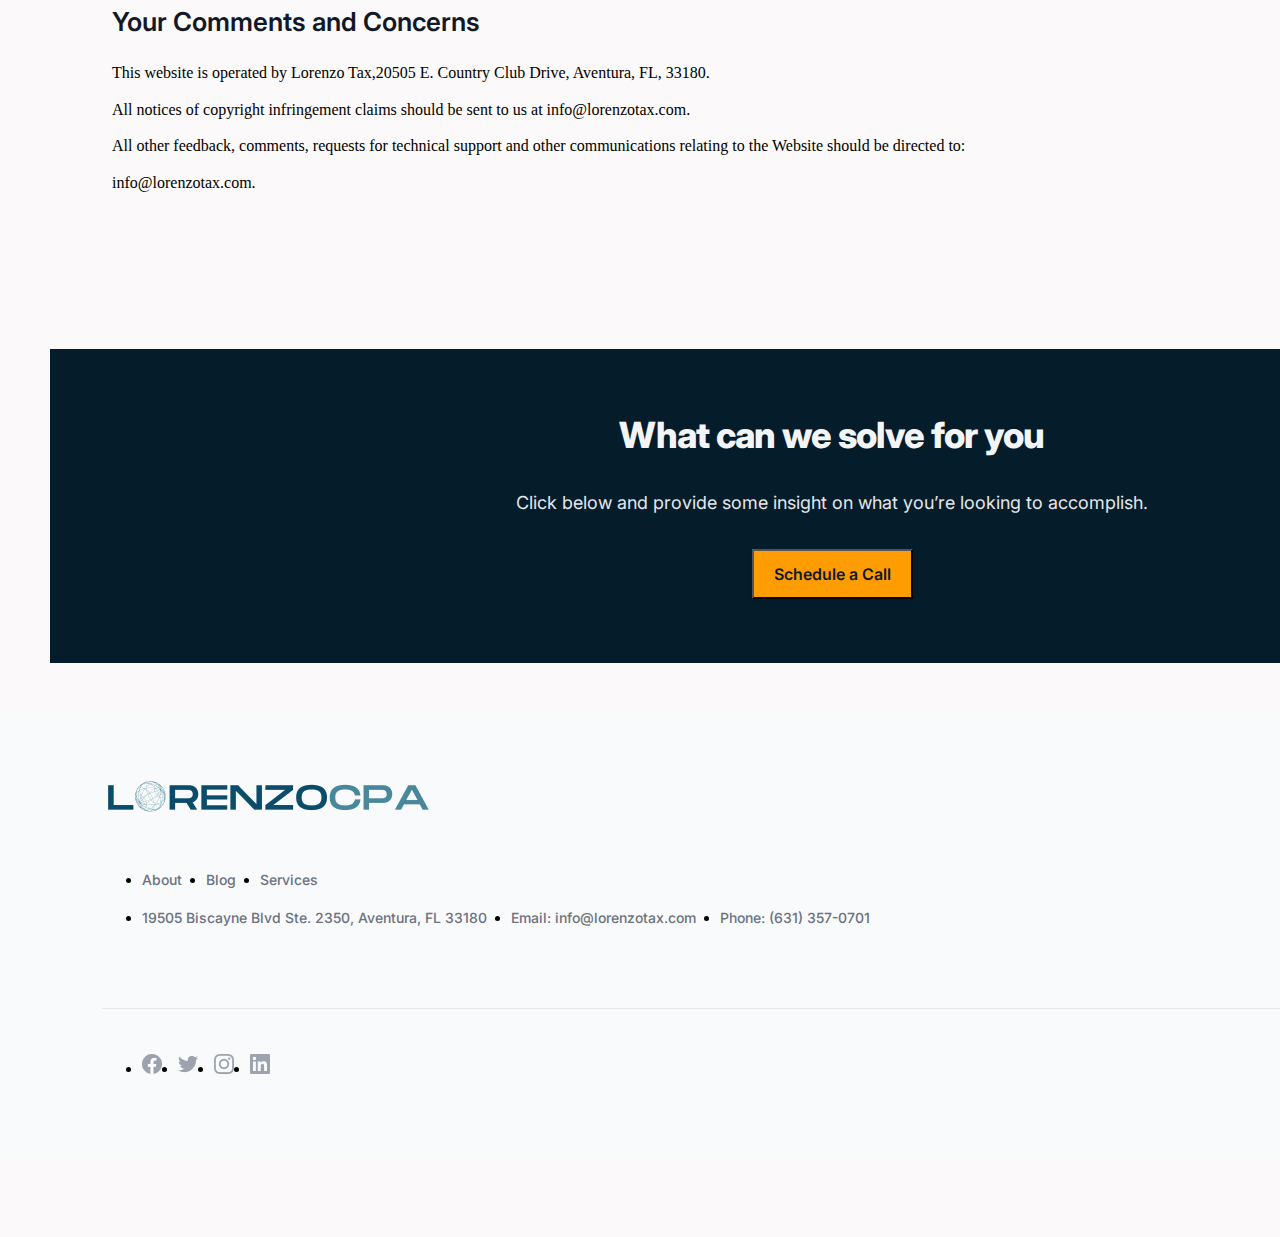
<file: terms.html>
<!DOCTYPE html>
<html lang="en">

<head>
  <meta charset="UTF-8">
  <meta name="viewport" content="width=device-width, initial-scale=1.0">
  <meta name="description" content="">
  <link rel="icon" href="assets/images/hero-globe.png">
  <link rel=“canonical” href=“https://lorenzotax.com/terms-of-use/” />
  <!-- ======================== bootstrap ======================== -->
  <link href="https://cdn.jsdelivr.net/npm/bootstrap@5.3.2/dist/css/bootstrap.min.css" rel="stylesheet"
    integrity="sha384-T3c6CoIi6uLrA9TneNEoa7RxnatzjcDSCmG1MXxSR1GAsXEV/Dwwykc2MPK8M2HN" crossorigin="anonymous">

  <title>Terms of Use</title>

  <!-- ======================== css ======================== -->
  <link rel="stylesheet" href="assets/css/about-directory.css">
  <link rel="stylesheet" href="assets/css/styleguide.css">
  <link href="assets/css/normalize.css" rel="stylesheet">
</head>

<body>

  <main class="terms">
      <nav class="navbar navbar-expand-lg main-nav" id="termsNav">
    <div class="container-fluid">
      <div class="nav-left">
        <a href="index.html"><img src="assets/images/LorenzoLogo.png" alt="logo" class="nav-logo"></a>
      </div>
      <button class="navbar-toggler" type="button" data-bs-toggle="collapse" data-bs-target="#navbarNavTerms" id="hamburger-menu"
        aria-controls="navbarNavTerms" aria-expanded="false" aria-label="Toggle navigation">
        <span class="navbar-toggler-icon"></span>
      </button>
      <div class="nav-middle">
        <div class="collapse navbar-collapse" id="navbarNavTerms">
          <ul class="navbar-nav">
            <li class="nav-item">
              <a class="nav-link" href="about.html">About</a>
            </li>
            <li class="nav-item">
              <a class="nav-link" href="services.html">Services</a>
            </li>
            <li class="nav-item">
              <a class="nav-link" href="https://articles.lorenzotax.com/home">Blog</a>
            </li>
            <li class="nav-item">
              <a class="nav-link" href="directory.html">Directory</a>
            </li>
            <li class="nav-item">
              <a class="nav-link" href="#footer">Contact</a>
            </li>
          </ul>
        </div>
      </div>
      <div class="nav-right">
        <button type="button" class="btn nav-button">BOOK NOW &#129030
          <!-- Calendly link widget begin -->
          <link href="https://assets.calendly.com/assets/external/widget.css" rel="stylesheet">
          <script src="https://assets.calendly.com/assets/external/widget.js" type="text/javascript" async></script>
          <a href=""
            onclick="Calendly.initPopupWidget({url: 'https://calendly.com/lorenzotax'});return false;"
            class="btn nav-button-text">BOOK NOW &#129030

          </a>
          <!-- Calendly link widget end -->
        </button>
      </div>

    </div>
  </nav>

  <section class="terms">
    <div class="terms-text">
      <div class="terms-heading">
        Terms of Use
      </div>
      <div class="terms-paragraph">
        Last Modified: September 9, 2022
      </div>
      <div class="terms-subheading">
        Acceptance of the Terms of Use
      </div>
      <div class="terms-paragraph">
        These terms of use are entered into by and between You and Lorenzo Tax ("Company," "we," or "us"). The following
        terms
        and conditions, together with any documents they expressly incorporate by reference (collectively, "Terms of
        Use"),
        govern your access to and use of lorenzotax.com, including any content, functionality and services offered on or
        through lorenzotax.com (the "Website"), whether as a guest or a registered user.
        <br>
        <br>
        Please read the Terms of Use carefully before you start to use the Website. By using the Website or by clicking
        to
        accept or agree to the Terms of Use when this option is made available to you, you accept and agree to be bound
        and
        abide by these Terms of Use and our Privacy Policy, found at <a
          href="privacy.html">www.lorenzotax.com/privacy-policy</a>, incorporated herein by
        reference. If you do not want to agree to these Terms of Use or the Privacy Policy, you must not access or use
        the
        Website.
        <br>
        <br>
        This Website is offered and available to users who are 18 years of age or older, reside in the United States or
        any of
        its territories or possessions and. By using this Website, you represent and warrant that you are of legal age
        to form a binding contract with the Company and meet all of the foregoing eligibility requirements. If you do
        not meet all of
        these requirements, you must not access or use the Website.
      </div>
      <div class="terms-subheading">
        Changes to the Terms of Use
      </div>
      <div class="terms-paragraph">
        We may revise and update these Terms of Use from time to time in our sole discretion. All changes are effective
        immediately when we post them, and apply to all access to and use of the Website thereafter.
        <br>
        <br>
        Your continued use of the Website following the posting of revised Terms of Use means that you accept and agree
        to the
        changes. You are expected to check this page frequently so you are aware of any changes, as they are binding on
        you.
      </div>
      <div class="terms-subheading">
        Accessing the Website and Account Security
      </div>
      <div class="terms-paragraph">
        We reserve the right to withdraw or amend this Website, and any service or material we provide on the Website,
        in our
        sole discretion without notice. We will not be liable if for any reason all or any part of the Website is
        unavailable at
        any time or for any period. From time to time, we may restrict access to some parts of the Website, or the
        entire
        Website, to users, including registered users.
        <br>
        <br>
        You are responsible for both:
        <br>
        <br>
        <li style="text-indent: 25px;">Making all arrangements necessary for you to have access to the Website.</li>
        <br>

        <li style="text-indent: 25px;">Ensuring that all persons who access the Website through your internet connection
          are aware of these Terms of Use and
          comply with them.</li>
        <br>
        To access the Website or some of the resources it offers, you may be asked to provide certain registration
        details or
        other information. It is a condition of your use of the Website that all the information you provide on the
        Website is
        correct, current and complete. You agree that all information you provide to register with this Website or
        otherwise,
        including, but not limited to, through the use of any interactive features on the Website, is governed by our
        Privacy
        Policy, and you consent to all actions we take with respect to your information consistent with our <a
          href="privacy.html">Privacy Policy</a>.
        <br>
        <br>
        If you choose, or are provided with, a user name, password or any other piece of information as part of our
        security
        procedures, you must treat such information as confidential, and you must not disclose it to any other person or
        entity.
        You also acknowledge that your account is personal to you and agree not to provide any other person with access
        to this
        Website or portions of it using your user name, password or other security information. You agree to notify us
        immediately of any unauthorized access to or use of your user name or password or any other breach of security.
        You also
        agree to ensure that you exit from your account at the end of each session. You should use particular caution
        when
        accessing your account from a public or shared computer so that others are not able to view or record your
        password or
        other personal information.
        <br>
        <br>
        We have the right to disable any user name, password or other identifier, whether chosen by you or provided by
        us, at
        any time in our sole discretion for any or no reason, including if, in our opinion, you have violated any
        provision of
        these Terms of Use.
      </div>
      <div class="terms-subheading">
        Intellectual Property Rights
      </div>
      <div class="terms-paragraph">
        The Website and its entire contents, features and functionality (including but not limited to all information,
        software,
        text, displays, images, video and audio, and the design, selection and arrangement thereof), are owned by the
        Company,
        its licensors or other providers of such material and are protected by United States and international
        copyright,
        trademark, patent, trade secret and other intellectual property or proprietary rights laws.
        <br>
        <br>
        These Terms of Use permit you to use the Website for your personal, non-commercial use only. You must not
        reproduce,
        distribute, modify, create derivative works of, publicly display, publicly perform, republish, download, store
        or
        transmit any of the material on our Website, except as follows:
        <br>
        <br>
        <li style="text-indent: 25px;">Your computer may temporarily store copies of such materials in RAM incidental to
          your accessing and viewing those
          materials.</li>
        <br>
        <li style="text-indent: 25px;">You may store files that are automatically cached by your Web browser for display
          enhancement purposes.</li>
        <br>
        <li style="text-indent: 25px;">You may print or download one copy of a reasonable number of pages of the Website
          for your own personal, non-commercial
          use and not for further reproduction, publication or distribution.</li>
        <br>
        <li style="text-indent: 25px;">If we provide desktop, mobile or other applications for download, you may
          download a single copy to your computer or
          mobile device solely for your own personal, non-commercial use, provided you agree to be bound by our end user
          license
          agreement for such applications.</li>
        <br>
        <li style="text-indent: 25px;">If we provide Social Media Features with certain content, you may take such
          actions as are enabled by such features.</li>
        <br>
        You must not:
        <br>
        <br>
        <li style="text-indent: 25px;">Modify copies of any materials from this site.</li>
        <br>
        <li style="text-indent: 25px;">Use any illustrations, photographs, video or audio sequences or any graphics
          separately from the accompanying text.</li>
        <br>
        <li style="text-indent: 25px;">Delete or alter any copyright, trademark or other proprietary rights notices from
          copies of materials from this site.</li>
        <br>
        You must not access or use for any commercial purposes any part of the Website or any services or materials
        available
        through the Website.
        <br>
        <br>
        If you wish to make any use of material on the Website other than that set out in this section, please address
        your
        request to: info@lorenzotax.com.
        <br>
        <br>
        If you print, copy, modify, download or otherwise use or provide any other person with access to any part of the
        Website
        in breach of the Terms of Use, your right to use the Website will cease immediately and you must, at our option,
        return
        or destroy any copies of the materials you have made. No right, title or interest in or to the Website or any
        content on
        the Website is transferred to you, and all rights not expressly granted are reserved by the Company. Any use of
        the
        Website not expressly permitted by these Terms of Use is a breach of these Terms of Use and may violate
        copyright,
        trademark and other laws.
      </div>
      <div class="terms-subheading">
        Trademarks
      </div>
      <div class="terms-paragraph">
        The Company name, the terms Lorenzo CPA, lorenzotax.com, the Company logo and all related names, logos, product
        and
        service names, designs and slogans are trademarks of the Company or its affiliates or licensors. You must not
        use such
        marks without the prior written permission of the Company. All other names, logos, product and service names,
        designs
        and slogans on this Website are the trademarks of their respective owners.
      </div>
      <div class="terms-subheading">
        Prohibited Uses
      </div>
      <div class="terms-paragraph">
        You may use the Website only for lawful purposes and in accordance with these Terms of Use. You agree not to use
        the
        Website:
        <br>
        <br>
        <li style="text-indent: 25px;">In any way that violates any applicable federal, state, local or international
          law or regulation (including, without
          limitation, any laws regarding the export of data or software to and from the US or other countries).</li>
        <br>
        <li style="text-indent: 25px;">For the purpose of exploiting, harming or attempting to exploit or harm minors in
          any way by exposing them to
          inappropriate content, asking for personally identifiable information or otherwise.</li>
        <li style="text-indent: 25px;">To send, knowingly receive, upload, download, use or re-use any material which
          does not comply with the Content
          Standards set out in these Terms of Use.</li> <br>
        <li style="text-indent: 25px;">To transmit, or procure the sending of, any advertising or promotional material
          without our prior written consent,
          including any "junk mail," "chain letter," "spam," or any other similar solicitation.</li><br>
        <li style="text-indent: 25px;">To impersonate or attempt to impersonate the Company, a Company employee, another
          user or any other person or entity
          (including, without limitation, by using e-mail addresses or screen names associated with any of the
          foregoing).</li>
        <br>
        <li style="text-indent: 25px;">To engage in any other conduct that restricts or inhibits anyone's use or
          enjoyment of the Website, or which, as
          determined by us, may harm the Company or users of the Website, or expose them to liability.</li>
        <br>
        Additionally, you agree not to:
        <br>
        <br>
        <li style="text-indent: 25px;">Use the Website in any manner that could disable, overburden, damage, or impair
          the site or interfere with any other
          party's use of the Website, including their ability to engage in real time activities through the Website.
        </li><br>
        <li style="text-indent: 25px;">Use any robot, spider or other automatic device, process or means to access the
          Website for any purpose, including
          monitoring or copying any of the material on the Website.</li><br>
        <li style="text-indent: 25px;">Use any manual process to monitor or copy any of the material on the Website, or
          for any other purpose not expressly
          authorized in these Terms of Use, without our prior written consent.</li><br>
        <li style="text-indent: 25px;">Use any device, software or routine that interferes with the proper working of
          the Website.</li><br>
        <li style="text-indent: 25px;">Introduce any viruses, trojan horses, worms, logic bombs or other material which
          is malicious or technologically
          harmful.</li><br>
        <li style="text-indent: 25px;">Attempt to gain unauthorized access to, interfere with, damage or disrupt any
          parts of the Website, the server on which
          the Website is stored, or any server, computer or database connected to the Website.</li><br>
        <li style="text-indent: 25px;">Attack the Website via a denial-of-service attack or a distributed
          denial-of-service attack.</li><br>
        <li style="text-indent: 25px;">Otherwise attempt to interfere with the proper working of the Website.</li>
      </div>
      <div class="terms-subheading">
        User Contributions
      </div>
      <div class="terms-paragraph">
        The Website may contain message boards, chat rooms, personal web pages or profiles, forums, bulletin boards, and
        other
        interactive features (collectively, "Interactive Services") that allow users to post, submit, publish, display
        or
        transmit to other users or other persons (hereinafter, "post") content or materials (collectively, "User
        Contributions")
        on or through the Website.
        <br>
        <br>
        All User Contributions must comply with the Content Standards set out in these Terms of Use.
        <br>
        <br>
        Any User Contribution you post to the site will be considered non-confidential and non-proprietary. By providing
        any
        User Contribution on the Website, you grant us and our affiliates and service providers, and each of their and
        our
        respective licensees, successors and assigns the right to use, reproduce, modify, perform, display, distribute
        and
        otherwise disclose to third parties any such material for any purpose.
        <br>
        <br>
        You represent and warrant that:
        <br>
        <br>
        <li style="text-indent: 25px;">You own or control all rights in and to the User Contributions and have the right
          to grant the license granted above to
          us and our affiliates and service providers, and each of their and our respective licensees, successors and
          assigns.</li><br>
        <li style="text-indent: 25px;">All of your User Contributions do and will comply with these Terms of Use.</li>
        <br>
        You understand and acknowledge that you are responsible for any User Contributions you submit or contribute, and
        you,
        not the Company, have fully responsibility for such content, including its legality, reliability, accuracy and
        appropriateness.
        <br><br>
        We are not responsible, or liable to any third party, for the content or accuracy of any User Contributions
        posted by
        you or any other user of the Website.
      </div>
      <div class="terms-subheading">
        Monitoring and Enforcement; Termination
      </div>
      <div class="terms-paragraph">
        We have the right to:
        <br>
        <br>
        <li style="text-indent: 25px;">Remove or refuse to post any User Contributions for any or no reason in our sole
          discretion.</li><br>
        <li style="text-indent: 25px;">Take any action with respect to any User Contribution that we deem necessary or
          appropriate in our sole discretion,
          including if we believe that such User Contribution violates the Terms of Use, including the Content
          Standards,
          infringes any intellectual property right or other right of any person or entity, threatens the personal
          safety of users
          of the Website or the public or could create liability for the Company.</li><br>
        <li style="text-indent: 25px;">Disclose your identity or other information about you to any third party who
          claims that material posted by you violates
          their rights, including their intellectual property rights or their right to privacy.</li><br>
        <li style="text-indent: 25px;">Take appropriate legal action, including without limitation, referral to law
          enforcement, for any illegal or
          unauthorized use of the Website.</li><br>
        <li style="text-indent: 25px;">Terminate or suspend your access to all or part of the Website for any or no
          reason, including without limitation, any
          violation of these Terms of Use.</li><br>
        Without limiting the foregoing, we have the right to fully cooperate with any law enforcement authorities or
        court order
        requesting or directing us to disclose the identity or other information of anyone posting any materials on or
        through
        the Website. YOU WAIVE AND HOLD HARMLESS THE COMPANY AND ITS AFFILIATES, LICENSEES AND SERVICE PROVIDERS FROM
        ANY CLAIMS
        RESULTING FROM ANY ACTION TAKEN BY ANY OF THE FOREGOING PARTIES DURING OR AS A RESULT OF ITS INVESTIGATIONS AND
        FROM ANY
        ACTIONS TAKEN AS A CONSEQUENCE OF INVESTIGATIONS BY EITHER SUCH PARTIES OR LAW ENFORCEMENT AUTHORITIES.
        <br><br>
        However, we cannot review all material before it is posted on the Website, and cannot ensure prompt removal of
        objectionable material after it has been posted. Accordingly, we assume no liability for any action or inaction
        regarding transmissions, communications or content provided by any user or third party. We have no liability or
        responsibility to anyone for performance or nonperformance of the activities described in this section.
      </div>
      <div class="terms-subheading">
        Content Standards
      </div>
      <div class="terms-paragraph">
        These content standards apply to any and all User Contributions and use of Interactive Services. User
        Contributions must
        in their entirety comply with all applicable federal, state, local and international laws and regulations.
        Without
        limiting the foregoing, User Contributions must not:
        <br>
        <br>
        <li style="text-indent: 25px;">Contain any material which is defamatory, obscene, indecent, abusive, offensive,
          harassing, violent, hateful,
          inflammatory or otherwise objectionable.</li><br>
        <li style="text-indent: 25px;">Promote sexually explicit or pornographic material, violence, or discrimination
          based on race, sex, religion,
          nationality, disability, sexual orientation or age.</li><br>

        <li style="text-indent: 25px;">Infringe any patent, trademark, trade secret, copyright or other intellectual
          property or other rights of any other
          person.</li><br>
        <li style="text-indent: 25px;">Violate the legal rights (including the rights of publicity and privacy) of
          others or contain any material that could
          give rise to any civil or criminal liability under applicable laws or regulations or that otherwise may be in
          conflict
          with these Terms of Use and our <a href="privacy.html">Privacy Policy</a>.</li><br>
        <li style="text-indent: 25px;">Be likely to deceive any person.</li><br>
        <li style="text-indent: 25px;">Promote any illegal activity, or advocate, promote or assist any unlawful act.
        </li><br>
        <li style="text-indent: 25px;">Cause annoyance, inconvenience or needless anxiety or be likely to upset,
          embarrass, alarm or annoy any other person.</li><br>
        <li style="text-indent: 25px;">Impersonate any person, or misrepresent your identity or affiliation with any
          person or organization.</li><br>
        <li style="text-indent: 25px;">Involve commercial activities or sales, such as contests, sweepstakes and other
          sales promotions, barter or advertising.</li><br>
        <li style="text-indent: 25px;">Give the impression that they emanate from or are endorsed by us or any other
          person or entity, if this is not the case.</li>
      </div>
      <div class="terms-subheading">
        Reliance on Information Posted
      </div>
      <div class="terms-paragraph">
        The information presented on or through the Website is made available solely for general information purposes.
        We do not
        warrant the accuracy, completeness or usefulness of this information. Any reliance you place on such information
        is
        strictly at your own risk. We disclaim all liability and responsibility arising from any reliance placed on such
        materials by you or any other visitor to the Website, or by anyone who may be informed of any of its contents.
        <br>
        <br>
        This Website may include content provided by third parties, including materials provided by other users,
        bloggers and
        third-party licensors, syndicators, aggregators and/or reporting services. All statements and/or opinions
        expressed in
        these materials, and all articles and responses to questions and other content, other than the content provided
        by the
        Company, are solely the opinions and the responsibility of the person or entity providing those materials. These
        materials do not necessarily reflect the opinion of the Company. We are not responsible, or liable to you or any
        third
        party, for the content or accuracy of any materials provided by any third parties.
      </div>
      <div class="terms-subheading">
        Copyright Infringement
      </div>
      <div class="terms-paragraph">
        If you believe that any User Contributions violate your copyright, please contact us at info@lorenzotax.com for
        instructions on sending us a notice of copyright infringement. It is the policy of the Company to terminate the
        user
        accounts of repeat infringers.
      </div>
      <div class="terms-subheading">
        Changes to the Website
      </div>
      <div class="terms-paragraph">
        We may update the content on this Website from time to time, but its content is not necessarily complete or
        up-to-date.
        Any of the material on the Website may be out of date at any given time, and we are under no obligation to
        update such
        material.
      </div>
      <div class="terms-subheading">
        Information About You and Your Visits to the Website
      </div>
      <div class="terms-paragraph">
        All information we collect on this Website is subject to our <a href="privacy.html">Privacy Policy</a>. By using
        the Website, you consent to all
        actions taken by us with respect to your information in compliance with the Privacy Policy.
      </div>
      <div class="terms-subheading">
        Linking to the Website and Social Media Features
      </div>
      <div class="terms-paragraph">
        You may link to our homepage, provided you do so in a way that is fair and legal and does not damage our
        reputation or
        take advantage of it, but you must not establish a link in such a way as to suggest any form of association,
        approval or
        endorsement on our part.
        <br>
        <br>
        This Website may provide certain social media features that enable you to:
        <br><br>
        <li style="text-indent: 25px;">Link from your own or certain third-party websites to certain content on this
          Website.</li><br>
        <li style="text-indent: 25px;">Send e-mails or other communications with certain content, or links to certain
          content, on this Website.
        </li><br>
        <li style="text-indent: 25px;">Cause limited portions of content on this Website to be displayed or appear to be
          displayed on your own or certain
          third-party websites.
        </li><br>
        You may use these features solely as they are provided by us, solely with respect to the content they are
        displayed
        with, and otherwise in accordance with any additional terms and conditions we provide with respect to such
        features.
        Subject to the foregoing, you must not:
        <br><br>
        <li style="text-indent: 25px;">Establish a link from any website that is not owned by you.
        </li><br>
        <li style="text-indent: 25px;">Cause the Website or portions of it to be displayed, or appear to be displayed
          by, for example, framing, deep linking or
          in-line linking, on any other site.
        </li><br>
        <li style="text-indent: 25px;">Link to any part of the Website other than the homepage.
        </li><br>
        <li style="text-indent: 25px;">Otherwise take any action with respect to the materials on this Website that is
          inconsistent with any other provision of
          these Terms of Use.
        </li><br>
        The website from which you are linking, or on which you make certain content accessible, must comply in all
        respects
        with the Content Standards set out in these Terms of Use.
        <br><br>
        You agree to cooperate with us in causing any unauthorized framing or linking immediately to cease. We reserve
        the right
        to withdraw linking permission without notice.
        <br><br>
        We may disable all or any social media features and any links at any time without notice in our discretion.
      </div>
      <div class="terms-subheading">
        Links from the Website
      </div>
      <div class="terms-paragraph">
        If the Website contains links to other sites and resources provided by third parties, these links are provided
        for your
        convenience only. This includes links contained in advertisements, including banner advertisements and sponsored
        links.
        We have no control over the contents of those sites or resources, and accept no responsibility for them or for
        any loss
        or damage that may arise from your use of them. If you decide to access any of the third party websites linked
        to this
        Website, you do so entirely at your own risk and subject to the terms and conditions of use for such websites.
      </div>
      <div class="terms-subheading">
        Mobile Terms of Service
      </div>
      <div class="terms-paragraph">
        The Lorenzo Tax mobile message service (the "Service") is operated by Lorenzo Tax (“Lorenzo Tax”, “we”, or
        “us”). Your
        use of the Service constitutes your agreement to these terms and conditions (“Mobile Terms”). We may modify or
        cancel
        the Service or any of its features without notice. To the extent permitted by applicable law, we may also modify
        these
        Mobile Terms at any time and your continued use of the Service following the effective date of any such changes
        shall
        constitute your acceptance of such changes.
        <br>
        <br>
        By consenting to Lorenzo Tax’s SMS/text messaging service, you agree to receive recurring SMS/text messages from
        and on
        behalf of Lorenzo Tax through your wireless provider to the mobile number you provided, even if your mobile
        number is
        registered on any state or federal Do Not Call list. Text messages may be sent using an automatic telephone
        dialing
        system or other technology. Service-related messages may include updates, alerts, and information (e.g., order
        updates,
        account alerts, etc.). Promotional messages may include promotions, specials, and other marketing offers (e.g.,
        cart
        reminders).
        <br><br>
        You understand that you do not have to sign up for this program in order to make any purchases, and your consent
        is not
        a condition of any purchase with Lorenzo Tax. Your participation in this program is completely voluntary.
        <br><br>
        We do not charge for the Service, but you are responsible for all charges and fees associated with text
        messaging
        imposed by your wireless provider. Message frequency varies. Message and data rates may apply. Check your mobile
        plan
        and contact your wireless provider for details. You are solely responsible for all charges related to SMS/text
        messages,
        including charges from your wireless provider.
        <br><br>
        You may opt-out of the Service at any time. Text the single keyword command STOP to +18337180271 or click the
        unsubscribe link (where available) in any text message to cancel. You'll receive a one-time opt-out confirmation
        text
        message. No further messages will be sent to your mobile device, unless initiated by you. If you have subscribed
        to
        other Lorenzo Tax mobile message programs and wish to cancel, except where applicable law requires otherwise,
        you will
        need to opt out separately from those programs by following the instructions provided in their respective mobile
        terms.
        <br><br>
        For Service support or assistance, text HELP to +18337180271 or email info@lorenzotax.com.
        <br><br>
        We may change any short code or telephone number we use to operate the Service at any time and will notify you
        of these
        changes. You acknowledge that any messages, including any STOP or HELP requests, you send to a short code or
        telephone
        number we have changed may not be received and we will not be responsible for honoring requests made in such
        messages.
        <br><br>
        The wireless carriers supported by the Service are not liable for delayed or undelivered messages. You agree to
        provide
        us with a valid mobile number. If you get a new mobile number, you will need to sign up for the program with
        your new
        number.
        <br><br>
        To the extent permitted by applicable law, you agree that we will not be liable for failed, delayed, or
        misdirected
        delivery of any information sent through the Service, any errors in such information, and/or any action you may
        or may
        not take in reliance on the information or Service.
        <br><br>
        We respect your right to privacy. To see how we collect and use your personal information, please see our
        Privacy
        Notice.
      </div>
      <div class="terms-subheading">
        Geographic Restrictions
      </div>
      <div class="terms-paragraph">
        The owner of the Website is based in the State of New Jersey in the United States. We provide this Website for
        use only
        by persons located in the United States. We make no claims that the Website or any of its content is accessible
        or
        appropriate outside of the United States. Access to the Website may not be legal by certain persons or in
        certain
        countries. If you access the Website from outside the United States, you do so on your own initiative and are
        responsible for compliance with local laws.
      </div>
      <div class="terms-subheading">
        Disclaimer of Warranties
      </div>
      <div class="terms-paragraph">
        You understand that we cannot and do not guarantee or warrant that files available for downloading from the
        internet or
        the Website will be free of viruses or other destructive code. You are responsible for implementing sufficient
        procedures and checkpoints to satisfy your particular requirements for anti-virus protection and accuracy of
        data input
        and output, and for maintaining a means external to our site for any reconstruction of any lost data. WE WILL
        NOT BE
        LIABLE FOR ANY LOSS OR DAMAGE CAUSED BY A DISTRIBUTED DENIAL-OF-SERVICE ATTACK, VIRUSES OR OTHER TECHNOLOGICALLY
        HARMFUL
        MATERIAL THAT MAY INFECT YOUR COMPUTER EQUIPMENT, COMPUTER PROGRAMS, DATA OR OTHER PROPRIETARY MATERIAL DUE TO
        YOUR USE
        OF THE WEBSITE OR ANY SERVICES OR ITEMS OBTAINED THROUGH THE WEBSITE OR TO YOUR DOWNLOADING OF ANY MATERIAL
        POSTED ON
        IT, OR ON ANY WEBSITE LINKED TO IT.
        <br>
        <br>
        YOUR USE OF THE WEBSITE, ITS CONTENT AND ANY SERVICES OR ITEMS OBTAINED THROUGH THE WEBSITE IS AT YOUR OWN RISK.
        THE
        WEBSITE, ITS CONTENT AND ANY SERVICES OR ITEMS OBTAINED THROUGH THE WEBSITE ARE PROVIDED ON AN "AS IS" AND "AS
        AVAILABLE" BASIS, WITHOUT ANY WARRANTIES OF ANY KIND, EITHER EXPRESS OR IMPLIED. NEITHER THE COMPANY NOR ANY
        PERSON
        ASSOCIATED WITH THE COMPANY MAKES ANY WARRANTY OR REPRESENTATION WITH RESPECT TO THE COMPLETENESS, SECURITY,
        RELIABILITY, QUALITY, ACCURACY OR AVAILABILITY OF THE WEBSITE. WITHOUT LIMITING THE FOREGOING, NEITHER THE
        COMPANY NOR
        ANYONE ASSOCIATED WITH THE COMPANY REPRESENTS OR WARRANTS THAT THE WEBSITE, ITS CONTENT OR ANY SERVICES OR ITEMS
        OBTAINED THROUGH THE WEBSITE WILL BE ACCURATE, RELIABLE, ERROR-FREE OR UNINTERRUPTED, THAT DEFECTS WILL BE
        CORRECTED,
        THAT OUR SITE OR THE SERVER THAT MAKES IT AVAILABLE ARE FREE OF VIRUSES OR OTHER HARMFUL COMPONENTS OR THAT THE
        WEBSITE
        OR ANY SERVICES OR ITEMS OBTAINED THROUGH THE WEBSITE WILL OTHERWISE MEET YOUR NEEDS OR EXPECTATIONS.
        <br><br>
        THE COMPANY HEREBY DISCLAIMS ALL WARRANTIES OF ANY KIND, WHETHER EXPRESS OR IMPLIED, STATUTORY OR OTHERWISE,
        INCLUDING
        BUT NOT LIMITED TO ANY WARRANTIES OF MERCHANTABILITY, NON-INFRINGEMENT AND FITNESS FOR PARTICULAR PURPOSE.
        <br><br>
        THE FOREGOING DOES NOT AFFECT ANY WARRANTIES WHICH CANNOT BE EXCLUDED OR LIMITED UNDER APPLICABLE LAW.
      </div>
      <div class="terms-subheading">
        Limitation on Liability
      </div>
      <div class="terms-paragraph">
        TO THE FULLEST EXTENT PROVIDED BY LAW, IN NO EVENT WILL THE COMPANY, ITS AFFILIATES OR THEIR LICENSORS, SERVICE
        PROVIDERS, EMPLOYEES, AGENTS, OFFICERS OR DIRECTORS BE LIABLE FOR DAMAGES OF ANY KIND, UNDER ANY LEGAL THEORY,
        ARISING
        OUT OF OR IN CONNECTION WITH YOUR USE, OR INABILITY TO USE, THE WEBSITE, ANY WEBSITES LINKED TO IT, ANY CONTENT
        ON THE
        WEBSITE OR SUCH OTHER WEBSITES OR ANY SERVICES OR ITEMS OBTAINED THROUGH THE WEBSITE OR SUCH OTHER WEBSITES,
        INCLUDING
        ANY DIRECT, INDIRECT, SPECIAL, INCIDENTAL, CONSEQUENTIAL OR PUNITIVE DAMAGES, INCLUDING BUT NOT LIMITED TO,
        PERSONAL
        INJURY, PAIN AND SUFFERING, EMOTIONAL DISTRESS, LOSS OF REVENUE, LOSS OF PROFITS, LOSS OF BUSINESS OR
        ANTICIPATED
        SAVINGS, LOSS OF USE, LOSS OF GOODWILL, LOSS OF DATA, AND WHETHER CAUSED BY TORT (INCLUDING NEGLIGENCE), BREACH
        OF
        CONTRACT OR OTHERWISE, EVEN IF FORESEEABLE.
        <br>
        <br>
        THE FOREGOING DOES NOT AFFECT ANY LIABILITY WHICH CANNOT BE EXCLUDED OR LIMITED UNDER APPLICABLE LAW.
      </div>
      <div class="terms-subheading">
        Indemnification
      </div>
      <div class="terms-paragraph">
        You agree to defend, indemnify and hold harmless the Company, its affiliates, licensors and service providers,
        and its
        and their respective officers, directors, employees, contractors, agents, licensors, suppliers, successors and
        assigns
        from and against any claims, liabilities, damages, judgments, awards, losses, costs, expenses or fees (including
        reasonable attorneys' fees) arising out of or relating to your violation of these Terms of Use or your use of
        the
        Website, including, but not limited to, your User Contributions, any use of the Website's content, services and
        products
        other than as expressly authorized in these Terms of Use, or your use of any information obtained from the
        Website.
      </div>
      <div class="terms-subheading">
        Governing Law and Jurisdiction
      </div>
      <div class="terms-paragraph">
        All matters relating to the Website and these Terms of Use, and any dispute or claim arising therefrom or
        related
        thereto (in each case, including non-contractual disputes or claims), shall be governed by and construed in
        accordance
        with the internal laws of the State of Florida without giving effect to any choice or conflict of law provision
        or rule
        (whether of the State of Florida or any other jurisdiction).
        <br>
        <br>
        Any legal suit, action or proceeding arising out of, or related to, these Terms of Use or the Website shall be
        instituted exclusively in the federal courts of the United States or the courts of the State of New Jersey. You
        waive
        any and all objections to the exercise of jurisdiction over you by such courts and to venue in such courts.
        <br><br>
        Arbitration
        <br><br>
        At Company's sole discretion, it may require You to submit any disputes arising from these Terms of Use or use
        of the
        Website, including disputes arising from or concerning their interpretation, violation, invalidity,
        non-performance, or
        termination, to final and binding arbitration under the Rules of Arbitration of the American Arbitration
        Association
        applying Florida law.
      </div>
      <div class="terms-subheading">
        Limitation on Time to File Claims
      </div>
      <div class="terms-paragraph">
        ANY CAUSE OF ACTION OR CLAIM YOU MAY HAVE ARISING OUT OF OR RELATING TO THESE TERMS OF USE OR THE WEBSITE MUST
        BE
        COMMENCED WITHIN ONE (1) YEAR AFTER THE CAUSE OF ACTION ACCRUES; OTHERWISE, SUCH CAUSE OF ACTION OR CLAIM IS
        PERMANENTLY
        BARRED.
      </div>
      <div class="terms-subheading">
        Waiver and Severability
      </div>
      <div class="terms-paragraph">
        No waiver of by the Company of any term or condition set forth in these Terms of Use shall be deemed a further
        or
        continuing waiver of such term or condition or a waiver of any other term or condition, and any failure of the
        Company
        to assert a right or provision under these Terms of Use shall not constitute a waiver of such right or
        provision.
        <br>
        <br>
        If any provision of these Terms of Use is held by a court or other tribunal of competent jurisdiction to be
        invalid,
        illegal or unenforceable for any reason, such provision shall be eliminated or limited to the minimum extent
        such that
        the remaining provisions of the Terms of Use will continue in full force and effect.
      </div>
      <div class="terms-subheading">
        Entire Agreement
      </div>
      <div class="terms-paragraph">
        The Terms of Use, our Privacy Policy, and Privacy Policy constitute the sole and entire agreement between you
        and
        Lorenzo Tax_ with respect to the Website and supersede all prior and contemporaneous understandings, agreements,
        representations and warranties, both written and oral, with respect to the Website.
      </div>
      <div class="terms-subheading">
        Your Comments and Concerns
      </div>
      <div class="terms-paragraph">
        This website is operated by Lorenzo Tax,20505 E. Country Club Drive, Aventura, FL, 33180.
        <br><br>
        All notices of copyright infringement claims should be sent to us at info@lorenzotax.com.
        <br><br>
        All other feedback, comments, requests for technical support and other communications relating to the Website
        should be
        directed to:
        <br><br>
        info@lorenzotax.com.
        <br><br><br>
      </div>
    </div>

  </section>



  <section>
    <div class="directory-cta" style="margin-bottom: 10px; margin-left: 0px;">
      <div class="dir-cta-content">
        <div class="dir-cta-heading">
          What can we solve for you
        </div>
        <div class="dir-cta-paragraph">
          Click below and provide some insight on what you’re looking to accomplish.
        </div>
        <button type="button" class="btn dir-cta-button">Schedule a Call
          <!-- Calendly link widget begin -->
          <link href="https://assets.calendly.com/assets/external/widget.css" rel="stylesheet">
          <script src="https://assets.calendly.com/assets/external/widget.js" type="text/javascript" async></script>
          <a href=""
            onclick="Calendly.initPopupWidget({url: 'https://calendly.com/lorenzotax'});return false;"
            class="btn cta-button-text">Schedule a Call

          </a>
          <!-- Calendly link widget end -->
        </button>
      </div>
    </div>
  </section>



  <footer class="footer" id="footer" style="margin-left: -20px;">
    <div class="footer-content">
      <div class="footer-top">
        <a href="#"><img class="logo-white-footer" src="assets/images/LorenzoLogoFooter.png" /></a>
        <ul class="nav pb-3 mb-3 footer-page-links">
          <li class="footer-item">
            <a href="about.html" class="footer-link">About</a>
          </li>
          <li class="footer-item">
            <a href="https://articles.lorenzotax.com/home" class="footer-link">Blog</a>
          </li>
          <li class="footer-item">
            <a href="services.html" class="footer-link">Services</a>
          </li>
        </ul>
        <ul class="nav pb-3 mb-3 footer-info-links">
          <li class="footer-item-info">
            <a href="https://www.google.com/maps/search/?api=1&query=19505%20Biscayne%20Boulevard%20Suite%202350%2C%20Aventura%2C%20Florida%2C%2033180"
              target="_blank" class="footer-link">19505 Biscayne Blvd Ste. 2350, Aventura, FL 33180</a>
          </li>
          <li class="footer-item-info">
            <a href="mailto:info@lorenzotax.com" class="footer-link">Email: info@lorenzotax.com</a>
          </li>
          <li class="footer-item-info">
            <a href="tel:6313570701" class="footer-link">Phone: (631) 357-0701</a>
          </li>
        </ul>
      </div>

      <div class="footer-bottom">
        <div class="footer-bottom-left">
          <ul class="nav pb-3 mb-3 footer-social-links">
            <li class="social-item">
              <a href="https://www.facebook.com/lorenzocpaofficial" class="social-link"><img
                  src="assets/images/facebook-icon.png" alt="Facebook"></a>
            </li>
            <li class="social-item">
              <a href="https://twitter.com/lorenzocpa" class="social-link"><img src="assets/images/twitter-icon.png"
                  alt="Twitter"></a>
            </li>
            <li class="social-item">
              <a href="https://www.instagram.com/moderndaycpa" class="social-link"><img
                  src="assets/images/instagram-icon.png" alt=""></a>
            </li>
            <li class="social-item">
              <a href="https://www.linkedin.com/company/lorenzotax?trk=public_post_feed-actor-name"
                class="social-link"><img src="assets/images/linkedin-icon.png" alt=""></a>
            </li>
          </ul>
        </div>
        <div class="footer-bottom-right">
          <ul class="nav pb-3 mb-3 footer-policy-links">
            <li class="policy-item">
              <a href="#" class="policy-link">Terms of Service</a>
            </li>
            <li class="policy-item">
              <a href="privacy.html" class="policy-link">Privacy Policy</a>
            </li>
          </ul>
        </div>
      </div>




    </div>

  </footer>
  </main>


  <!-- ======================== js ======================== -->
  <script src="assets/js/main.js"></script>
  
  <!-- ======================== bootstrap bundle js ======================== -->
  <script src="https://cdn.jsdelivr.net/npm/bootstrap@5.0.2/dist/js/bootstrap.bundle.min.js"
    integrity="sha384-MrcW6ZMFYlzcLA8Nl+NtUVF0sA7MsXsP1UyJoMp4YLEuNSfAP+JcXn/tWtIaxVXM" crossorigin="anonymous"></script>

</body>

</html>
</file>
<file: assets/css/style.css>
/* ======================== google fonts ======================== */
@import url('https://fonts.googleapis.com/css2?family=Manrope:wght@400;500;600&family=Poppins:wght@500;600&display=swap');



body {
  max-width: 100%;
  overflow-x: hidden;
}

/* ======================== header ======================== */
.grid {
  display: grid;
  grid-template-columns: repeat(24, 1fr);
  gap: 20px;
  padding: 5px 120px;
  grid-template-areas: ". content content content content content content content content content content content content content content content content content content content content content content content content content content .";
}

.content {
  grid-area: content;
  width: 100%;
  display: flex;
  overflow: hidden;
  flex-direction: column;
  align-items: center;
  align-self: stretch;
  background: #FFFFFF;
}

.header-left {
  display: flex;
  width: 100%;
  padding: 16px 50px;
  justify-content: space-between;
  align-items: flex-start;
}

.header-logo {
  width: 121px;
  height: 40px;
  flex-shrink: 0;
}

.header-right {
  display: flex;
  gap: 16px;
  position: relative;
  align-items: flex-end;
}

.header-social {
  position: relative;
  width: 32px;
  height: 32px;
  background-color: #ffffff;
  border-radius: 4px;
  flex-shrink: 0;
  object-fit: cover;
  object-position: center;
}

.header-social:hover {
  opacity: .5;
}

.header-button {
  border: none;
  background-color: #ffffff;
  width: 32px;
  height: 32px;
  margin-right: 4px;
}




/* ======================== hero section ======================== */
.grid-hero {
  grid-template-areas: ". hero-left hero-left hero-left hero-left hero-left hero-left hero-left hero-left hero-left hero-left hero-left hero-left hero-right hero-right hero-right hero-right hero-right hero-right hero-right hero-right hero-right hero-right hero-right hero-right .";
  position: relative;
  width: 100%;
  flex-shrink: 0;
  overflow: hidden;
  height: auto;
  align-items: center;
  padding: 75px 156px;
}

.back-video {
  position: absolute;
  right: 0;
  bottom: 0;
  z-index: -1;
}

@media (min-aspect-ratio: 16/9) {
  .back-video {
    width: 100%;
    height: auto;
  }
}

@media (max-aspect-ratio: 16/9) {
  .back-video {
    width: auto;
    height: 100%;
  }
}


.hero-left {
  grid-area: hero-left;
  width: 100%;
  height: auto;
  display: flex;
  justify-content: space-between;
  flex-direction: column;
  align-items: flex-start;
  gap: 10px;
  position: stretch;
}

.hero-right {
  grid-area: hero-right;
  display: inline-flex;
  gap: 16px;
  position: stretch;
}

.hero-image {
  width: 100%;
  height: auto;
}

.results {
  color: var(--primary-50, #ffffff);
  align-self: stretch;
  /* Heading/H1/Medium */
  font-family: Poppins;
  font-size: 48px;
  font-style: normal;
  font-weight: 500;
  line-height: 50px;
  /* 116.667% */
  letter-spacing: -1.92px;
}

.hero-paragraph {
  align-self: stretch;
  margin-top: -20px;
  margin-bottom: 40px;
  color: var(--primary-50, #a6b1bb);
  /* Paragraph/P1/Regular */
  font-family: Manrope;
  font-size: 18px;
  font-style: normal;
  font-weight: 400;
  line-height: 24px;
  /* 155.556% */
}

.hero-button {
  display: flex;
  align-items: center;
  justify-content: center;
  gap: 4px;
  padding: 16px 18px;
  margin-left: -5px;
  position: relative;
  align-self: stretch;
  width: 221px;
  flex: 0 0 auto;
  background-color: var(--primary-500);
  border-radius: 8px;
  -webkit-border-radius: 8px;
  -moz-border-radius: 8px;
  -ms-border-radius: 8px;
  -o-border-radius: 8px;
}

.hero-button:hover {
  color: var(--neutral-50);
  background-color: #25537D;
}

.button-text {
  position: relative;
  width: fit-content;
  margin-top: -1px;
  color: #ffffff;
  text-align: center;
  white-space: nowrap;
  /* Action/Semibold */
  font-family: Manrope;
  font-size: 16px;
  font-style: normal;
  font-weight: 600;
  line-height: 20px;
  /* 125% */
  padding: 0px 28px;
}

.line-rounded-arrow {
  width: 12px;
  height: 12px;
}



/* ======================== stat section ======================== */
.grid-stat {
  grid-template-areas: ". stat-left stat-left stat-left stat-left stat-left stat-left stat-left stat-left stat-left stat-left stat-left stat-left stat-right stat-right stat-right stat-right stat-right stat-right stat-right stat-right stat-right stat-right stat-right stat-right .";
  background: var(--neutral-900, #111417);
  display: flex;
  width: 100%;
  height: auto;
  overflow: hidden;
  padding: 60px 190px;
  justify-content: space-between;
  align-items: flex-start;
  column-gap: 50px;
}

.stat-left {
  grid-area: stat-left;
  width: 100%;
  height: auto;
  display: flex;
  flex-direction: column;
  align-items: flex-start;
  position: stretch;
}

.stat-right {
  grid-area: stat-right;
  width: 100%;
  height: auto;
  display: flex;
  flex-direction: column;
  align-items: flex-start;
  gap: 20px;
  position: stretch;
  margin-top: 50px;
  margin-left: 30px;
}

.stat-col-1, .stat-col-2 {
  display: flex;
  gap: 20px;
}

.success-statement {
  color: var(--neutral-50, #F4F5F5);
  /* Heading/H2/Medium */
  font-family: Poppins;
  font-size: 34px;
  font-style: normal;
  font-weight: 500;
  line-height: 44px;
  /* 122.222% */
  letter-spacing: -1.44px;
}

.founders-statement {
  align-self: stretch;
  color: var(--neutral-100, #E4E8EB);

  /* Paragraph/P2/Regular */
  font-family: Manrope;
  font-size: 16px;
  font-style: normal;
  font-weight: 400;
  line-height: 24px;
  /* 150% */
}

.stat-card {
  display: flex;
  width: 283px;
  padding: 14px 12px;
  padding-bottom: 26px;
  align-items: center;
  gap: 16px;
  border-radius: 4px;
  border: 1px solid var(--neutral-50, #F4F5F5);
  -webkit-border-radius: 4px;
  -moz-border-radius: 4px;
  -ms-border-radius: 4px;
  -o-border-radius: 4px;
}

.stat-header {
  color: var(--neutral-100, #E4E8EB);
  /* Heading/H3/Semi Bold */
  font-family: Poppins;
  font-size: 28px;
  font-style: normal;
  font-weight: 600;
  line-height: 30px;
  /* 107.143% */
  letter-spacing: -0.56px;
}

.stat-line {
  color: var(--neutral-100, #E4E8EB);
  position: absolute;
  /* Sub H/Medium */
  font-family: Poppins;
  font-size: 18px;
  font-style: normal;
  font-weight: 500;
  line-height: 22px;
  /* 122.222% */
}


/* ======================== services section ======================== */
.services {
  background: var(--neutral-50, #F4F5F5);
  display: flex;
  width: 100%;
  overflow: hidden;
  height: auto;
  padding: 40px 176px;
  flex-direction: column;
  align-items: center;
  gap: 10px;
  align-self: stretch;
}

.services-intro {
  display: flex;
  padding: 20px 20px;
  flex-direction: column;
  gap: 10px;
  align-self: stretch;
}

.services-title {
  color: var(--neutral-900, #111417);
  /* Heading/H2/Medium */
  font-family: Poppins;
  font-size: 36px;
  font-style: normal;
  font-weight: 500;
  line-height: 44px;
  /* 122.222% */
  letter-spacing: -1.44px;
}

.services-line {
  color: var(--neutral-800, #343D46);

  /* Paragraph/P2/Regular */
  font-family: Manrope;
  font-size: 16px;
  font-style: normal;
  font-weight: 400;
  line-height: 24px;
  /* 150% */
}

.grid-services {
  grid-template-areas: ". services-left services-left services-left services-left services-left services-left services-left services-left services-middle services-middle services-middle services-middle services-middle services-middle services-middle services-middle services-right services-right services-right services-right services-right services-right services-right services-right .";
  display: flex;
  padding: 10px 15px;
  align-items: center;
  gap: 50px;
  align-self: stretch;
}

.services-left {
  grid-area: services-left;
  display: flex;
  flex-direction: column;
  align-items: flex-start;
  justify-content: space-between;
  position: relative;
  gap: 64px;
  align-self: stretch;
  flex-grow: 1;
}

.services-middle {
  grid-area: services-middle;
  display: flex;
  flex-direction: column;
  align-items: flex-start;
  justify-content: space-between;
  position: relative;
  gap: 64px;
  align-self: stretch;
  flex-grow: 1;
}

.services-right {
  grid-area: services-right;
  display: flex;
  flex-direction: column;
  align-items: flex-start;
  justify-content: space-between;
  position: relative;
  gap: 64px;
  align-self: stretch;
  flex-grow: 1;
}

.services-card {
  display: flex;
  flex-direction: column;
  align-items: flex-start;
  gap: 24px;
  position: relative;
  align-self: stretch;
  width: 100%;
  flex: 0 0 auto;
  border: none;
}

.control-badge {
  position: relative;
  width: 100px;
  height: 100px;
  background-color: var(--primary-50);
  border-radius: 30px;
  -webkit-border-radius: 30px;
  -moz-border-radius: 30px;
  -ms-border-radius: 30px;
  -o-border-radius: 30px;
}

.icon {
  position: relative;
  display: inline-flex;
}

.serv-text {
  align-items: flex-start;
  justify-content: center;
  display: flex;
  flex-direction: column;
  gap: 16px;
  position: relative;
  align-self: stretch;
  width: 100%;
  flex: 0 0 auto;
}

.serv-heading {
  align-self: stretch;
  color: var(--neutral-900, #111417);

  /* Heading/H4/Semi Bold */
  font-family: Poppins;
  font-size: 22px;
  font-style: normal;
  font-weight: 500;
  line-height: 30px;
  /* 136.364% */
  letter-spacing: -0.44px;
}

.serv-paragraph {
  align-self: stretch;
  color: var(--neutral-800, #343D46);

  /* Paragraph/P2/Regular */
  font-family: Manrope;
  font-size: 16px;
  font-style: normal;
  font-weight: 400;
  line-height: 24px;
  /* 150% */
}



/* ======================== testimonials section ======================== */
.testimonials {
  background: var(--neutral-900, #111417);
  display: flex;
  width: 100%;
  height: auto;
  overflow: hidden;
  padding: 80px 186px;
  flex-direction: column;
  align-items: flex-start;
  gap: 60px;
  align-self: stretch;
}


.test-header {
  color: var(--neutral-50, #F4F5F5);
  width: fit-content;
  margin-top: -1px;
  /* Heading/H2/Medium */
  font-family: Poppins;
  font-size: 36px;
  font-style: normal;
  font-weight: 500;
  line-height: 44px;
  /* 122.222% */
  letter-spacing: -1.44px;
}

.test-line {

  color: var(--neutral-200, #D5DADF);

  /* Paragraph/P2/Regular */
  font-family: Manrope;
  font-size: 16px;
  font-style: normal;
  font-weight: 400;
  line-height: 24px;
  /* 150% */
}

.carousel-inner {
  width: inherit;
}

.carousel-item {
  width: 100%;
  height: 180px !important;
}

.middle-section {
  display: flex;
  width: 100%;
  align-items: flex-start;
  justify-content: space-between;
  position: relative;
  flex: 0 0 auto;
}

.profile {
  text-align: left;
}

.test-logo {
  display: inline-flex;
  align-items: center;
  gap: 16px;
  position: relative;
  flex: 0 0 auto;
}

.test-img {
  position: relative;
  width: 48px;
  height: 48px;
}

.test-name {
  width: 168px;
  color: var(--primary-50, #F5F9FC);

  /* Heading/H4/Semi Bold */
  font-family: Poppins;
  font-size: 22px;
  font-style: normal;
  font-weight: 500;
  line-height: 30px;
  /* 136.364% */
  letter-spacing: -0.44px;
}

.test-position {
  color: var(--neutral-600, #7E8F9F);

  /* Sub H/Medium */
  font-family: Poppins;
  font-size: 18px;
  font-style: normal;
  font-weight: 500;
  line-height: 22px;
  /* 122.222% */
}

.test-quote {
  flex: 1 0 0;
  color: var(--neutral-300, #C5CCD4);
  /* Paragraph/P1/Regular */
  font-family: Manrope;
  font-size: 18px;
  font-style: normal;
  font-weight: 400;
  line-height: 28px;
  /* 155.556% */
}

.quote-mark {
  position: inherit;
  margin-left: 100px;
  justify-content: space-between;
  flex: 0 0 auto;
}

.test-navigate {
  display: inline-flex;
  align-items: flex-start;
  padding: 10px 500px;
  gap: 16px;
  position: relative;
  flex: 0 0 auto;
}

.test-button {
  align-items: center;
  justify-content: center;
  padding: 16px 12px;
  position: relative;
  flex: 0 0 auto;
  border-radius: 8px;
  -webkit-border-radius: 8px;
  -moz-border-radius: 8px;
  -ms-border-radius: 8px;
  -o-border-radius: 8px;
}

.carousel-control-next-icon, .carousel-control-prev-icon {
  background-color: var(--primary-500);
  display: inline-flex;
  padding: 22px 22px;
  gap: 40px;
  position: relative;
  flex: 0 0 auto;
  border-radius: 8px;
  opacity: .7;
}

.carousel-control-next-icon, .carousel-control-prev-icon:hover {
  text-decoration: none;
}

.test-divider {
  visibility: none;
  margin: -30px -30px;
}


.logo-wrap {
  display: inline-flex;
  justify-content: center;
  align-items: flex-start;
  gap: 20px;
}

.logo-card {
  border-radius: 8px;
  background: #1B1E22;
  display: flex;
  width: 159.5px;
  height: 159.5px;
  padding: 24px;
  flex-direction: column;
  justify-content: center;
  align-items: center;
  gap: 10px;
}

.logo-card:hover {
  opacity: .5;
}



/* ======================== cta section ======================== */
.call-to-action {
  display: flex;
  flex-direction: column;
  width: 100%;
  overflow: hidden;
  height: auto;
  align-items: center;
  gap: 32px;
  padding: 52px 52px;
  position: relative;
  flex: 0 0 auto;
  background-color: var(--neutral-50);
}

.cta-frame {
  display: flex;
  flex-direction: column;
  width: 100%;
  align-items: center;
  flex: 0 0 auto;
  gap: 20px;
  position: relative;
}

.text-section {
  align-items: center;
  display: flex;
  flex-direction: column;
  gap: 2px;
  position: relative;
  align-self: stretch;
  width: 100%;
  flex: 0 0 auto;

}

.cta-header {
  align-self: stretch;
  color: var(--neutral-800, #343D46);
  text-align: center;

  /* Heading/H2/Medium */
  font-family: Poppins;
  font-size: 36px;
  font-style: normal;
  font-weight: 500;
  line-height: 44px;
  /* 122.222% */
  letter-spacing: -1.44px;
}

.cta-line {
  align-self: stretch;
  color: var(--neutral-800, #343D46);
  text-align: center;
  ;
  /* Paragraph/P2/Regular */
  font-family: Manrope;
  font-size: 16px;
  font-style: normal;
  font-weight: 400;
  line-height: 24px;
  /* 150% */
}

.cta-button-wrapper {
  display: inline-flex;
  align-items: flex-start;
  gap: 16px;
  position: relative;
  flex: 0 0 auto;
  all: unset;
  box-sizing: border-box;
}

.cta-button {
  background-color: var(--primary-900);
  display: inline-flex;
  align-items: center;
  justify-content: center;
  gap: 4px;
  padding: 16px 18px;
  position: relative;
  flex: 0 0 auto;
  border-radius: 8px;
  -webkit-border-radius: 8px;
  -moz-border-radius: 8px;
  -ms-border-radius: 8px;
  -o-border-radius: 8px;
}

.cta-button:hover {
  color: var(--neutral-50);
  background-color: #343D46;
}

.cta-button-text {
  color: var(--neutral-50, #F4F5F5);
  text-align: center;

  /* Action/Semibold */
  font-family: Manrope;
  font-size: 16px;
  font-style: normal;
  font-weight: 600;
  line-height: 20px;
  /* 125% */
}


/* ======================== footer section ======================== */
.footer {
  display: flex;
  width: 100%;
  height: auto;
  overflow: hidden;
  padding: 24px 156px;
  align-items: center;
  gap: 64px;
  align-self: stretch;
  position: relative;
  background: var(--neutral-900, #111417);
  overflow: hidden;
}

.footer-bottom {
  display: flex;
  width: 100%;
  align-items: center;
  justify-content: space-between;
  padding: 24px 0px;
  position: relative;
  margin-top: -6px;
  margin-bottom: -6px;
  flex: 1 0 0;
}

.logo-white-footer {
  position: relative;
  width: 120px;
  height: 40px;
}

.copyright {
  color: var(--neutral-50, #F4F5F5);
  text-align: center;

  /* Paragraph/P1/Regular */
  font-family: Manrope;
  font-size: 18px;
  font-style: normal;
  font-weight: 400;
  line-height: 28px;
  /* 155.556% */
}

.footer-right {
  display: flex;
  position: relative;
  align-items: flex-start;
  gap: 16px;
}

.footer-social {
  display: flex;
  border-radius: 4px;
  background: var(--neutral-900, #111417);
  width: 32px;
  height: 32px;
  flex-shrink: 0;
  object-fit: cover;
  object-position: center;
}

.footer-social:hover {
  opacity: .5;
}

.footer-button {
  border: none;
  background-color: var(--neutral-900, #111417);
  width: 32px;
  height: 32px;
  margin-right: 4px;
}

.ellipse-1 {
  position: absolute;
  width: 23px;
  height: 23px;
  top: 82px;
  left: 351px;
  background-color: #ef522e;
  border-radius: 11.5px;
  -webkit-border-radius: 11.5px;
  -moz-border-radius: 11.5px;
  -ms-border-radius: 11.5px;
  -o-border-radius: 11.5px;
}

.ellipse-2 {
  position: absolute;
  width: 51px;
  height: 51px;
  top: 83px;
  left: 312px;
  background-color: #013369;
  border-radius: 25.5px;
}

.ellipse-3 {
  position: absolute;
  width: 90px;
  height: 90px;
  top: 46px;
  left: 1368px;
  background-color: #a58d62;
  border-radius: 45px;
  -webkit-border-radius: 45px;
  -moz-border-radius: 45px;
  -ms-border-radius: 45px;
  -o-border-radius: 45px;
}

.ellipse-4 {
  position: absolute;
  width: 51px;
  height: 51px;
  top: -19px;
  left: 991px;
  background-color: #f6a93d;
  border-radius: 25.5px;
  -webkit-border-radius: 25.5px;
  -moz-border-radius: 25.5px;
  -ms-border-radius: 25.5px;
  -o-border-radius: 25.5px;
}

.ellipse-5 {
  position: absolute;
  width: 23px;
  height: 23px;
  top: 15px;
  left: 951px;
  background-color: #ef522e;
  border-radius: 11.5px;
  -webkit-border-radius: 11.5px;
  -moz-border-radius: 11.5px;
  -ms-border-radius: 11.5px;
  -o-border-radius: 11.5px;
}


/* ======================== media queries ======================== */
@media screen and (max-width: 395px) {


  /* ============ header mq ============  */
  .grid {
    display: flex;
    width: 100%;
    padding: 5px 0px;
    justify-content: space-between;
    align-items: center;
  }

  .header-logo {
    display: flex;
    width: 90px;
    height: auto;
    justify-content: center;
    align-items: center;
    flex-shrink: 0;
  }

  .header-right {
    display: inline-flex;
    align-items: flex-start;
    gap: 24px;
  }

  .header-social {
    width: 32px;
    height: 32px;
    flex-shrink: 0;
  }



  /* ============ hero section mq ============  */
  .grid-hero {
    display: flex;
    width: 100%;
    padding: 52px 20px;
    flex-direction: column;
    align-items: flex-start;
    gap: 40px;
    position: relative;
  }

  .results {
    align-self: stretch;
    text-align: center;
    font-size: 34px;
    font-style: normal;
    font-weight: 500;
    line-height: 44px;
    /* 122.222% */
    letter-spacing: -1.44px;
  }

  .hero-paragraph {
    text-align: center;
    margin-top: -20px;
    margin-bottom: 30px;
    font-size: 18px;
  }

  .hero-button {
    width: 100%;
    margin-left: .5px;

  }

  .hero-image {
    width: 100%;
  }

  /* ============ stat section mq ============  */
  .grid-stat {
    display: flex;
    width: 100%;
    padding: 52px 30px;
    flex-direction: column;
    gap: 5px;
  }

  .success-statement {
    align-self: stretch;
    text-align: center;
    /* Mobile/H2/Medium */
    font-family: Poppins;
    font-size: 32px;
    font-style: normal;
    font-weight: 500;
    line-height: 36px;
    /* 112.5% */
  }

  .founders-statement {
    align-self: stretch;
    text-align: center;

    /* Paragraph/P2/Regular */
    font-family: Manrope;
    font-size: 16px;
    font-style: normal;
    font-weight: 400;
    line-height: 24px;
    /* 150% */
  }


  .stat-right {
    margin-left: 48px;
    margin-top: 10px;
  }

  .stat-card {
    display: flex;
    padding: 16px 12px;
    align-items: flex-start;
    gap: 12px;
    align-self: stretch;
    padding-bottom: 20px;
  }

  .stat-col-1, .stat-col-2 {
    display: inline-grid;
    gap: 20px;
  }

  /* ============ services section mq ============  */

  .services {
    display: flex;
    padding: 52px 20px;
    flex-direction: column;
    align-items: center;
    align-self: stretch;
  }


  .services-title {
    font-size: 32px;
    line-height: 36px;
    /* 112.5% */
    text-align: center;
  }

  .services-line {
    text-align: center;
  }

  .grid-services {
    display: flex;
    padding: 16px;
    flex-direction: column;
    align-items: center;
    margin-top: -20px;
  }

  .serv-heading, .serv-paragraph {
    text-align: center;
  }

  .services-card {
    margin-bottom: -30px;
  }

  .control-badge {
    align-self: center;
  }

  /* ============ testimonials section mq ============  */
  .testimonials {
    display: flex;
    padding: 52px 20px;
    align-items: center;
    flex-direction: column;
    gap: 40px;
  }

  .test-intro {
    text-align: left;
    width: inherit;
    gap: 16px;
  }

  .test-header {
    font-size: 32px;
    line-height: 36px;
    /* 112.5% */
  }

  .test-line {
    width: inherit;
    font-size: 16px;
  }

  .row {
    display: inline;
  }

  .profile {
    padding-bottom: 20px;
  }

  .quote-mark {
    padding-bottom: 20px;
    margin-left: 0px;
  }

  .carousel-item {
    width: 100%;
    height: 475px !important;
  }

  .test-navigate {
    margin-top: -20px;
  }

  .test-divider {
    width: 100%;
    margin: 0px 0px;
    height: 1px;
    background: #FFFFFF;
  }

  .logo-wrap {
    display: grid;
    padding: 16px 16px;
    margin-bottom: -20px;
    grid-template-columns: repeat(2, 1fr);
  }




  /* ============ cta section mq ============  */
  .cta-frame {
    display: flex;
    width: 100%;
    padding: 0px 20px;
    align-items: flex-start;
    flex-direction: column;
    gap: 10px;
  }

  .cta-header {
    font-size: 32px;
  }

  .cta-button {
    width: 100%;
    padding: 10px 50px;
    margin-left: 5px;
  }

  /* ============ footer section mq ============  */
  .footer {
    display: grid;
    padding: 32px 20px;
    flex-direction: column;
    align-self: stretch;
  }

  .footer-bottom {
    display: flex;
    flex-direction: column;
    align-items: center;
    gap: 32px;
    align-self: stretch;
  }

  .footer-right {
    gap: 30px;
  }


  .footer-social {
    display: flex;
    width: 40px;
    height: 40px;
    justify-content: center;
    align-items: center;
  }

  .footer-button {
    width: 30px;
    height: 30px;
  }



  .ellipse-1, .ellipse-2, .ellipse-3, .ellipse-4, .ellipse-5 {
    visibility: hidden;
  }

}


@media screen and (min-width: 396px) and (max-width: 450px) {


  /* ============ header mq ============  */
  .grid {
    display: flex;
    width: 100%;
    padding: 5px 0px;
    justify-content: space-between;
    align-items: center;
  }

  .header-logo {
    display: flex;
    width: 90px;
    height: auto;
    justify-content: center;
    align-items: center;
    flex-shrink: 0;
  }

  .header-right {
    display: inline-flex;
    align-items: flex-start;
    gap: 24px;
  }

  .header-social {
    width: 32px;
    height: 32px;
    flex-shrink: 0;
  }

  /* ============ hero section mq ============  */
  .grid-hero {
    display: flex;
    width: 100%;
    padding: 52px 20px;
    flex-direction: column;
    align-items: flex-start;
    gap: 40px;
    position: relative;
  }

  .results {
    align-self: stretch;
    text-align: center;
    font-size: 34px;
    font-style: normal;
    font-weight: 500;
    line-height: 44px;
    /* 122.222% */
    letter-spacing: -1.44px;
  }

  .hero-paragraph {
    text-align: center;
    margin-top: -20px;
    margin-bottom: 30px;
    font-size: 18px;
  }

  .hero-button {
    width: 100%;
    margin-left: .5px;

  }

  .hero-image {
    width: 100%;
  }

  /* ============ stat section mq ============  */
  .grid-stat {
    display: flex;
    width: 100%;
    padding: 52px 30px;
    flex-direction: column;
    gap: 5px;
  }

  .success-statement {
    align-self: stretch;
    text-align: center;
    /* Mobile/H2/Medium */
    font-family: Poppins;
    font-size: 32px;
    font-style: normal;
    font-weight: 500;
    line-height: 36px;
    /* 112.5% */
  }

  .founders-statement {
    align-self: stretch;
    text-align: center;

    /* Paragraph/P2/Regular */
    font-family: Manrope;
    font-size: 16px;
    font-style: normal;
    font-weight: 400;
    line-height: 24px;
    /* 150% */
  }


  .stat-right {
    margin-left: 88px;
    margin-top: 10px;
  }

  .stat-card {
    display: flex;
    padding: 16px 12px;
    align-items: flex-start;
    gap: 12px;
    align-self: stretch;
    padding-bottom: 20px;
  }

  .stat-col-1, .stat-col-2 {
    display: grid;
    gap: 20px;
  }

  /* ============ services section mq ============  */

  .services {
    display: flex;
    padding: 52px 20px;
    flex-direction: column;
    align-items: center;
    align-self: stretch;
  }


  .services-title {
    font-size: 32px;
    line-height: 36px;
    /* 112.5% */
    text-align: center;
  }

  .services-line {
    text-align: center;
  }

  .grid-services {
    display: flex;
    padding: 16px;
    flex-direction: column;
    align-items: center;
    margin-top: -20px;
  }

  .serv-heading, .serv-paragraph {
    text-align: center;
  }

  .services-card {
    margin-bottom: -30px;
  }

  .control-badge {
    align-self: center;
  }

  /* ============ testimonials section mq ============  */
  .testimonials {
    display: flex;
    padding: 52px 20px;
    align-items: center;
    flex-direction: column;
    gap: 40px;
  }

  .test-intro {
    text-align: left;
    width: inherit;
    gap: 16px;
  }

  .test-header {
    font-size: 32px;
    line-height: 36px;
    /* 112.5% */
  }

  .test-line {
    width: inherit;
    font-size: 16px;
  }

  .row {
    display: inline;
  }

  .profile {
    padding-bottom: 20px;
  }

  .quote-mark {
    padding-bottom: 20px;
    margin-left: 0px;
  }

  .carousel-item {
    width: 100%;
    height: 475px !important;
  }

  .test-navigate {
    margin-top: -20px;
  }

  .test-divider {
    width: 100%;
    margin: 0px 0px;
    height: 1px;
    background: #FFFFFF;
  }

  .logo-wrap {
    display: grid;
    padding: 16px 16px;
    margin-bottom: -20px;
    grid-template-columns: repeat(2, 1fr);
  }

  /* ============ cta section mq ============  */
  .cta-frame {
    display: flex;
    width: 100%;
    padding: 0px 20px;
    align-items: flex-start;
    flex-direction: column;
    gap: 10px;
  }

  .cta-header {
    font-size: 32px;
  }

  .cta-button {
    width: 180%;
    padding: 10px 50px;
    margin-left: -36px;
  }

  /* ============ footer section mq ============  */
  .footer {
    display: grid;
    padding: 32px 20px;
    flex-direction: column;
    align-self: stretch;
  }

  .footer-bottom {
    display: flex;
    flex-direction: column;
    align-items: center;
    gap: 32px;
    align-self: stretch;
  }


  .footer-right {
    gap: 30px;
    margin-right: 10px;
  }

  .footer-social {
    display: flex;
    width: 40px;
    height: 40px;
    justify-content: center;
    align-items: center;
  }

  .footer-button {
    width: 30px;
    height: 30px;
  }

  .ellipse-1, .ellipse-2, .ellipse-3, .ellipse-4, .ellipse-5 {
    visibility: hidden;
  }

}

@media screen and (min-width: 451px) and (max-width: 767px) {


  .grid {
    display: flex;
    width: 100%;
    padding: 5px 0px;
    justify-content: space-between;
    align-items: center;
  }

  .header-logo {
    display: flex;
    width: 90px;
    height: auto;
    justify-content: center;
    align-items: center;
    flex-shrink: 0;
  }

  .header-right {
    display: inline-flex;
    align-items: flex-start;
    gap: 16px;
  }

  .header-social {
    width: 32px;
    height: 32px;
    flex-shrink: 0;
  }

  .grid-hero {
    display: flex;
    width: 100%;
    padding: 52px 24px;
    flex-direction: column;
    align-items: flex-start;
    gap: 40px;
    position: relative;
  }

  .results {
    align-self: stretch;
    text-align: center;
    font-size: 36px;
    font-style: normal;
    font-weight: 500;
    line-height: 44px;
    /* 122.222% */
    letter-spacing: -1.44px;
  }

  .hero-paragraph {
    text-align: center;
    margin-top: -20px;
    margin-bottom: 30px;
    font-size: 18px;
  }

  .hero-button {
    width: 40%;
    margin-left: 175px;

  }

  .hero-image {
    width: 100%;
    margin-left: 10px;
  }

  .grid-stat {
    display: flex;
    width: 100%;
    padding: 52px 24px;
    flex-direction: column;
    gap: 5px;
  }

  .success-statement {
    align-self: stretch;
    text-align: center;
    /* Mobile/H2/Medium */
    font-family: Poppins;
    font-size: 32px;
    font-style: normal;
    font-weight: 500;
    line-height: 36px;
    /* 112.5% */
  }

  .founders-statement {
    align-self: stretch;
    text-align: center;
    /* Paragraph/P2/Regular */
    font-family: Manrope;
    font-size: 16px;
    font-style: normal;
    font-weight: 400;
    line-height: 24px;
    /* 150% */
  }


  .stat-right {
    margin-left: 300px;
    margin-top: 10px;
  }

  .stat-card {
    display: flex;
    padding: 16px 12px;
    align-items: flex-start;
    gap: 12px;
    align-self: stretch;
    padding-bottom: 20px;
  }

  .stat-col-1, .stat-col-2 {
    display: grid;
    gap: 20px;
  }

  /* ========== services section ==========  */

  .services {
    padding: 52px 24px;
    width: 100%;
  }

  .services-title, .services-line {
    text-align: center;
  }

  .grid-services {
    display: flex;
    width: 270px;
    flex-direction: column;
    gap: 24px;
  }

  .services-left {
    flex-direction: row;
    position: relative;
    order: 1;
  }

  .services-middle {
    flex-direction: row;
    position: relative;
    order: 2;
  }

  .services-right {
    flex-direction: row;
    position: relative;
    order: 3;
  }

  .services-left, .services-middle, .services-right {
    column-gap: 20px;
  }

  .services-card {
    display: flex;
    width: 100%;
    flex-direction: column;
    align-items: center;
    gap: 24px;
  }

  .serv-heading, .serv-paragraph {
    text-align: center;
    align-self: stretch;
  }

  /* ========== test section ==========  */

  .testimonials {
    padding: 52px 24px;
  }

  .row {
    display: inline;
  }

  .profile {
    padding-bottom: 20px;
  }

  .quote-mark {
    padding-bottom: 20px;
    margin-left: 0px;
  }

  .carousel-item {
    width: 100%;
    height: 300px !important;
  }

  .test-navigate {
    margin-top: -20px;
    margin-left: -240px;
  }

  .test-divider {
    width: 100%;
    margin: 0px 0px;
    height: 1px;
    background: #FFFFFF;
  }

  .logo-wrap {
    display: grid;
    padding: 16px 16px;
    margin-bottom: -20px;
    margin-left: 20px;
    grid-template-columns: repeat(3, 1fr);
  }

  /* ========== footer section ==========  */

  .footer {
    display: grid;
    padding: 32px 20px;
    flex-direction: column;
    align-self: stretch;
  }

  .copyright {
    font-size: 12px;
    margin-top: 10px;
  }

  .ellipse-1, .ellipse-2, .ellipse-3, .ellipse-4, .ellipse-5 {
    visibility: hidden;
  }

}


@media screen and (min-width: 768px) and (max-width: 924px) {


  .grid {
    display: flex;
    width: 100%;
    padding: 5px 0px;
    justify-content: space-between;
    align-items: center;
  }

  .header-logo {
    display: flex;
    width: 90px;
    height: auto;
    justify-content: center;
    align-items: center;
    flex-shrink: 0;
  }

  .header-right {
    display: inline-flex;
    align-items: flex-start;
    gap: 16px;
  }

  .header-social {
    width: 32px;
    height: 32px;
    flex-shrink: 0;
  }

  .grid-hero {
    display: flex;
    width: 100%;
    padding: 52px 24px;
    flex-direction: column;
    align-items: flex-start;
    gap: 40px;
    position: relative;
  }

  .results {
    align-self: stretch;
    text-align: center;
    font-size: 36px;
    font-style: normal;
    font-weight: 500;
    line-height: 44px;
    /* 122.222% */
    letter-spacing: -1.44px;
  }

  .hero-paragraph {
    text-align: center;
    margin-top: -20px;
    margin-bottom: 30px;
    font-size: 18px;
  }

  .hero-button {
    width: 40%;
    margin-left: 240px;

  }

  .hero-image {
    width: 100%;
    margin-left: 100px;
  }

  .grid-stat {
    display: flex;
    width: 100%;
    padding: 52px 24px;
    flex-direction: column;
    gap: 5px;
  }

  .success-statement {
    align-self: stretch;
    text-align: center;
    /* Mobile/H2/Medium */
    font-family: Poppins;
    font-size: 32px;
    font-style: normal;
    font-weight: 500;
    line-height: 36px;
    /* 112.5% */
  }

  .founders-statement {
    align-self: stretch;
    text-align: center;
    /* Paragraph/P2/Regular */
    font-family: Manrope;
    font-size: 16px;
    font-style: normal;
    font-weight: 400;
    line-height: 24px;
    /* 150% */
  }


  .stat-right {
    margin-left: 200px;
    margin-top: 10px;
  }

  .stat-card {
    display: flex;
    padding: 16px 12px;
    align-items: flex-start;
    gap: 12px;
    align-self: stretch;
    padding-bottom: 20px;
  }

  .stat-col-1, .stat-col-2 {
    gap: 20px;
  }

  /* ========== services section ==========  */

  .services {
    padding: 52px 24px;
    width: 100%;
  }

  .services-title, .services-line {
    text-align: center;
  }

  .grid-services {
    display: flex;
    width: 300px;
    margin-left: 70px;
    flex-direction: column;
    gap: 24px;
  }

  .services-left {
    flex-direction: row;
    position: relative;
    order: 1;
  }

  .services-middle {
    flex-direction: row;
    position: relative;
    order: 2;
  }

  .services-right {
    flex-direction: row;
    position: relative;
    order: 3;
  }

  .services-left, .services-middle, .services-right {
    column-gap: 20px;
  }

  .services-card {
    display: flex;
    width: 100%;
    flex-direction: column;
    align-items: center;
    gap: 24px;
  }

  .serv-heading, .serv-paragraph {
    text-align: center;
    align-self: stretch;
  }

  /* ========== test section ==========  */

  .testimonials {
    padding: 52px 24px;
  }

  .row {
    display: inline;
  }

  .profile {
    padding-bottom: 20px;
  }

  .quote-mark {
    padding-bottom: 20px;
    margin-left: 0px;
  }

  .carousel-item {
    width: 100%;
    height: 300px !important;
  }

  .test-navigate {
    margin-top: -20px;
    margin-left: -150px;
  }

  .test-divider {
    width: 100%;
    margin: 0px 0px;
    height: 1px;
    background: #FFFFFF;
  }

  .logo-wrap {
    display: grid;
    padding: 16px 16px;
    margin-bottom: -20px;
    margin-left: 105px;
    grid-template-columns: repeat(3, 1fr);
  }

  /* ========== footer section ==========  */

  .footer {
    display: grid;
    padding: 32px 20px;
    flex-direction: column;
    align-self: stretch;
  }


  .ellipse-1, .ellipse-2, .ellipse-3, .ellipse-4, .ellipse-5 {
    visibility: hidden;
  }

}

@media screen and (min-width: 925px) and (max-width: 1169px) {


  .grid {
    display: flex;
    width: 100%;
    padding: 5px 0px;
    justify-content: space-between;
    align-items: center;
  }

  .header-logo {
    display: flex;
    width: 90px;
    height: auto;
    justify-content: center;
    align-items: center;
    flex-shrink: 0;
  }

  .header-right {
    display: inline-flex;
    align-items: flex-start;
    gap: 16px;
  }

  .header-social {
    width: 32px;
    height: 32px;
    flex-shrink: 0;
  }

  .grid-hero {
    display: flex;
    width: 100%;
    padding: 52px 24px;
    flex-direction: column;
    align-items: flex-start;
    gap: 40px;
    position: relative;
  }

  .results {
    align-self: stretch;
    text-align: center;
    font-size: 36px;
    font-style: normal;
    font-weight: 500;
    line-height: 44px;
    /* 122.222% */
    letter-spacing: -1.44px;
  }

  .hero-paragraph {
    text-align: center;
    margin-top: -20px;
    margin-bottom: 30px;
    font-size: 18px;
  }

  .hero-button {
    width: 40%;
    margin-left: 300px;

  }

  .hero-image {
    width: 100%;
    margin-left: 210px;
  }

  .grid-stat {
    display: flex;
    width: 100%;
    padding: 52px 24px;
    flex-direction: column;
    gap: 5px;
  }

  .success-statement {
    align-self: stretch;
    text-align: center;
    /* Mobile/H2/Medium */
    font-family: Poppins;
    font-size: 32px;
    font-style: normal;
    font-weight: 500;
    line-height: 36px;
    /* 112.5% */
  }

  .founders-statement {
    align-self: stretch;
    text-align: center;
    /* Paragraph/P2/Regular */
    font-family: Manrope;
    font-size: 16px;
    font-style: normal;
    font-weight: 400;
    line-height: 24px;
    /* 150% */
  }


  .stat-right {
    margin-left: 400px;
    margin-top: 10px;
  }

  .stat-card {
    display: flex;
    padding: 16px 12px;
    align-items: flex-start;
    gap: 12px;
    align-self: stretch;
    padding-bottom: 20px;
  }

  .stat-col-1, .stat-col-2 {
    gap: 20px;
  }

  /* ========== services section ==========  */

  .services {
    padding: 52px 24px;
    width: 100%;
  }

  .services-title, .services-line {
    text-align: center;
  }

  .grid-services {
    display: flex;
    width: 300px;
    margin-left: 170px;
    flex-direction: column;
    gap: 50px;
  }

  .services-left {
    flex-direction: row;
    position: relative;
    order: 1;
  }

  .services-middle {
    flex-direction: row;
    position: relative;
    order: 2;
  }

  .services-right {
    flex-direction: row;
    position: relative;
    order: 3;
  }

  .services-left, .services-middle, .services-right {
    column-gap: 20px;
  }

  .services-card {
    display: flex;
    width: 100%;
    flex-direction: column;
    align-items: center;
    gap: 24px;
  }

  .serv-heading, .serv-paragraph {
    text-align: center;
    align-self: stretch;
  }

  /* ========== test section ==========  */

  .testimonials {
    padding: 52px 24px;
  }

  .row {
    display: inline;
  }

  .profile {
    padding-bottom: 20px;
  }

  .quote-mark {
    padding-bottom: 20px;
    margin-left: 0px;
  }

  .carousel-item {
    width: 100%;
    height: 300px !important;
  }

  .test-navigate {
    margin-top: -20px;
    margin-left: -50px;
  }

  .test-divider {
    width: 100%;
    margin: 0px 0px;
    height: 1px;
    background: #FFFFFF;
  }

  .logo-wrap {
    display: grid;
    padding: 16px 16px;
    margin-bottom: -20px;
    margin-left: 75px;
    grid-template-columns: repeat(3, 1fr);
  }

  .logo-card {
    width: 250px;
    height: 250px;
  }

  /* ========== footer section ==========  */

  .footer {
    display: grid;
    padding: 32px 20px;
    flex-direction: column;
    align-self: stretch;
  }


  .ellipse-1, .ellipse-2, .ellipse-3, .ellipse-4, .ellipse-5 {
    visibility: hidden;
  }

}



@media screen and (min-width: 1170px) and (max-width: 1350px) {


  .call-to-action {
    padding-left: 25px;
  }

  .test-name {
    font-size: 25px;
  }

  .test-position, .test-quote {
    font-size: 22px;
  }

  .quote-mark {
    margin-left: 100px;
  }

  .carousel-item {
    width: 100%;
    height: 260px !important;
  }

  .test-navigate {
    margin-left: -65px;
  }

  .logo-wrap {
    margin-left: 15px;
    gap: 25px;
  }

  .logo-card {
    width: 130px;
    height: 130px;
  }

  /* .ellipse-3 {
    left: 2480px;
  } */

  /* .ellipse-4 {
    left: 1600px;
  }

  .ellipse-5 {
    left: 1550px;
  } */

  .link-item, .footer-email {
    width: 32px;
    height: 32px;
  }

}


@media screen and (min-width: 2100px) {



  .test-name {
    font-size: 25px;
  }

  .test-position, .test-quote {
    font-size: 22px;
  }

  .carousel {
    margin-right: 200px;
  }

  .profile {
    margin-left: 200px;
  }

  .quote-mark {
    margin-left: 200px;
  }

  .carousel-item {
    width: 100%;
    height: 150px !important;
  }

  .test-navigate {
    margin-left: 546px;
  }

  .logo-wrap {
    margin-left: 230px;
    gap: 40px;
  }

  .logo-card {
    width: 250px;
    height: 250px;
  }

  .ellipse-3 {
    left: 2480px;
  }

  .ellipse-4 {
    left: 1600px;
  }

  .ellipse-5 {
    left: 1550px;
  }

  .link-item, .footer-email {
    width: 45px;
    height: 45px;
  }

}
</file>
<file: assets/css/styleguide.css>
:root {
  --gradient-test: rgba(32, 31, 31, 1);
  --neutral-50: rgba(244, 245, 245, 1);
  --neutral-100: rgba(228, 232, 235, 1);
  --neutral-200: rgba(213, 218, 223, 1);
  --neutral-300: rgba(197, 204, 212, 1);
  --neutral-400: rgba(181, 191, 200, 1);
  --neutral-500: rgba(149, 163, 176, 1);
  --neutral-600: rgba(126, 143, 159, 1);
  --neutral-700: rgba(87, 102, 116, 1);
  --neutral-800: rgba(52, 61, 70, 1);
  --neutral-900: rgba(17, 20, 23, 1);
  --primary-50: rgba(245, 249, 252, 1);
  --primary-100: rgba(216, 231, 244, 1);
  --primary-200: rgba(187, 212, 235, 1);
  --primary-300: rgba(148, 188, 224, 1);
  --primary-400: rgba(110, 163, 212, 1);
  --primary-500: rgba(61, 133, 198, 1);
  --primary-600: rgba(51, 116, 175, 1);
  --primary-700: rgba(37, 83, 125, 1);
  --primary-800: rgba(22, 50, 75, 1);
  --primary-900: rgba(7, 17, 25, 1);
  --secondary-50: rgba(248, 244, 252, 1);
  --secondary-100: rgba(234, 221, 246, 1);
  --secondary-200: rgba(206, 177, 235, 1);
  --secondary-300: rgba(177, 132, 223, 1);
  --secondary-400: rgba(163, 109, 217, 1);
  --secondary-500: rgba(149, 87, 211, 1);
  --secondary-600: rgba(130, 57, 203, 1);
  --secondary-700: rgba(93, 39, 148, 1);
  --secondary-800: rgba(56, 23, 89, 1);
  --secondary-900: rgba(19, 8, 30, 1);
}
</file>
<file: assets/css/about-directory.css>
/* ======================== google fonts ======================== */
@import url('https://fonts.googleapis.com/css2?family=DM+Sans:ital,opsz,wght@0,9..40,100..1000;1,9..40,100..1000&family=Inter:wght@100..900&display=swap');



body {
  max-width: 1440px;
  overflow-x: hidden;
}

/* ======================== nav (all pages) ======================== */
.about {
  display: flex;
  width: 100%;
  padding: 0px 112px;
  flex-direction: column;
  align-items: center;
  gap: 80px;
  background: #FBF9F9;
}

.main-nav {
  display: flex;
  width: 1440px;
  padding: 0px 80px;
  flex-direction: column;
  align-items: flex-start;
  margin-top: -45px;
}

.navbar-toggler:focus,
.navbar-toggler:active,
.navbar-toggler-icon:focus {
  outline: none;
  box-shadow: none;
}


.nav-left {
  display: flex;
  width: 235px;
  height: 100px;
  padding: 100px 0px;
  align-items: center;
  gap: 2px;
}

.navbar-nav {
  gap: 40px;
}

.nav-link {
  color: var(--Generic-Black, #000);
  text-align: center;
  font-feature-settings: 'clig'off, 'liga'off;
  font-family: "DM Sans";
  font-size: 16px;
  font-style: normal;
  font-weight: 500;
  line-height: 21px;
  /* 131.25% */
}

.nav-link:hover {
  color: #49889A;
}

.nav-link:focus {
  color: #49889A !important;
}

.nav-button {
  display: flex;
  padding: 14px 20px;
  justify-content: center;
  align-items: center;
  gap: 8px;
  border: 1px solid var(--Neutral-900, #111827);
  border-radius: 0%;
  /*Dropshadow/Small*/
  box-shadow: 0px 2px 6px 0px rgba(16, 24, 40, 0.06);
  color: var(--Neutral-900, #111827);
  /* Label/Large/Medium */
  font-family: Inter;
  font-size: 16px;
  font-style: normal;
  font-weight: 500;
  line-height: 18px;
  /* 112.5% */
}

.nav-button-text {
  color: transparent;
  position: absolute;
  border: none;
  padding: 14px 20px;
  border-radius: 0%;
  -webkit-border-radius: 0%;
  -moz-border-radius: 0%;
  -ms-border-radius: 0%;
  -o-border-radius: 0%;
}

.nav-button:hover {
  border: 1px solid var(--Neutral-600, #49889A);
  background: var(--Neutral-600, #49889A);

  /* Drop shadow/Small */
  box-shadow: 0px 2px 6px 0px rgba(16, 24, 40, 0.06);
}



.nav-button-text:hover {
  color: #FFF;
  /* Label/Large/Medium */
  font-family: Inter;
  font-size: 16px;
  font-style: normal;
  font-weight: 500;
  line-height: 18px;
  /* 112.5% */
}


/* =================== About page ====================== */
.about-us {
  display: flex;
  justify-content: space-between;
  align-items: flex-start;
  align-self: stretch;
}

.about-us-left {
  display: flex;
  flex-direction: column;
  align-items: flex-start;
  gap: 20px;
}

.about-us-overline {
  color: #007976;

  /* Paragraph/Overline/Large */
  font-family: Inter;
  font-size: 14px;
  font-style: normal;
  font-weight: 600;
  line-height: 20px;
  /* 142.857% */
  letter-spacing: 1px;
  text-transform: uppercase;
}

.about-us-heading {
  width: 496px;
  color: var(--Neutral-900, #111827);
  font-family: Inter;
  font-size: 64px;
  font-style: normal;
  font-weight: 600;
  line-height: normal;
}

.about-us-right {
  width: 525px;
}

.about-us-paragraph {
  color: var(--Neutral-700, #374151);

  /* Paragraph/Medium/Regular */
  font-family: "DM Sans";
  font-size: 18px;
  font-style: normal;
  font-weight: 400;
  line-height: 28px;
  /* 150% */
}

/* =================== expertise section (about) ====================== */
.expertise:before {
  content: "";
  display: block;
  margin-left: -50px;
  width: 1280px;
  padding: 20px;
  border-top: 1px solid #B9B9B9;
}

.expertise {
  display: flex;
  width: 1138px;
  flex-direction: column;
  align-items: flex-start;
  gap: 60px;
}

.expertise-overline {
  color: #007976;
  /* Paragraph/Overline/Large */
  font-family: Inter;
  font-size: 14px;
  font-style: normal;
  font-weight: 600;
  line-height: 20px;
  /* 142.857% */
  letter-spacing: 1px;
  text-transform: uppercase;
}

.exp-row {
  display: flex;
  align-items: flex-start;
  gap: 100px;
  align-self: stretch;
}

.exp-title {
  width: 280px;
  color: var(--Neutral-900, #111827);
  font-family: Inter;
  font-size: 24px;
  font-style: normal;
  font-weight: 700;
  line-height: 34px;
  /* 141.667% */
  letter-spacing: -0.48px;
}

.exp-summary {
  width: 775px;
  height: 146px;
  color: var(--Neutral-700, #374151);
  font-family: Inter;
  font-size: 18px;
  font-style: normal;
  font-weight: 400;
  line-height: 28px;
  /* 155.556% */
}

.expertise:after {
  content: "";
  display: block;
  margin-left: -50px;
  width: 1280px;
  padding: 20px;
  border-top: 1px solid #B9B9B9;
}

/* =================== team section (about page) ====================== */

.team-section {
  display: flex;
  width: 100%;
  padding: 40px 112px;
  justify-content: center;
  align-items: flex-start;
  gap: 164px;
}

.team-left {
  display: flex;
  width: 369px;
  flex-direction: column;
  align-items: flex-start;
  gap: 20px;
  flex-shrink: 0;
}

.team-overline {
  width: 127px;
  color: #007976;

  /* Paragraph/Overline/Large */
  font-family: Inter;
  font-size: 14px;
  font-style: normal;
  font-weight: 600;
  line-height: 20px;
  /* 142.857% */
  letter-spacing: 1px;
  text-transform: uppercase;
}

.team-heading {
  width: 313px;
  color: var(--Neutral-900, #111827);

  /* Heading/H2/Bold/Desktop */
  font-family: Inter;
  font-size: 36px;
  font-style: normal;
  font-weight: 700;
  line-height: 44px;
  /* 122.222% */
  letter-spacing: -0.72px;
}

.team-right {
  display: flex;
  flex-direction: column;
  justify-content: center;
  align-items: flex-start;
  gap: 100px;
}

.team-row {
  display: flex;
  align-items: center;
  gap: 100px;
  align-self: stretch;
}

.team-card {
  display: flex;
  width: 280px;
  flex-direction: column;
  align-items: flex-start;
  gap: 32px;
}

.profile-pic {
  width: 280px;
  height: 280px;
  border-radius: 4px;
  background: var(--Avatar-Profile-07, url(<path-to-image>) lightgray 50% / cover no-repeat);
  mix-blend-mode: luminosity;
}

.profile-pic:hover {
  mix-blend-mode: normal;
  width: 281px;
  height: 281px;
}

.profile-info {
  display: flex;
  flex-direction: column;
  align-items: flex-start;
  align-self: stretch;
}

.profile-name {
  color: var(--Neutral-900, #111827);
  font-family: Inter;
  font-size: 24px;
  font-style: normal;
  font-weight: 500;
  line-height: 28px;
  /* 116.667% */
}

.profile-second-name {
  color: var(--Neutral-900, #111827);
  font-family: Inter;
  font-size: 18px;
  font-style: normal;
  font-weight: 500;
  line-height: 28px;
  /* 155.556% */
}

.profile-title {
  align-self: stretch;
  color: var(--Neutral-700, #374151);
  font-family: Inter;
  font-size: 16px;
  font-style: normal;
  font-weight: 400;
  line-height: 20px;
  /* 125% */
}


/* ==================== Directory Page ==================== */
.directory {
  display: inline-flex;
  width: 100%;
  padding: 0px 112px;
  flex-direction: column;
  align-items: center;
  gap: 80px;
  background: var(--Gray-Lighter, #F9FAFB);
}

.directory-section {
  margin-top: -80px;
  display: flex;
  flex-direction: column;
  align-items: flex-end;
  gap: 32px;
}

.directory-overline {
  width: 1211px;
  color: var(--Neutral-900, #111827);
  font-family: Inter;
  font-size: 36px;
  font-style: normal;
  font-weight: 700;
  line-height: 44px;
  /* 122.222% */
  letter-spacing: -0.72px;
}

.directory-row {
  display: flex;
  align-items: flex-start;
  gap: 32px;
}

.directory-card {
  display: flex;
  width: 592px;
  padding: 8px 16px;
  align-items: flex-end;
  gap: 16px;
  border: 1px solid #B3B3B3;
}

.company-image {
  width: 150px;
  height: 150px;
  flex-shrink: 0;
}

.company-info {
  display: flex;
  width: 230px;
  height: 150px;
  padding: 16px 0px;
  flex-direction: column;
  justify-content: space-between;
  align-items: flex-start;
  flex-shrink: 0;
}

.company-name {
  display: flex;
  flex-direction: column;
  align-items: flex-start;
  gap: 4px;
  color: #000;
  font-family: Inter;
  font-size: 20px;
  font-style: normal;
  font-weight: 600;
  line-height: 28px;
  /* 140% */
  letter-spacing: -0.4px;
}

.company-type {
  color: #595959;
  display: flex;
  flex-direction: column;
  align-items: flex-start;
  gap: 4px;
  /* Paragraph/Medium/Regular */
  font-family: "DM Sans";
  font-size: 16px;
  font-style: normal;
  font-weight: 400;
  line-height: 24px;
  /* 150% */
}

.company-contact {
  color: #000;
  font-family: "DM Sans";
  font-size: 12px;
  font-style: normal;
  font-weight: 500;
  line-height: 21px;
  /* 175% */
}

.user-icon {
  width: 20px;
  height: 20px;
}

.company-phone {
  color: #000;
  font-family: "DM Sans";
  font-size: 12px;
  font-style: normal;
  font-weight: 500;
  line-height: 21px;
  /* 175% */
}

.phone-icon {
  width: 20px;
  height: 20px;
  flex-shrink: 0;
}

.company-link {
  display: flex;
  align-items: center;
  gap: 4px;
}

.company-web-link {
  display: flex;
  padding: 8px 0px;
  flex-direction: column;
  justify-content: flex-end;
  align-items: flex-start;
  border-radius: 0%;

}

#companyInquire {
  margin-left: 10px;
}

.web-link-text {
  color: var(--Neutral-900, #111827);
  text-align: center;
  white-space: nowrap;
  /*Label/Large/Medium*/
  font-family: Inter;
  font-size: 16px;
  font-style: normal;
  font-weight: 500;
  line-height: 18px;
  /*112.5%*/
}

.company-web-link:hover {
  border: 1px solid var(--Neutral-700, #374151);
  border-radius: 0%;
  -webkit-border-radius: 0%;
  -moz-border-radius: 0%;
  -ms-border-radius: 0%;
  -o-border-radius: 0%;
}

.web-link-text {
  border: none;
  border-radius: 0%;
  -webkit-border-radius: 0%;
  -moz-border-radius: 0%;
  -ms-border-radius: 0%;
  -o-border-radius: 0%;
}

#servicesInquire {
  padding: 5px 30px;

}

/* =================== cta section (all pages) ====================== */
.call-to-action {
  display: flex;
  width: 1440px;
  padding: 80px 0px;
  flex-direction: column;
  align-items: center;
  gap: 10px;
  background: #F9FAFB;
}

.directory-cta {
  display: flex;
  width: 1340px;
  padding: 64px 112px;
  flex-direction: column;
  align-items: flex-start;
  gap: 10px;
  background: #051C2A;
}

.dir-cta-content {
  display: flex;
  flex-direction: column;
  align-items: center;
  gap: 32px;
  align-self: stretch;
}

.dir-cta-heading {
  align-self: stretch;
  color: var(--Neutral-100, #F3F4F6);
  text-align: center;

  /* Heading/H2/Extrabold/Desktop */
  font-family: Inter;
  font-size: 36px;
  font-style: normal;
  font-weight: 800;
  line-height: 44px;
  /* 122.222% */
  letter-spacing: -0.72px;
}

.dir-cta-paragraph {
  align-self: stretch;
  color: var(--Neutral-200, #E5E7EB);
  text-align: center;

  /* Paragraph/Large/Regular */
  font-family: Inter;
  font-size: 18px;
  font-style: normal;
  font-weight: 400;
  line-height: 28px;
  /* 155.556% */
}

.dir-cta-button {
  display: flex;
  padding: 14px 20px;
  justify-content: center;
  align-items: center;
  gap: 8px;
  background: #FF9D00;
  border-radius: 0%;
  /*Dropshadow/Small*/
  box-shadow: 0px 2px 6px 0px rgba(16, 24, 40, 0.06);
  color: var(--Neutral-900, #111827);

  /* Label/Large/Medium */
  font-family: Inter;
  font-size: 16px;
  font-style: normal;
  font-weight: 600;
  line-height: 18px;
  /* 112.5% */
}

.cta-button-text {
  color: transparent;
  position: absolute;
  padding: 10px 20px;
  border: none;
}

.dir-cta-button:hover {
  background: #E08A00;
}

.cta-button-text:hover {
  color: transparent;
}

/* ======================== footer section (all pages) ======================== */
.footer {
  display: flex;
  width: 1440px;
  padding: 0px 112px;
  flex-direction: column;
  align-items: flex-start;
  gap: 10px;
  background: #F9FAFB;
}

.footer-content {
  display: flex;
  padding: 64px 0px;
  flex-direction: column;
  align-items: flex-start;
  gap: 64px;
  align-self: stretch;
}

.footer-top {
  display: flex;
  flex-direction: column;
  align-items: flex-start;
  gap: 32px;
  flex: 1 0 0;
}

.footer-page-links {
  display: flex;
  align-items: center;
  gap: 24px;
  align-self: stretch;
}

.footer-info-links {
  display: flex;
  align-items: center;
  gap: 24px;
  align-self: stretch;
  margin-top: -30px;
}

.footer-link {
  color: var(--Neutral-500, #6B7280);
  text-decoration: none;
  /* Paragraph/Small/Medium */
  font-family: Inter;
  font-size: 14px;
  font-style: normal;
  font-weight: 500;
  line-height: 20px;
  /* 142.857% */
}

.footer-bottom {
  display: flex;
  height: 52px;
  padding-top: 32px;
  justify-content: space-between;
  align-items: center;
  align-self: stretch;
  border-top: 1px solid var(--Neutral-200, #E5E7EB);
}

.footer-social-links, .footer-policy-links {
  display: flex;
  align-items: flex-start;
  gap: 16px;
}

.social-link {
  width: 20px;
  height: 20px;
}

.policy-link {
  color: var(--Neutral-500, #6B7280);
  text-decoration: none;
  /* Paragraph/Small/Regular */
  font-family: Inter;
  font-size: 14px;
  font-style: normal;
  font-weight: 400;
  line-height: 20px;
  /* 142.857% */
}



/* ======================== terms & privacy pages ================ */
.terms {
  display: flex;
  width: 1440px;
  padding: 80px 112px;
  flex-direction: column;
  align-items: center;
  gap: 40px;
  background: #FBF9F9;
}

.terms-text {
  display: flex;
  flex-direction: column;
  align-items: flex-start;
  gap: 20px;
  align-self: stretch;
}

.terms-heading {
  color: var(--Neutral-900, #111827);
  font-family: Inter;
  font-size: 36px;
  font-style: normal;
  font-weight: 800;
  line-height: 44px;
  /* 122.222% */
}

.terms-subheading {
  color: var(--Neutral-900, #111827);
  font-family: Inter;
  font-size: 26px;
  font-style: normal;
  font-weight: 600;
  line-height: 44px;
  /* 122.222% */
}

.terms-heading-2 {
  color: var(--Neutral-900, #111827);
  font-family: Inter;
  font-size: 31px;
  font-style: normal;
  font-weight: 800;
  line-height: 44px;
  /* 122.222% */
}



/* ======================== services page ======================== */

.services {
  display: flex;
  width: 100%;
  padding: 0px 112px;
  flex-direction: column;
  align-items: center;
  gap: 80px;
  background: #FBF9F9;
}



.services-exp {
  display: flex;
  width: 1138px;
  flex-direction: column;
  align-items: flex-start;
  gap: 60px;
  margin-top: -40px;
}

.services-overline {
  color: #007976;

  /* Paragraph/Overline/Large */
  font-family: Inter;
  font-size: 14px;
  font-style: normal;
  font-weight: 600;
  line-height: 20px;
  /* 142.857% */
  letter-spacing: 1px;
  text-transform: uppercase;
}

.services-card {
  display: flex;
  align-items: flex-start;
  gap: 100px;
  align-self: stretch;
}

.services-heading {
  width: 280px;
  color: var(--Neutral-900, #111827);
  font-family: Inter;
  font-size: 24px;
  font-style: normal;
  font-weight: 700;
  line-height: 34px;
  /* 141.667% */
  letter-spacing: -0.48px;
}

.services-paragraph {
  width: 775px;
  height: 146px;
  color: var(--Neutral-700, #374151);
  font-family: Inter;
  font-size: 18px;
  font-style: normal;
  font-weight: 400;
  line-height: 28px;
  /* 155.556% */
}

.service-2 {
  width: 1138px;
  height: 1px;
  margin-top: 450px;
}

.service-3 {
  width: 1138px;
  height: 1px;
  margin-top: 160px;
}



/* ======================== media queries ======================== */
@media screen and (max-width: 389px) {

  /* ============ nav mq ============  */
  .nav-button {
    display: none;
  }


  /* ============ hero section mq ============  */


  /* ============ services section mq ============  */



  /* ============ testimonials section mq ============  */



  /* ============ cta section mq ============  */


  /* ============ footer section mq ============  */


}


@media screen and (min-width: 390px) and (max-width: 450px) {


  /* ============ nav mq (all pages) ============  */
  .about {
    display: flex;
    width: 390px;
    padding: 20px 16px;
    margin-left: -30px;
    align-items: flex-start;
    gap: 8px;
  }

  .main-nav {
    width: 283px;
    margin-left: -40px;
    justify-content: space-between;
    align-items: center;
  }

  .nav-logo {
    width: 187.418px;
    height: 66px;
  }

  .navbar-toggler {
    display: block;
    width: 283px;
    height: 48px;
    flex-direction: column;
    justify-content: space-between;
    align-items: flex-end;
    border: none;
    z-index: 1;
  }

  #navbarNav {
    position: absolute;
    width: 196px;
    height: 360px;
    background: #fff;
    border-radius: 4px;
    top: 100px;
    right: -140px;
    z-index: 1;
    border: 1px solid #051C2A;
  }

  .navbar-nav {
    display: flex;
    padding: 40px 25px;
    flex-direction: column;
    align-items: center;
    gap: 40px;
  }

  .nav-link {
    color: #051C2A;
    height: 24px;
  }

  .nav-link:hover {
    color: #007976;
  }

  .nav-left {
    width: 283.967px;
    margin-left: -20px;
  }


  .nav-right {
    display: flex;
    width: 283px;
    height: 48px;
    flex-direction: column;
    justify-content: space-between;
    align-items: flex-end;
  }

  #hamburger-menu {
    margin-left: 290px;
    margin-top: -200px;
  }


  .nav-button {
    display: none;
  }

  /* ============ about page mq ============  */
  .about-us {
    padding: 20px 32px;
    flex-direction: column;
    justify-content: center;
    gap: 56px;
    margin-top: -100px;
  }

  .about-us-heading, .about-us-right {
    width: 333px;
  }

  .about-us-heading {
    font-size: 48px;
  }

  /* ============ expertise section (about) mq ============  */
  .expertise:before {
    content: "";
    display: block;
    margin-left: 0px;
    width: 360px;
    padding: 0px;
    border-top: 1px solid #B9B9B9;
  }

  .expertise {
    display: flex;
    width: auto;
    padding: 40px 32px;
    gap: 56px;
    align-self: stretch;
  }

  .exp-row {
    display: block;
    gap: 20px;
    padding-bottom: 150px;
  }

  .exp-title {
    padding-bottom: 20px;
  }

  .exp-summary {
    width: 320px;
  }

  .expertise::after {
    content: "";
    display: block;
    margin-left: -10px;
    width: 550px;
    padding: 0px;
    border-top: 1px solid #B9B9B9;
  }

  /* ============ team section (about page) mq ============  */
  .team-section {
    padding: 0px 32px 0px;
    flex-direction: column;
    gap: 40px;
    align-self: stretch;
  }

  .team-heading {
    width: 300px;
  }

  .team-right {
    width: 100%;
    gap: 56px;
    padding-bottom: 50px;
  }

  .team-row {
    gap: 12px;
  }

  .team-card {
    gap: 16px;

  }

  .profile-pic {
    width: 173px;
    height: 173px;
  }

  .profile-pic:hover {
    width: 173px;
    height: 173px;
  }

  .profile-info {
    width: 173px;
  }

  .profile-name {
    font-size: 18px;
  }

  .profile-second-name {
    font-size: 16px;
  }

  .profile-title {
    font-size: 14px;
  }


  /* =============== directory page mq ===============  */
  .directory {
    display: flex;
    width: 390px;
    padding: 20px 16px;
    margin-left: -30px;
    align-items: flex-start;
    gap: 8px;
  }

  .directory-section {
    display: flex;
    padding-left: 30px;
    flex-direction: column;
    align-items: flex-start;
    gap: 32px;
    align-self: stretch;
    margin-bottom: 20px;
  }

  .directory-overline {
    padding-bottom: 20px;
  }

  .directory-row {
    display: inline-block;
    margin-top: -30px;
  }

  .directory-card {
    display: block;
    width: 360px;
    height: 500px;
    margin-bottom: 32px;
  }

  .company-image {
    width: 320px;
    height: 320px;
  }

  .company-info {
    display: flex;
    width: 320px;
    flex-direction: column;
    align-items: flex-start;
    gap: 0px;
  }

  .company-link {
    margin-top: -35px;
    margin-left: -10px;
  }

  /* =================== services page mq ==================  */
  .services {
    display: flex;
    max-width: 390px;
    padding: 20px 16px;
    margin-left: -30px;
    align-items: flex-start;
  }

  .services-exp {
    display: flex;
    width: 340px;
    padding: 0px 16px;
    flex-direction: column;
    align-items: flex-start;
    margin-top: -140px;
    margin-bottom: 60px;
  }

  .services-overline {
    padding-left: 20px;
  }

  .services-card {
    display: block;
    padding-left: 20px;
  }

  .services-paragraph {
    width: 350px;
    font-size: 14px;
    padding-top: 20px;
  }

  .service-2 {
    width: 500px;
    height: 1px;
    margin-top: 580px;
  }

  .service-3 {
    width: 500px;
    height: 1px;
    margin-top: 340px;
  }


  /* ============ cta section (all pages) mq ============  */
  .call-to-action {
    width: auto;
    margin-top: -56px;
  }

  .directory-cta {
    width: 360px;
    margin-left: 30px;
    padding-left: 20px;
  }

  .dir-cta-heading {
    text-align: center;
    width: 250px;
    margin-left: 30px;
    font-size: 30px;
    font-weight: 600;
  }

  .dir-cta-paragraph {
    align-items: center;
    width: 300px;
    white-space: wrap;
    margin-left: 10px;
    font-size: 16px;
    font-weight: 300;
  }

  .dir-cta-button, .cta-button-text {
    margin-left: 90px;
    width: 300px;
  }

  .cta-button-text, .cta-button-text:hover {
    color: transparent;
  }

  /* ============ footer section (all pages) mq ============  */
  .footer {
    padding: 0px 32px;
    align-self: stretch;
    margin-top: -50px;
    margin-bottom: -70px;
  }

  .footer-info-links {
    display: inline-block;
  }

  .footer-bottom {
    display: inline;
    width: 380px;
  }

  .footer-item-info {
    padding-bottom: 10px;
  }

  .footer-top {
    margin-bottom: -50px;
  }

  .footer-social-links, .footer-policy-links {
    align-items: center;
  }


}

@media screen and (min-width: 451px) and (max-width: 767px) {

  /* ============ nav mq (all pages) ============  */
  .about {
    display: flex;
    width: 600px;
    padding: 0px 32px;
    margin-left: -30px;
    align-items: flex-start;
    gap: 8px;
  }

  .main-nav {
    display: flex;
    width: 516px;
    padding: 0px 32px;
    justify-content: space-between;
    align-items: center;
  }

  .navbar-toggler {
    display: block;
    width: 283px;
    height: 48px;
    margin-right: -80px;
    flex-direction: column;
    justify-content: space-between;
    align-items: flex-end;
    border: none;
    z-index: 1;
  }

  #navbarNav {
    position: absolute;
    width: 196px;
    height: 360px;
    background: #fff;
    border-radius: 4px;
    top: 100px;
    right: -22px;
    z-index: 1;
    border: 1px solid #051C2A;
  }

  .navbar-nav {
    display: flex;
    padding: 40px 25px;
    flex-direction: column;
    align-items: center;
    gap: 40px;
  }

  .nav-link {
    color: #051C2A;
    height: 24px;
  }

  .nav-link:hover {
    color: #007976;
  }

  .nav-left {
    width: 283.967px;
    margin-left: -20px;
  }


  .nav-right {
    display: flex;
    width: 283px;
    height: 48px;
    flex-direction: column;
    justify-content: space-between;
    align-items: flex-end;
  }

  #hamburger-menu {
    margin-left: 260px;
    margin-top: -200px;
  }


  .nav-button {
    display: none;
  }

  /* ============ about page mq ============  */
  .about-us {
    display: flex;
    padding: 20px 32px;
    flex-direction: column;
    justify-content: center;
    gap: 56px;
    margin-top: -100px;
  }

  .about-us-heading, .about-us-right {
    width: 530px;
  }

  /* ============ expertise section (about) mq ============  */
  .expertise:before {
    content: "";
    display: block;
    margin-left: -10px;
    width: 550px;
    padding: 0px;
    border-top: 1px solid #B9B9B9;
  }

  .expertise {
    display: flex;
    width: 600px;
    padding: 40px 32px;
    gap: 56px;
    align-self: stretch;
  }

  .exp-row {
    display: block;
    gap: 20px;
    padding-bottom: 40px;
  }

  .exp-title {
    padding-bottom: 20px;
  }

  .exp-summary {
    width: 540px;
  }

  .expertise::after {
    content: "";
    display: block;
    margin-left: -10px;
    width: 550px;
    padding: 0px;
    border-top: 1px solid #B9B9B9;
  }

  /* ============ team section (about page) mq ============  */
  .team-section {
    padding: 0px 20px 0px;
    flex-direction: column;
    gap: 40px;
    align-self: stretch;
  }

  .team-heading {
    width: 400px;
  }

  .team-right {
    gap: 60px;
  }

  .team-row {
    gap: 30px;
  }

  .profile-pic {
    width: 240px;
    height: 240px;
  }

  .profile-pic:hover {
    width: 240px;
    height: 240px;
  }

  /* ============ directory page mq ============  */

  .directory {
    display: flex;
    width: 600px;
    padding: 0px 32px;
    margin-left: -30px;
    align-items: flex-start;
    gap: 8px;
  }

  #directoryBurger {
    position: absolute;
    top: 76px;
    right: 43px;
  }

  .directory-section {
    display: flex;
    padding-left: 30px;
    flex-direction: column;
    align-items: flex-start;
    gap: 32px;
    align-self: stretch;
    margin-bottom: 20px;
  }

  .directory-overline {
    padding-bottom: 20px;
  }

  .directory-row {
    display: inline-block;
    margin-top: -30px;
  }

  .directory-card {
    width: 540px;

    margin-bottom: 32px;
  }

  .company-link {
    margin-left: -50px;
  }

  #directoryCTA {
    width: 540px;
    height: 320px;
    margin-left: 30px;
  }

  /* =================== services page mq ==================  */
  .services {
    display: flex;
    max-width: 600px;
    padding: 0px 32px;
    align-items: flex-start;
  }

  #servicesBurger {
    position: absolute;
    top: 76px;
    left: 255px;
  }

  .services-burger-menu {
    background-color: black;
    top: 0px;
    right: 0px;
  }

  .services-exp {
    display: flex;
    width: 550px;
    padding: 0px 16px;
    flex-direction: column;
    align-items: flex-start;
    margin-top: -140px;
    margin-bottom: 120px;
  }

  .services-paragraph {
    font-size: 16px;
  }

  .service-2 {
    width: 500px;
    height: 1px;
    margin-top: 700px;
  }

  .service-3 {
    width: 500px;
    height: 1px;
    margin-top: 480px;
  }


  /* ============ cta section (all pages) mq ============  */
  .call-to-action {
    width: auto;
    margin-left: 36px;
  }

  .directory-cta {
    width: 520px;
    padding: 30px;

  }

  .dir-cta-paragraph {
    width: 450px;
    text-align: center;
    margin-left: 7px;
  }

  /* ============ footer section (all pages) mq ============  */
  .footer {
    padding: 0px 32px;
    align-self: stretch;
    margin-top: -50px;
    margin-bottom: -70px;
  }

  .footer-info-links {
    display: inline-block;
  }

  .footer-bottom {
    width: 500px;
  }

  .footer-item-info {
    padding-bottom: 10px;
  }

  .footer-top {
    margin-bottom: -50px;
  }

  .footer-social-links, .footer-policy-links {
    align-items: center;
  }



}


@media screen and (min-width: 768px) and (max-width: 991px) {

  /* ============ nav mq (all pages) ============  */
  .about {
    display: flex;
    width: 768px;
    padding: 0px 32px;
    align-items: flex-start;
    gap: 8px;
  }

  .main-nav {
    display: flex;
    width: 704px;
    padding: 0px 32px;
    justify-content: space-between;
    align-items: center;
  }

  .navbar-toggler {
    display: block;
    width: 283px;
    height: 48px;
    margin-right: -80px;
    flex-direction: column;
    justify-content: space-between;
    align-items: flex-end;
    border: none;
    z-index: 1;
  }

  #navbarNav {
    position: absolute;
    width: 196px;
    height: 360px;
    background: #fff;
    border-radius: 4px;
    top: 100px;
    right: 30px;
    z-index: 1;
    border: 1px solid #051C2A;
  }

  .navbar-nav {
    display: flex;
    padding: 40px 25px;
    flex-direction: column;
    align-items: center;
    gap: 40px;
  }

  .nav-link {
    color: #051C2A;
    height: 24px;
  }

  .nav-link:hover {
    color: #007976;
  }

  .nav-left {
    width: 283.967px;
    margin-left: -40px;
  }


  .nav-right {
    display: flex;
    width: 283px;
    height: 48px;
    flex-direction: column;
    justify-content: space-between;
    align-items: flex-end;
  }

  #hamburger-menu {
    margin-left: 60px;
  }

  .nav-button {
    display: none;
  }

  /* ============ about page mq ============  */
  .about-us {
    display: flex;
    padding: 20px 0px;
    flex-direction: column;
    justify-content: center;
    gap: 56px;
    margin-top: -100px;
  }

  .about-us-heading, .about-us-right {
    width: 100%;
  }

  /* ============ expertise section (about) mq ============  */
  .expertise:before {
    content: "";
    display: block;
    margin-left: -10px;
    width: 704px;
    padding: 0px;
    border-top: 1px solid #B9B9B9;
  }

  .expertise {
    display: flex;
    width: 768px;
    padding: 40px 0px;
    gap: 56px;
    align-self: stretch;
  }

  .exp-row {
    display: block;
    gap: 20px;
  }

  .exp-title {
    padding-bottom: 20px;
  }

  .exp-summary {
    width: 700px;
  }

  .expertise::after {
    content: "";
    display: block;
    margin-left: -10px;
    width: 704px;
    padding: 0px;
    border-top: 1px solid #B9B9B9;
  }

  /* ============ team section (about page) mq ============  */
  .team-section {
    padding: 0px 20px 0px;
    flex-direction: column;
    gap: 56px;
    align-self: stretch;
  }

  .team-heading {
    width: 400px;
  }

  .team-right {
    gap: 60px;
  }

  .profile-pic:hover {
    width: 280px;
    height: 280px;
  }

  /* =================== directory page mq ==================  */
  .directory {
    display: flex;
    width: 768px;
    padding: 0px 32px;
    flex-direction: column;
    align-items: flex-start;
  }

  #directoryBurger {
    margin-left: 60px;
    top: 10px;
    right: -3px;
  }

  .directory-section {
    display: flex;
    flex-direction: column;
    align-items: flex-start;
    gap: 32px;
    align-self: stretch;
    margin-top: -140px;
    margin-bottom: -40px;
  }

  .directory-overline {
    padding-bottom: 32px;
  }

  .directory-row {
    display: inline-block;
    margin-top: -30px;
  }

  .directory-card {
    width: 700px;
    margin-bottom: 32px;
  }

  .company-link {
    margin-left: 100px;
  }

  /* =================== services page mq ==================  */
  .services {
    display: flex;
    max-width: 768px;
    padding: 0px 32px;
    align-items: flex-start;
  }

  #servicesBurger {
    margin-left: 60px;
  }

  .services-burger-menu {
    position: absolute;
    top: 100px;
    right: -300px;
  }

  .services-exp {
    display: flex;
    width: 700px;
    padding: 0px 16px;
    flex-direction: column;
    align-items: flex-start;
    margin-top: -140px;
    margin-bottom: 40px;
  }

  .services-paragraph {
    font-size: 16px;
  }

  .service-2 {
    width: 680px;
    height: 1px;
    margin-top: 560px;
  }

  .service-3 {
    width: 680px;
    height: 1px;
    margin-top: 280px;
  }

  /* ============ terms/privacy pages mq ============  */
  .terms {
    max-width: 768px;
  }

  /* ============ cta section (all pages) mq ============  */
  .call-to-action {
    width: auto;
  }

  .directory-cta {
    width: 700px;
    padding: 40px;

  }

  .dir-cta-paragraph {
    width: 650px;
    text-align: start;
    margin-left: -10px;
  }

  /* ============ footer section (all pages) mq ============  */
  .footer {
    padding: 0px;
    align-self: stretch;
  }

  .footer-bottom {
    width: 700px;
  }

  .footer-social-links, .footer-policy-links {
    align-items: center;
  }


}

@media screen and (min-width: 992px) and (max-width: 1199px) {



  /* ============ nav mq ============  */
  .nav-button {
    display: none;
  }




  /* ============ hero section mq ============  */


  /* ============ services section mq ============  */


  /* ============ testimonials section mq ============  */


  /* ============ cta section mq ============  */


  /* ============ footer section mq ============  */



}



@media screen and (min-width: 1200px) and (max-width: 1439px) {}


@media screen and (min-width: 1440px) {}
</file>
